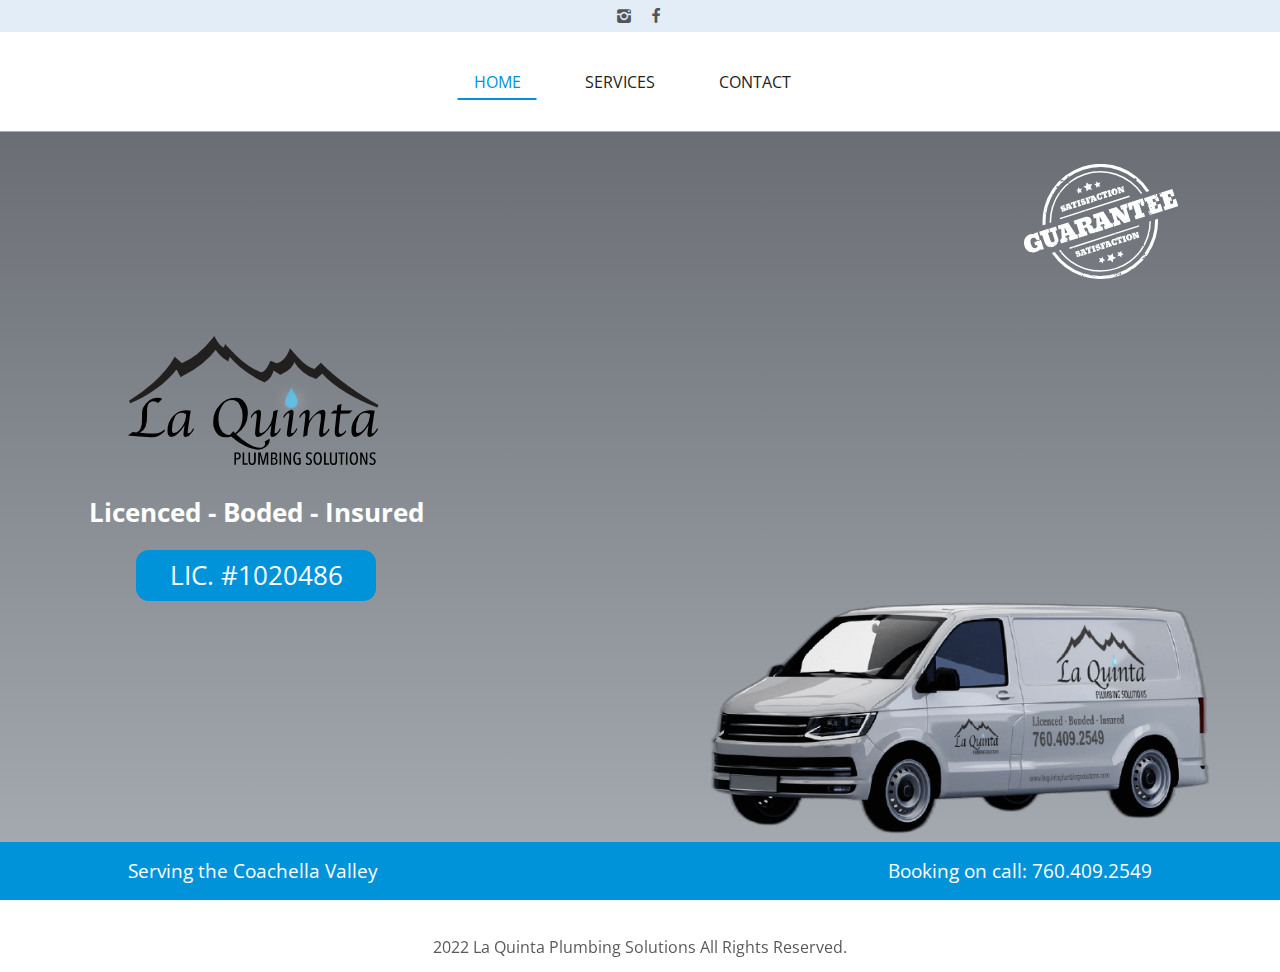
<file: index.html>
<!DOCTYPE html>
<!DOCTYPE html><html lang="es">

<head>
  <meta charset="UTF-8">
  <meta name="viewport" content="width=device-width">
  <link rel="icon" type="image/png" href="/favicon.png">
  <link rel="stylesheet" href="/css/icon-fonts.css">
  <link rel="preconnect" href="https://fonts.googleapis.com">
  <link rel="preconnect" href="https://fonts.gstatic.com" crossorigin>
  <link href="https://fonts.googleapis.com/css2?family=Open+Sans:wght@300;400;600&family=Oswald:wght@600&display=swap" rel="stylesheet">
  <title>La Quinta - Plumbing Solutions</title>
<link rel="stylesheet" href="/assets/163075ac.2e3322f7.css" /></head>

<body class="home">
  <div class="top-bar">
  <ul class="social">
    <li><a href="#" class="icon-instagrem"></a></li>
    <li><a href="#" class="icon-facebook"></a></li>
  </ul>
</div>
<header class="main-header">
  <a class="main-logo" href="/">
    <img src="/assets/logo.89c1ac2b.svg" alt="logo">
  </a>
  <style>astro-island,astro-slot{display:contents}</style><script>(self.Astro=self.Astro||{}).load=a=>{(async()=>await(await a())())()};var a;{const l={0:t=>t,1:t=>JSON.parse(t,n),2:t=>new RegExp(t),3:t=>new Date(t),4:t=>new Map(JSON.parse(t,n)),5:t=>new Set(JSON.parse(t,n)),6:t=>BigInt(t),7:t=>new URL(t)},n=(t,r)=>{if(t===""||!Array.isArray(r))return r;const[e,i]=r;return e in l?l[e](i):void 0};customElements.get("astro-island")||customElements.define("astro-island",(a=class extends HTMLElement{constructor(){super(...arguments);this.hydrate=()=>{if(!this.hydrator||this.parentElement?.closest("astro-island[ssr]"))return;const r=this.querySelectorAll("astro-slot"),e={},i=this.querySelectorAll("template[data-astro-template]");for(const s of i)!s.closest(this.tagName)?.isSameNode(this)||(e[s.getAttribute("data-astro-template")||"default"]=s.innerHTML,s.remove());for(const s of r)!s.closest(this.tagName)?.isSameNode(this)||(e[s.getAttribute("name")||"default"]=s.innerHTML);const o=this.hasAttribute("props")?JSON.parse(this.getAttribute("props"),n):{};this.hydrator(this)(this.Component,o,e,{client:this.getAttribute("client")}),this.removeAttribute("ssr"),window.removeEventListener("astro:hydrate",this.hydrate),window.dispatchEvent(new CustomEvent("astro:hydrate"))}}connectedCallback(){!this.hasAttribute("await-children")||this.firstChild?this.childrenConnectedCallback():new MutationObserver((r,e)=>{e.disconnect(),this.childrenConnectedCallback()}).observe(this,{childList:!0})}async childrenConnectedCallback(){window.addEventListener("astro:hydrate",this.hydrate),await import(this.getAttribute("before-hydration-url"));const r=JSON.parse(this.getAttribute("opts"));Astro[this.getAttribute("client")](async()=>{const e=this.getAttribute("renderer-url"),[i,{default:o}]=await Promise.all([import(this.getAttribute("component-url")),e?import(e):()=>()=>{}]);return this.Component=i[this.getAttribute("component-export")||"default"],this.hydrator=o,this.hydrate},r,this)}attributeChangedCallback(){this.hydrator&&this.hydrate()}},a.observedAttributes=["props"],a))}</script><astro-island uid="1oGjG3" component-url="/Menu.34048ae4.js" component-export="default" renderer-url="/client.a20fae22.js" props="{&quot;page&quot;:[0,&quot;home&quot;]}" ssr="" client="load" before-hydration-url="data:text/javascript;charset=utf-8,//[no before-hydration script]" opts="{&quot;name&quot;:&quot;Menu&quot;,&quot;value&quot;:true}" await-children=""><nav class="main-nav"><button class=" hamburger hamburger--squeeze  toggle-menu"><span class="hamburger-box"><span class="hamburger-inner"></span></span></button><ul class="main-menu "><li class="main-menu__item selected"><a href="/" class="main-menu__link">home</a></li><li class="main-menu__item "><a href="/services" class="main-menu__link">services</a></li><li class="main-menu__item "><a href="/contact" class="main-menu__link">contact</a></li></ul></nav></astro-island>
</header>
  <section class="home-banner">
    <div class="banner-content">
      <img class="logo" src="/assets/logo.89c1ac2b.svg" alt="logo">
      <p class="licenced">Licenced - Boded - Insured</p>
      <p class="like-btn">LIC. #1020486</p>
    </div>
    <img class="guarantee" src="/img/guarantee.svg" alt="">
    <img class="van" src="/img/camioneta1.png" alt="trock">
    <footer class="home-banner__footer">
      <p>Serving the Coachella Valley</p>
      <p>Booking on call: <a href="tel:7604092549">760.409.2549</a></p>
    </footer>
  </section>
  <footer class="main-footer astro-QKBXSE7D">
  <p class="astro-QKBXSE7D">
    2022 La Quinta Plumbing Solutions All Rights Reserved.
  </p>
</footer>


</body></html>
</file>
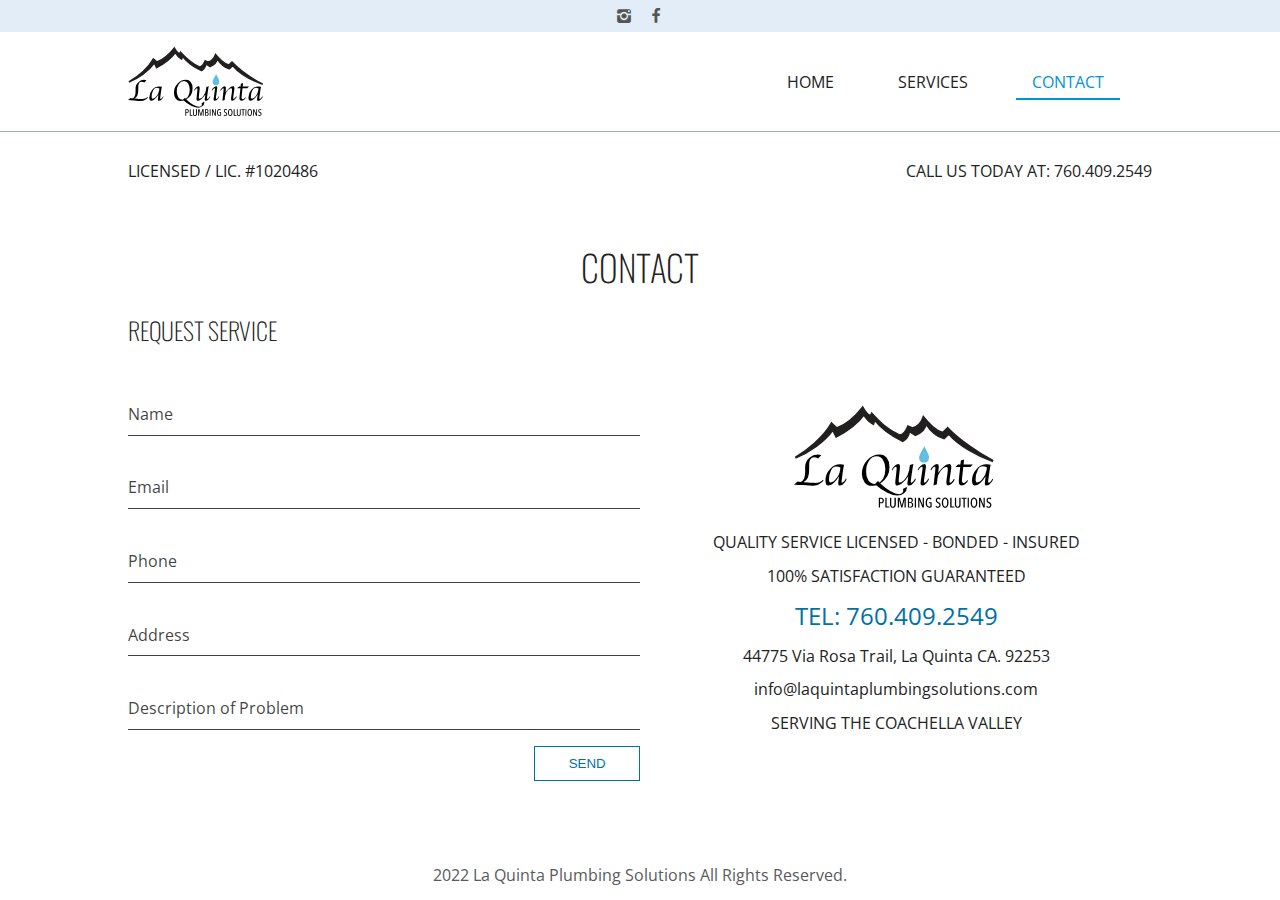
<file: contact/index.html>
<!DOCTYPE html>
<!DOCTYPE html><html lang="es">

<head>
  <meta charset="UTF-8">
  <meta name="viewport" content="width=device-width">
  <link rel="icon" type="image/png" href="/favicon.png">
  <link rel="stylesheet" href="/css/icon-fonts.css">
  <link rel="preconnect" href="https://fonts.googleapis.com">
  <link rel="preconnect" href="https://fonts.gstatic.com" crossorigin>
  <link href="https://fonts.googleapis.com/css2?family=Open+Sans:wght@300;400;600&family=Oswald:wght@600&display=swap" rel="stylesheet">
  <title>Contact</title>
<link rel="stylesheet" href="/assets/163075ac.2e3322f7.css" /></head>

<body class="contact">
  <div class="top-bar">
  <ul class="social">
    <li><a href="#" class="icon-instagrem"></a></li>
    <li><a href="#" class="icon-facebook"></a></li>
  </ul>
</div>
<header class="main-header">
  <a class="main-logo" href="/">
    <img src="/assets/logo.89c1ac2b.svg" alt="logo">
  </a>
  <style>astro-island,astro-slot{display:contents}</style><script>(self.Astro=self.Astro||{}).load=a=>{(async()=>await(await a())())()};var a;{const l={0:t=>t,1:t=>JSON.parse(t,n),2:t=>new RegExp(t),3:t=>new Date(t),4:t=>new Map(JSON.parse(t,n)),5:t=>new Set(JSON.parse(t,n)),6:t=>BigInt(t),7:t=>new URL(t)},n=(t,r)=>{if(t===""||!Array.isArray(r))return r;const[e,i]=r;return e in l?l[e](i):void 0};customElements.get("astro-island")||customElements.define("astro-island",(a=class extends HTMLElement{constructor(){super(...arguments);this.hydrate=()=>{if(!this.hydrator||this.parentElement?.closest("astro-island[ssr]"))return;const r=this.querySelectorAll("astro-slot"),e={},i=this.querySelectorAll("template[data-astro-template]");for(const s of i)!s.closest(this.tagName)?.isSameNode(this)||(e[s.getAttribute("data-astro-template")||"default"]=s.innerHTML,s.remove());for(const s of r)!s.closest(this.tagName)?.isSameNode(this)||(e[s.getAttribute("name")||"default"]=s.innerHTML);const o=this.hasAttribute("props")?JSON.parse(this.getAttribute("props"),n):{};this.hydrator(this)(this.Component,o,e,{client:this.getAttribute("client")}),this.removeAttribute("ssr"),window.removeEventListener("astro:hydrate",this.hydrate),window.dispatchEvent(new CustomEvent("astro:hydrate"))}}connectedCallback(){!this.hasAttribute("await-children")||this.firstChild?this.childrenConnectedCallback():new MutationObserver((r,e)=>{e.disconnect(),this.childrenConnectedCallback()}).observe(this,{childList:!0})}async childrenConnectedCallback(){window.addEventListener("astro:hydrate",this.hydrate),await import(this.getAttribute("before-hydration-url"));const r=JSON.parse(this.getAttribute("opts"));Astro[this.getAttribute("client")](async()=>{const e=this.getAttribute("renderer-url"),[i,{default:o}]=await Promise.all([import(this.getAttribute("component-url")),e?import(e):()=>()=>{}]);return this.Component=i[this.getAttribute("component-export")||"default"],this.hydrator=o,this.hydrate},r,this)}attributeChangedCallback(){this.hydrator&&this.hydrate()}},a.observedAttributes=["props"],a))}</script><astro-island uid="29a4Ax" component-url="/Menu.34048ae4.js" component-export="default" renderer-url="/client.a20fae22.js" props="{&quot;page&quot;:[0,&quot;contact&quot;]}" ssr="" client="load" before-hydration-url="data:text/javascript;charset=utf-8,//[no before-hydration script]" opts="{&quot;name&quot;:&quot;Menu&quot;,&quot;value&quot;:true}" await-children=""><nav class="main-nav"><button class=" hamburger hamburger--squeeze  toggle-menu"><span class="hamburger-box"><span class="hamburger-inner"></span></span></button><ul class="main-menu "><li class="main-menu__item "><a href="/" class="main-menu__link">home</a></li><li class="main-menu__item "><a href="/services" class="main-menu__link">services</a></li><li class="main-menu__item selected"><a href="/contact" class="main-menu__link">contact</a></li></ul></nav></astro-island>
</header>
  <div class="top-page">
  <p>LICENSED / LIC. #1020486</p>
  <p>CALL US TODAY AT: <a href="tel:7604092549">760.409.2549</a></p>
</div><h1 class="section__title">Contact</h1><section class="section section__contact">
    <form action="/php/send/mail.php" method="post" class="contact__form">
      <h2>REQUEST SERVICE</h2>
      <div class="input-group">
        <input type="text" id="name" name="name" placeholder=" ">
        <label for="name">Name</label>
      </div>
      <div class="input-group">
        <input type="email" id="email" name="email" placeholder=" ">
        <label for="email">Email</label>
      </div>
      <div class="input-group">
        <input type="text" id="phone" name="phone" placeholder=" ">
        <label for="phone">Phone</label>
      </div>
      <div class="input-group">
        <input type="text" id="address" name="address" placeholder=" ">
        <label for="address">Address</label>
      </div>
      <div class="input-group text-group">
        <textarea id="msg" placeholder=" "></textarea>
        <label for="msg">Description of Problem</label>
      </div>
      <footer class="contact__form-footer">
        <div id="notes"></div>
        <button class="btn-send" type="submit">Send</button>
      </footer>
    </form>
    <div class="data">
      <img src="/assets/logo.89c1ac2b.svg" alt="Logotipo">
      <p>QUALITY SERVICE LICENSED - BONDED - INSURED</p>
      <p>100% SATISFACTION GUARANTEED</p>
      <p class="phone"><a href="tel:7604092549">TEL: 760.409.2549</a></p>
      <p>44775 Via Rosa Trail, La Quinta CA. 92253</p>
      <p><a href="mailto:info@laquintaplumbingsolutions.com">info@laquintaplumbingsolutions.com</a></p>
      <p>SERVING THE COACHELLA VALLEY</p>
    </div>
  </section>
  <footer class="main-footer astro-QKBXSE7D">
  <p class="astro-QKBXSE7D">
    2022 La Quinta Plumbing Solutions All Rights Reserved.
  </p>
</footer>


</body></html>
</file>
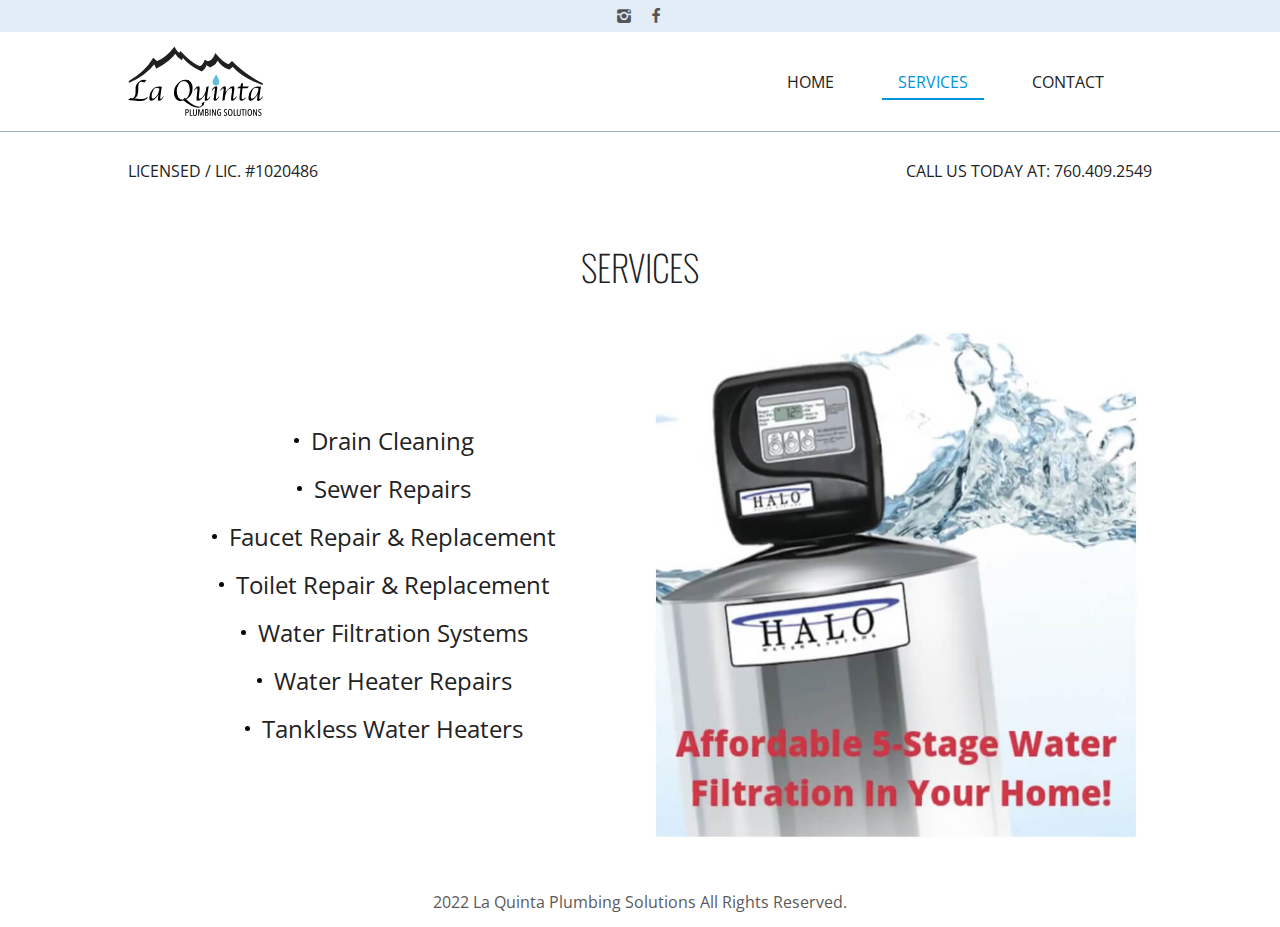
<file: services/index.html>
<!DOCTYPE html>
<!DOCTYPE html><html lang="es">

<head>
  <meta charset="UTF-8">
  <meta name="viewport" content="width=device-width">
  <link rel="icon" type="image/png" href="/favicon.png">
  <link rel="stylesheet" href="/css/icon-fonts.css">
  <link rel="preconnect" href="https://fonts.googleapis.com">
  <link rel="preconnect" href="https://fonts.gstatic.com" crossorigin>
  <link href="https://fonts.googleapis.com/css2?family=Open+Sans:wght@300;400;600&family=Oswald:wght@600&display=swap" rel="stylesheet">
  <title>La Quinta - Plumbing Solutions</title>
<link rel="stylesheet" href="/assets/163075ac.2e3322f7.css" /><script type="module">const t=document.querySelector(".services__slider"),e=Array.from(t.querySelectorAll("img")),l=e.length;setInterval(()=>{let i=t.querySelector(".is-active"),s=e.indexOf(i);e.map(c=>{c.classList.remove("is-active")}),s<l-1?e[s+1].classList.add("is-active"):e[0].classList.add("is-active")},3e3);
</script></head>

<body class="services">
  <div class="top-bar">
  <ul class="social">
    <li><a href="#" class="icon-instagrem"></a></li>
    <li><a href="#" class="icon-facebook"></a></li>
  </ul>
</div>
<header class="main-header">
  <a class="main-logo" href="/">
    <img src="/assets/logo.89c1ac2b.svg" alt="logo">
  </a>
  <style>astro-island,astro-slot{display:contents}</style><script>(self.Astro=self.Astro||{}).load=a=>{(async()=>await(await a())())()};var a;{const l={0:t=>t,1:t=>JSON.parse(t,n),2:t=>new RegExp(t),3:t=>new Date(t),4:t=>new Map(JSON.parse(t,n)),5:t=>new Set(JSON.parse(t,n)),6:t=>BigInt(t),7:t=>new URL(t)},n=(t,r)=>{if(t===""||!Array.isArray(r))return r;const[e,i]=r;return e in l?l[e](i):void 0};customElements.get("astro-island")||customElements.define("astro-island",(a=class extends HTMLElement{constructor(){super(...arguments);this.hydrate=()=>{if(!this.hydrator||this.parentElement?.closest("astro-island[ssr]"))return;const r=this.querySelectorAll("astro-slot"),e={},i=this.querySelectorAll("template[data-astro-template]");for(const s of i)!s.closest(this.tagName)?.isSameNode(this)||(e[s.getAttribute("data-astro-template")||"default"]=s.innerHTML,s.remove());for(const s of r)!s.closest(this.tagName)?.isSameNode(this)||(e[s.getAttribute("name")||"default"]=s.innerHTML);const o=this.hasAttribute("props")?JSON.parse(this.getAttribute("props"),n):{};this.hydrator(this)(this.Component,o,e,{client:this.getAttribute("client")}),this.removeAttribute("ssr"),window.removeEventListener("astro:hydrate",this.hydrate),window.dispatchEvent(new CustomEvent("astro:hydrate"))}}connectedCallback(){!this.hasAttribute("await-children")||this.firstChild?this.childrenConnectedCallback():new MutationObserver((r,e)=>{e.disconnect(),this.childrenConnectedCallback()}).observe(this,{childList:!0})}async childrenConnectedCallback(){window.addEventListener("astro:hydrate",this.hydrate),await import(this.getAttribute("before-hydration-url"));const r=JSON.parse(this.getAttribute("opts"));Astro[this.getAttribute("client")](async()=>{const e=this.getAttribute("renderer-url"),[i,{default:o}]=await Promise.all([import(this.getAttribute("component-url")),e?import(e):()=>()=>{}]);return this.Component=i[this.getAttribute("component-export")||"default"],this.hydrator=o,this.hydrate},r,this)}attributeChangedCallback(){this.hydrator&&this.hydrate()}},a.observedAttributes=["props"],a))}</script><astro-island uid="ZnnBeX" component-url="/Menu.34048ae4.js" component-export="default" renderer-url="/client.a20fae22.js" props="{&quot;page&quot;:[0,&quot;services&quot;]}" ssr="" client="load" before-hydration-url="data:text/javascript;charset=utf-8,//[no before-hydration script]" opts="{&quot;name&quot;:&quot;Menu&quot;,&quot;value&quot;:true}" await-children=""><nav class="main-nav"><button class=" hamburger hamburger--squeeze  toggle-menu"><span class="hamburger-box"><span class="hamburger-inner"></span></span></button><ul class="main-menu "><li class="main-menu__item "><a href="/" class="main-menu__link">home</a></li><li class="main-menu__item selected"><a href="/services" class="main-menu__link">services</a></li><li class="main-menu__item "><a href="/contact" class="main-menu__link">contact</a></li></ul></nav></astro-island>
</header>
  <div class="top-page">
  <p>LICENSED / LIC. #1020486</p>
  <p>CALL US TODAY AT: <a href="tel:7604092549">760.409.2549</a></p>
</div><h1 class="section__title">Services</h1><section class="section services__section">
    <ul class="services__list">
      <li> Drain Cleaning</li>
      <li> Sewer Repairs</li>
      <!-- <li> Hydrojetting</li>
      <li> Leak Detection</li> -->
      <li> Faucet Repair &amp; Replacement</li>
      <li> Toilet Repair &amp; Replacement</li>
      <!-- <li> Slab leak Repair</li> -->
      <li> Water Filtration Systems</li>
      <li> Water Heater Repairs</li>
      <li> Tankless Water Heaters</li>
    </ul>

    <div class="services__slider">
      <img src="/img/img1.jpg" alt="" class="is-active">
      <img src="/img/img2.jpg" alt="">
      <img src="/img/img3.jpg" alt="">
      <img src="/img/img4.jpg" alt="">
    </div>
  </section>
  <footer class="main-footer astro-QKBXSE7D">
  <p class="astro-QKBXSE7D">
    2022 La Quinta Plumbing Solutions All Rights Reserved.
  </p>
</footer>


</body></html>
</file>
<file: css/icon-fonts.css>
@charset "UTF-8";

@font-face {
  font-family: "quinta";
  src:url("fonts/quinta.eot");
  src:url("fonts/quinta.eot?#iefix") format("embedded-opentype"),
    url("fonts/quinta.woff") format("woff"),
    url("fonts/quinta.ttf") format("truetype"),
    url("fonts/quinta.svg#quinta") format("svg");
  font-weight: normal;
  font-style: normal;

}

[data-icon]:before {
  font-family: "quinta" !important;
  content: attr(data-icon);
  font-style: normal !important;
  font-weight: normal !important;
  font-variant: normal !important;
  text-transform: none !important;
  speak: none;
  line-height: 1;
  -webkit-font-smoothing: antialiased;
  -moz-osx-font-smoothing: grayscale;
}

[class^="icon-"]:before,
[class*=" icon-"]:before {
  font-family: "quinta" !important;
  font-style: normal !important;
  font-weight: normal !important;
  font-variant: normal !important;
  text-transform: none !important;
  speak: none;
  line-height: 1;
  -webkit-font-smoothing: antialiased;
  -moz-osx-font-smoothing: grayscale;
}

.icon-facebook:before {
  content: "\61";
}
.icon-twitter:before {
  content: "\62";
}
.icon-instagrem:before {
  content: "\63";
}
</file>
<file: assets/163075ac.2e3322f7.css>
@charset "UTF-8";/*!
 * Hamburgers
 * @description Tasty CSS-animated hamburgers
 * @author Jonathan Suh @jonsuh
 * @site https://jonsuh.com/hamburgers
 * @link https://github.com/jonsuh/hamburgers
 */.hamburger{font:inherit;display:inline-block;overflow:visible;margin:0;padding:15px;cursor:pointer;transition-timing-function:linear;transition-duration:.15s;transition-property:opacity,filter;text-transform:none;color:inherit;border:0;background-color:transparent}.hamburger.is-active:hover,.hamburger:hover{opacity:.7}.hamburger.is-active .hamburger-inner,.hamburger.is-active .hamburger-inner:after,.hamburger.is-active .hamburger-inner:before{background-color:#000}.hamburger-box{position:relative;display:inline-block;width:40px;height:24px}.hamburger-inner{top:50%;display:block;margin-top:-2px}.hamburger-inner,.hamburger-inner:after,.hamburger-inner:before{position:absolute;width:40px;height:4px;transition-timing-function:ease;transition-duration:.15s;transition-property:transform;border-radius:4px;background-color:#000}.hamburger-inner:after,.hamburger-inner:before{display:block;content:""}.hamburger-inner:before{top:-10px}.hamburger-inner:after{bottom:-10px}.hamburger--3dx .hamburger-box{perspective:80px}.hamburger--3dx .hamburger-inner{transition:transform .15s cubic-bezier(.645,.045,.355,1),background-color 0s cubic-bezier(.645,.045,.355,1) .1s}.hamburger--3dx .hamburger-inner:after,.hamburger--3dx .hamburger-inner:before{transition:transform 0s cubic-bezier(.645,.045,.355,1) .1s}.hamburger--3dx.is-active .hamburger-inner{transform:rotateY(180deg);background-color:transparent!important}.hamburger--3dx.is-active .hamburger-inner:before{transform:translate3d(0,10px,0) rotate(45deg)}.hamburger--3dx.is-active .hamburger-inner:after{transform:translate3d(0,-10px,0) rotate(-45deg)}.hamburger--3dx-r .hamburger-box{perspective:80px}.hamburger--3dx-r .hamburger-inner{transition:transform .15s cubic-bezier(.645,.045,.355,1),background-color 0s cubic-bezier(.645,.045,.355,1) .1s}.hamburger--3dx-r .hamburger-inner:after,.hamburger--3dx-r .hamburger-inner:before{transition:transform 0s cubic-bezier(.645,.045,.355,1) .1s}.hamburger--3dx-r.is-active .hamburger-inner{transform:rotateY(-180deg);background-color:transparent!important}.hamburger--3dx-r.is-active .hamburger-inner:before{transform:translate3d(0,10px,0) rotate(45deg)}.hamburger--3dx-r.is-active .hamburger-inner:after{transform:translate3d(0,-10px,0) rotate(-45deg)}.hamburger--3dy .hamburger-box{perspective:80px}.hamburger--3dy .hamburger-inner{transition:transform .15s cubic-bezier(.645,.045,.355,1),background-color 0s cubic-bezier(.645,.045,.355,1) .1s}.hamburger--3dy .hamburger-inner:after,.hamburger--3dy .hamburger-inner:before{transition:transform 0s cubic-bezier(.645,.045,.355,1) .1s}.hamburger--3dy.is-active .hamburger-inner{transform:rotateX(-180deg);background-color:transparent!important}.hamburger--3dy.is-active .hamburger-inner:before{transform:translate3d(0,10px,0) rotate(45deg)}.hamburger--3dy.is-active .hamburger-inner:after{transform:translate3d(0,-10px,0) rotate(-45deg)}.hamburger--3dy-r .hamburger-box{perspective:80px}.hamburger--3dy-r .hamburger-inner{transition:transform .15s cubic-bezier(.645,.045,.355,1),background-color 0s cubic-bezier(.645,.045,.355,1) .1s}.hamburger--3dy-r .hamburger-inner:after,.hamburger--3dy-r .hamburger-inner:before{transition:transform 0s cubic-bezier(.645,.045,.355,1) .1s}.hamburger--3dy-r.is-active .hamburger-inner{transform:rotateX(180deg);background-color:transparent!important}.hamburger--3dy-r.is-active .hamburger-inner:before{transform:translate3d(0,10px,0) rotate(45deg)}.hamburger--3dy-r.is-active .hamburger-inner:after{transform:translate3d(0,-10px,0) rotate(-45deg)}.hamburger--3dxy .hamburger-box{perspective:80px}.hamburger--3dxy .hamburger-inner{transition:transform .15s cubic-bezier(.645,.045,.355,1),background-color 0s cubic-bezier(.645,.045,.355,1) .1s}.hamburger--3dxy .hamburger-inner:after,.hamburger--3dxy .hamburger-inner:before{transition:transform 0s cubic-bezier(.645,.045,.355,1) .1s}.hamburger--3dxy.is-active .hamburger-inner{transform:rotateX(180deg) rotateY(180deg);background-color:transparent!important}.hamburger--3dxy.is-active .hamburger-inner:before{transform:translate3d(0,10px,0) rotate(45deg)}.hamburger--3dxy.is-active .hamburger-inner:after{transform:translate3d(0,-10px,0) rotate(-45deg)}.hamburger--3dxy-r .hamburger-box{perspective:80px}.hamburger--3dxy-r .hamburger-inner{transition:transform .15s cubic-bezier(.645,.045,.355,1),background-color 0s cubic-bezier(.645,.045,.355,1) .1s}.hamburger--3dxy-r .hamburger-inner:after,.hamburger--3dxy-r .hamburger-inner:before{transition:transform 0s cubic-bezier(.645,.045,.355,1) .1s}.hamburger--3dxy-r.is-active .hamburger-inner{transform:rotateX(180deg) rotateY(180deg) rotate(-180deg);background-color:transparent!important}.hamburger--3dxy-r.is-active .hamburger-inner:before{transform:translate3d(0,10px,0) rotate(45deg)}.hamburger--3dxy-r.is-active .hamburger-inner:after{transform:translate3d(0,-10px,0) rotate(-45deg)}.hamburger--arrow.is-active .hamburger-inner:before{transform:translate3d(-8px,0,0) rotate(-45deg) scaleX(.7)}.hamburger--arrow.is-active .hamburger-inner:after{transform:translate3d(-8px,0,0) rotate(45deg) scaleX(.7)}.hamburger--arrow-r.is-active .hamburger-inner:before{transform:translate3d(8px,0,0) rotate(45deg) scaleX(.7)}.hamburger--arrow-r.is-active .hamburger-inner:after{transform:translate3d(8px,0,0) rotate(-45deg) scaleX(.7)}.hamburger--arrowalt .hamburger-inner:before{transition:top .1s ease .1s,transform .1s cubic-bezier(.165,.84,.44,1)}.hamburger--arrowalt .hamburger-inner:after{transition:bottom .1s ease .1s,transform .1s cubic-bezier(.165,.84,.44,1)}.hamburger--arrowalt.is-active .hamburger-inner:before{top:0;transition:top .1s ease,transform .1s cubic-bezier(.895,.03,.685,.22) .1s;transform:translate3d(-8px,-10px,0) rotate(-45deg) scaleX(.7)}.hamburger--arrowalt.is-active .hamburger-inner:after{bottom:0;transition:bottom .1s ease,transform .1s cubic-bezier(.895,.03,.685,.22) .1s;transform:translate3d(-8px,10px,0) rotate(45deg) scaleX(.7)}.hamburger--arrowalt-r .hamburger-inner:before{transition:top .1s ease .1s,transform .1s cubic-bezier(.165,.84,.44,1)}.hamburger--arrowalt-r .hamburger-inner:after{transition:bottom .1s ease .1s,transform .1s cubic-bezier(.165,.84,.44,1)}.hamburger--arrowalt-r.is-active .hamburger-inner:before{top:0;transition:top .1s ease,transform .1s cubic-bezier(.895,.03,.685,.22) .1s;transform:translate3d(8px,-10px,0) rotate(45deg) scaleX(.7)}.hamburger--arrowalt-r.is-active .hamburger-inner:after{bottom:0;transition:bottom .1s ease,transform .1s cubic-bezier(.895,.03,.685,.22) .1s;transform:translate3d(8px,10px,0) rotate(-45deg) scaleX(.7)}.hamburger--arrowturn.is-active .hamburger-inner{transform:rotate(-180deg)}.hamburger--arrowturn.is-active .hamburger-inner:before{transform:translate3d(8px,0,0) rotate(45deg) scaleX(.7)}.hamburger--arrowturn.is-active .hamburger-inner:after{transform:translate3d(8px,0,0) rotate(-45deg) scaleX(.7)}.hamburger--arrowturn-r.is-active .hamburger-inner{transform:rotate(-180deg)}.hamburger--arrowturn-r.is-active .hamburger-inner:before{transform:translate3d(-8px,0,0) rotate(-45deg) scaleX(.7)}.hamburger--arrowturn-r.is-active .hamburger-inner:after{transform:translate3d(-8px,0,0) rotate(45deg) scaleX(.7)}.hamburger--boring .hamburger-inner,.hamburger--boring .hamburger-inner:after,.hamburger--boring .hamburger-inner:before{transition-property:none}.hamburger--boring.is-active .hamburger-inner{transform:rotate(45deg)}.hamburger--boring.is-active .hamburger-inner:before{top:0;opacity:0}.hamburger--boring.is-active .hamburger-inner:after{bottom:0;transform:rotate(-90deg)}.hamburger--collapse .hamburger-inner{top:auto;bottom:0;transition-delay:.13s;transition-timing-function:cubic-bezier(.55,.055,.675,.19);transition-duration:.13s}.hamburger--collapse .hamburger-inner:after{top:-20px;transition:top .2s cubic-bezier(.33333,.66667,.66667,1) .2s,opacity .1s linear}.hamburger--collapse .hamburger-inner:before{transition:top .12s cubic-bezier(.33333,.66667,.66667,1) .2s,transform .13s cubic-bezier(.55,.055,.675,.19)}.hamburger--collapse.is-active .hamburger-inner{transition-delay:.22s;transition-timing-function:cubic-bezier(.215,.61,.355,1);transform:translate3d(0,-10px,0) rotate(-45deg)}.hamburger--collapse.is-active .hamburger-inner:after{top:0;transition:top .2s cubic-bezier(.33333,0,.66667,.33333),opacity .1s linear .22s;opacity:0}.hamburger--collapse.is-active .hamburger-inner:before{top:0;transition:top .1s cubic-bezier(.33333,0,.66667,.33333) .16s,transform .13s cubic-bezier(.215,.61,.355,1) .25s;transform:rotate(-90deg)}.hamburger--collapse-r .hamburger-inner{top:auto;bottom:0;transition-delay:.13s;transition-timing-function:cubic-bezier(.55,.055,.675,.19);transition-duration:.13s}.hamburger--collapse-r .hamburger-inner:after{top:-20px;transition:top .2s cubic-bezier(.33333,.66667,.66667,1) .2s,opacity .1s linear}.hamburger--collapse-r .hamburger-inner:before{transition:top .12s cubic-bezier(.33333,.66667,.66667,1) .2s,transform .13s cubic-bezier(.55,.055,.675,.19)}.hamburger--collapse-r.is-active .hamburger-inner{transition-delay:.22s;transition-timing-function:cubic-bezier(.215,.61,.355,1);transform:translate3d(0,-10px,0) rotate(45deg)}.hamburger--collapse-r.is-active .hamburger-inner:after{top:0;transition:top .2s cubic-bezier(.33333,0,.66667,.33333),opacity .1s linear .22s;opacity:0}.hamburger--collapse-r.is-active .hamburger-inner:before{top:0;transition:top .1s cubic-bezier(.33333,0,.66667,.33333) .16s,transform .13s cubic-bezier(.215,.61,.355,1) .25s;transform:rotate(90deg)}.hamburger--elastic .hamburger-inner{top:2px;transition-timing-function:cubic-bezier(.68,-.55,.265,1.55);transition-duration:.275s}.hamburger--elastic .hamburger-inner:before{top:10px;transition:opacity .125s ease .275s}.hamburger--elastic .hamburger-inner:after{top:20px;transition:transform .275s cubic-bezier(.68,-.55,.265,1.55)}.hamburger--elastic.is-active .hamburger-inner{transition-delay:75ms;transform:translate3d(0,10px,0) rotate(135deg)}.hamburger--elastic.is-active .hamburger-inner:before{transition-delay:0s;opacity:0}.hamburger--elastic.is-active .hamburger-inner:after{transition-delay:75ms;transform:translate3d(0,-20px,0) rotate(-270deg)}.hamburger--elastic-r .hamburger-inner{top:2px;transition-timing-function:cubic-bezier(.68,-.55,.265,1.55);transition-duration:.275s}.hamburger--elastic-r .hamburger-inner:before{top:10px;transition:opacity .125s ease .275s}.hamburger--elastic-r .hamburger-inner:after{top:20px;transition:transform .275s cubic-bezier(.68,-.55,.265,1.55)}.hamburger--elastic-r.is-active .hamburger-inner{transition-delay:75ms;transform:translate3d(0,10px,0) rotate(-135deg)}.hamburger--elastic-r.is-active .hamburger-inner:before{transition-delay:0s;opacity:0}.hamburger--elastic-r.is-active .hamburger-inner:after{transition-delay:75ms;transform:translate3d(0,-20px,0) rotate(270deg)}.hamburger--emphatic{overflow:hidden}.hamburger--emphatic .hamburger-inner{transition:background-color .125s ease-in .175s}.hamburger--emphatic .hamburger-inner:before{left:0;transition:transform .125s cubic-bezier(.6,.04,.98,.335),top .05s linear .125s,left .125s ease-in .175s}.hamburger--emphatic .hamburger-inner:after{top:10px;right:0;transition:transform .125s cubic-bezier(.6,.04,.98,.335),top .05s linear .125s,right .125s ease-in .175s}.hamburger--emphatic.is-active .hamburger-inner{transition-delay:0s;transition-timing-function:ease-out;background-color:transparent!important}.hamburger--emphatic.is-active .hamburger-inner:before{top:-80px;left:-80px;transition:left .125s ease-out,top .05s linear .125s,transform .125s cubic-bezier(.075,.82,.165,1) .175s;transform:translate3d(80px,80px,0) rotate(45deg)}.hamburger--emphatic.is-active .hamburger-inner:after{top:-80px;right:-80px;transition:right .125s ease-out,top .05s linear .125s,transform .125s cubic-bezier(.075,.82,.165,1) .175s;transform:translate3d(-80px,80px,0) rotate(-45deg)}.hamburger--emphatic-r{overflow:hidden}.hamburger--emphatic-r .hamburger-inner{transition:background-color .125s ease-in .175s}.hamburger--emphatic-r .hamburger-inner:before{left:0;transition:transform .125s cubic-bezier(.6,.04,.98,.335),top .05s linear .125s,left .125s ease-in .175s}.hamburger--emphatic-r .hamburger-inner:after{top:10px;right:0;transition:transform .125s cubic-bezier(.6,.04,.98,.335),top .05s linear .125s,right .125s ease-in .175s}.hamburger--emphatic-r.is-active .hamburger-inner{transition-delay:0s;transition-timing-function:ease-out;background-color:transparent!important}.hamburger--emphatic-r.is-active .hamburger-inner:before{top:80px;left:-80px;transition:left .125s ease-out,top .05s linear .125s,transform .125s cubic-bezier(.075,.82,.165,1) .175s;transform:translate3d(80px,-80px,0) rotate(-45deg)}.hamburger--emphatic-r.is-active .hamburger-inner:after{top:80px;right:-80px;transition:right .125s ease-out,top .05s linear .125s,transform .125s cubic-bezier(.075,.82,.165,1) .175s;transform:translate3d(-80px,-80px,0) rotate(45deg)}.hamburger--minus .hamburger-inner:after,.hamburger--minus .hamburger-inner:before{transition:bottom .08s ease-out 0s,top .08s ease-out 0s,opacity 0s linear}.hamburger--minus.is-active .hamburger-inner:after,.hamburger--minus.is-active .hamburger-inner:before{transition:bottom .08s ease-out,top .08s ease-out,opacity 0s linear .08s;opacity:0}.hamburger--minus.is-active .hamburger-inner:before{top:0}.hamburger--minus.is-active .hamburger-inner:after{bottom:0}.hamburger--slider .hamburger-inner{top:2px}.hamburger--slider .hamburger-inner:before{top:10px;transition-timing-function:ease;transition-duration:.15s;transition-property:transform,opacity}.hamburger--slider .hamburger-inner:after{top:20px}.hamburger--slider.is-active .hamburger-inner{transform:translate3d(0,10px,0) rotate(45deg)}.hamburger--slider.is-active .hamburger-inner:before{transform:rotate(-45deg) translate3d(-5.71429px,-6px,0);opacity:0}.hamburger--slider.is-active .hamburger-inner:after{transform:translate3d(0,-20px,0) rotate(-90deg)}.hamburger--slider-r .hamburger-inner{top:2px}.hamburger--slider-r .hamburger-inner:before{top:10px;transition-timing-function:ease;transition-duration:.15s;transition-property:transform,opacity}.hamburger--slider-r .hamburger-inner:after{top:20px}.hamburger--slider-r.is-active .hamburger-inner{transform:translate3d(0,10px,0) rotate(-45deg)}.hamburger--slider-r.is-active .hamburger-inner:before{transform:rotate(45deg) translate3d(5.71429px,-6px,0);opacity:0}.hamburger--slider-r.is-active .hamburger-inner:after{transform:translate3d(0,-20px,0) rotate(90deg)}.hamburger--spin .hamburger-inner{transition-timing-function:cubic-bezier(.55,.055,.675,.19);transition-duration:.22s}.hamburger--spin .hamburger-inner:before{transition:top .1s ease-in .25s,opacity .1s ease-in}.hamburger--spin .hamburger-inner:after{transition:bottom .1s ease-in .25s,transform .22s cubic-bezier(.55,.055,.675,.19)}.hamburger--spin.is-active .hamburger-inner{transition-delay:.12s;transition-timing-function:cubic-bezier(.215,.61,.355,1);transform:rotate(225deg)}.hamburger--spin.is-active .hamburger-inner:before{top:0;transition:top .1s ease-out,opacity .1s ease-out .12s;opacity:0}.hamburger--spin.is-active .hamburger-inner:after{bottom:0;transition:bottom .1s ease-out,transform .22s cubic-bezier(.215,.61,.355,1) .12s;transform:rotate(-90deg)}.hamburger--spin-r .hamburger-inner{transition-timing-function:cubic-bezier(.55,.055,.675,.19);transition-duration:.22s}.hamburger--spin-r .hamburger-inner:before{transition:top .1s ease-in .25s,opacity .1s ease-in}.hamburger--spin-r .hamburger-inner:after{transition:bottom .1s ease-in .25s,transform .22s cubic-bezier(.55,.055,.675,.19)}.hamburger--spin-r.is-active .hamburger-inner{transition-delay:.12s;transition-timing-function:cubic-bezier(.215,.61,.355,1);transform:rotate(-225deg)}.hamburger--spin-r.is-active .hamburger-inner:before{top:0;transition:top .1s ease-out,opacity .1s ease-out .12s;opacity:0}.hamburger--spin-r.is-active .hamburger-inner:after{bottom:0;transition:bottom .1s ease-out,transform .22s cubic-bezier(.215,.61,.355,1) .12s;transform:rotate(90deg)}.hamburger--spring .hamburger-inner{top:2px;transition:background-color 0s linear .13s}.hamburger--spring .hamburger-inner:before{top:10px;transition:top .1s cubic-bezier(.33333,.66667,.66667,1) .2s,transform .13s cubic-bezier(.55,.055,.675,.19)}.hamburger--spring .hamburger-inner:after{top:20px;transition:top .2s cubic-bezier(.33333,.66667,.66667,1) .2s,transform .13s cubic-bezier(.55,.055,.675,.19)}.hamburger--spring.is-active .hamburger-inner{transition-delay:.22s;background-color:transparent!important}.hamburger--spring.is-active .hamburger-inner:before{top:0;transition:top .1s cubic-bezier(.33333,0,.66667,.33333) .15s,transform .13s cubic-bezier(.215,.61,.355,1) .22s;transform:translate3d(0,10px,0) rotate(45deg)}.hamburger--spring.is-active .hamburger-inner:after{top:0;transition:top .2s cubic-bezier(.33333,0,.66667,.33333),transform .13s cubic-bezier(.215,.61,.355,1) .22s;transform:translate3d(0,10px,0) rotate(-45deg)}.hamburger--spring-r .hamburger-inner{top:auto;bottom:0;transition-delay:0s;transition-timing-function:cubic-bezier(.55,.055,.675,.19);transition-duration:.13s}.hamburger--spring-r .hamburger-inner:after{top:-20px;transition:top .2s cubic-bezier(.33333,.66667,.66667,1) .2s,opacity 0s linear}.hamburger--spring-r .hamburger-inner:before{transition:top .1s cubic-bezier(.33333,.66667,.66667,1) .2s,transform .13s cubic-bezier(.55,.055,.675,.19)}.hamburger--spring-r.is-active .hamburger-inner{transition-delay:.22s;transition-timing-function:cubic-bezier(.215,.61,.355,1);transform:translate3d(0,-10px,0) rotate(-45deg)}.hamburger--spring-r.is-active .hamburger-inner:after{top:0;transition:top .2s cubic-bezier(.33333,0,.66667,.33333),opacity 0s linear .22s;opacity:0}.hamburger--spring-r.is-active .hamburger-inner:before{top:0;transition:top .1s cubic-bezier(.33333,0,.66667,.33333) .15s,transform .13s cubic-bezier(.215,.61,.355,1) .22s;transform:rotate(90deg)}.hamburger--stand .hamburger-inner{transition:transform 75ms cubic-bezier(.55,.055,.675,.19) .15s,background-color 0s linear 75ms}.hamburger--stand .hamburger-inner:before{transition:top 75ms ease-in 75ms,transform 75ms cubic-bezier(.55,.055,.675,.19) 0s}.hamburger--stand .hamburger-inner:after{transition:bottom 75ms ease-in 75ms,transform 75ms cubic-bezier(.55,.055,.675,.19) 0s}.hamburger--stand.is-active .hamburger-inner{transition:transform 75ms cubic-bezier(.215,.61,.355,1) 0s,background-color 0s linear .15s;transform:rotate(90deg);background-color:transparent!important}.hamburger--stand.is-active .hamburger-inner:before{top:0;transition:top 75ms ease-out .1s,transform 75ms cubic-bezier(.215,.61,.355,1) .15s;transform:rotate(-45deg)}.hamburger--stand.is-active .hamburger-inner:after{bottom:0;transition:bottom 75ms ease-out .1s,transform 75ms cubic-bezier(.215,.61,.355,1) .15s;transform:rotate(45deg)}.hamburger--stand-r .hamburger-inner{transition:transform 75ms cubic-bezier(.55,.055,.675,.19) .15s,background-color 0s linear 75ms}.hamburger--stand-r .hamburger-inner:before{transition:top 75ms ease-in 75ms,transform 75ms cubic-bezier(.55,.055,.675,.19) 0s}.hamburger--stand-r .hamburger-inner:after{transition:bottom 75ms ease-in 75ms,transform 75ms cubic-bezier(.55,.055,.675,.19) 0s}.hamburger--stand-r.is-active .hamburger-inner{transition:transform 75ms cubic-bezier(.215,.61,.355,1) 0s,background-color 0s linear .15s;transform:rotate(-90deg);background-color:transparent!important}.hamburger--stand-r.is-active .hamburger-inner:before{top:0;transition:top 75ms ease-out .1s,transform 75ms cubic-bezier(.215,.61,.355,1) .15s;transform:rotate(-45deg)}.hamburger--stand-r.is-active .hamburger-inner:after{bottom:0;transition:bottom 75ms ease-out .1s,transform 75ms cubic-bezier(.215,.61,.355,1) .15s;transform:rotate(45deg)}.hamburger--squeeze .hamburger-inner{transition-timing-function:cubic-bezier(.55,.055,.675,.19);transition-duration:75ms}.hamburger--squeeze .hamburger-inner:before{transition:top 75ms ease .12s,opacity 75ms ease}.hamburger--squeeze .hamburger-inner:after{transition:bottom 75ms ease .12s,transform 75ms cubic-bezier(.55,.055,.675,.19)}.hamburger--squeeze.is-active .hamburger-inner{transition-delay:.12s;transition-timing-function:cubic-bezier(.215,.61,.355,1);transform:rotate(45deg)}.hamburger--squeeze.is-active .hamburger-inner:before{top:0;transition:top 75ms ease,opacity 75ms ease .12s;opacity:0}.hamburger--squeeze.is-active .hamburger-inner:after{bottom:0;transition:bottom 75ms ease,transform 75ms cubic-bezier(.215,.61,.355,1) .12s;transform:rotate(-90deg)}.hamburger--vortex .hamburger-inner{transition-timing-function:cubic-bezier(.19,1,.22,1);transition-duration:.2s}.hamburger--vortex .hamburger-inner:after,.hamburger--vortex .hamburger-inner:before{transition-delay:.1s;transition-timing-function:linear;transition-duration:0s}.hamburger--vortex .hamburger-inner:before{transition-property:top,opacity}.hamburger--vortex .hamburger-inner:after{transition-property:bottom,transform}.hamburger--vortex.is-active .hamburger-inner{transition-timing-function:cubic-bezier(.19,1,.22,1);transform:rotate(765deg)}.hamburger--vortex.is-active .hamburger-inner:after,.hamburger--vortex.is-active .hamburger-inner:before{transition-delay:0s}.hamburger--vortex.is-active .hamburger-inner:before{top:0;opacity:0}.hamburger--vortex.is-active .hamburger-inner:after{bottom:0;transform:rotate(90deg)}.hamburger--vortex-r .hamburger-inner{transition-timing-function:cubic-bezier(.19,1,.22,1);transition-duration:.2s}.hamburger--vortex-r .hamburger-inner:after,.hamburger--vortex-r .hamburger-inner:before{transition-delay:.1s;transition-timing-function:linear;transition-duration:0s}.hamburger--vortex-r .hamburger-inner:before{transition-property:top,opacity}.hamburger--vortex-r .hamburger-inner:after{transition-property:bottom,transform}.hamburger--vortex-r.is-active .hamburger-inner{transition-timing-function:cubic-bezier(.19,1,.22,1);transform:rotate(-765deg)}.hamburger--vortex-r.is-active .hamburger-inner:after,.hamburger--vortex-r.is-active .hamburger-inner:before{transition-delay:0s}.hamburger--vortex-r.is-active .hamburger-inner:before{top:0;opacity:0}.hamburger--vortex-r.is-active .hamburger-inner:after{bottom:0;transform:rotate(-90deg)}[data-aos][data-aos][data-aos-duration="50"],body[data-aos-duration="50"] [data-aos]{transition-duration:50ms}[data-aos][data-aos][data-aos-delay="50"],body[data-aos-delay="50"] [data-aos]{transition-delay:0}[data-aos][data-aos][data-aos-delay="50"].aos-animate,body[data-aos-delay="50"] [data-aos].aos-animate{transition-delay:50ms}[data-aos][data-aos][data-aos-duration="100"],body[data-aos-duration="100"] [data-aos]{transition-duration:.1s}[data-aos][data-aos][data-aos-delay="100"],body[data-aos-delay="100"] [data-aos]{transition-delay:0}[data-aos][data-aos][data-aos-delay="100"].aos-animate,body[data-aos-delay="100"] [data-aos].aos-animate{transition-delay:.1s}[data-aos][data-aos][data-aos-duration="150"],body[data-aos-duration="150"] [data-aos]{transition-duration:.15s}[data-aos][data-aos][data-aos-delay="150"],body[data-aos-delay="150"] [data-aos]{transition-delay:0}[data-aos][data-aos][data-aos-delay="150"].aos-animate,body[data-aos-delay="150"] [data-aos].aos-animate{transition-delay:.15s}[data-aos][data-aos][data-aos-duration="200"],body[data-aos-duration="200"] [data-aos]{transition-duration:.2s}[data-aos][data-aos][data-aos-delay="200"],body[data-aos-delay="200"] [data-aos]{transition-delay:0}[data-aos][data-aos][data-aos-delay="200"].aos-animate,body[data-aos-delay="200"] [data-aos].aos-animate{transition-delay:.2s}[data-aos][data-aos][data-aos-duration="250"],body[data-aos-duration="250"] [data-aos]{transition-duration:.25s}[data-aos][data-aos][data-aos-delay="250"],body[data-aos-delay="250"] [data-aos]{transition-delay:0}[data-aos][data-aos][data-aos-delay="250"].aos-animate,body[data-aos-delay="250"] [data-aos].aos-animate{transition-delay:.25s}[data-aos][data-aos][data-aos-duration="300"],body[data-aos-duration="300"] [data-aos]{transition-duration:.3s}[data-aos][data-aos][data-aos-delay="300"],body[data-aos-delay="300"] [data-aos]{transition-delay:0}[data-aos][data-aos][data-aos-delay="300"].aos-animate,body[data-aos-delay="300"] [data-aos].aos-animate{transition-delay:.3s}[data-aos][data-aos][data-aos-duration="350"],body[data-aos-duration="350"] [data-aos]{transition-duration:.35s}[data-aos][data-aos][data-aos-delay="350"],body[data-aos-delay="350"] [data-aos]{transition-delay:0}[data-aos][data-aos][data-aos-delay="350"].aos-animate,body[data-aos-delay="350"] [data-aos].aos-animate{transition-delay:.35s}[data-aos][data-aos][data-aos-duration="400"],body[data-aos-duration="400"] [data-aos]{transition-duration:.4s}[data-aos][data-aos][data-aos-delay="400"],body[data-aos-delay="400"] [data-aos]{transition-delay:0}[data-aos][data-aos][data-aos-delay="400"].aos-animate,body[data-aos-delay="400"] [data-aos].aos-animate{transition-delay:.4s}[data-aos][data-aos][data-aos-duration="450"],body[data-aos-duration="450"] [data-aos]{transition-duration:.45s}[data-aos][data-aos][data-aos-delay="450"],body[data-aos-delay="450"] [data-aos]{transition-delay:0}[data-aos][data-aos][data-aos-delay="450"].aos-animate,body[data-aos-delay="450"] [data-aos].aos-animate{transition-delay:.45s}[data-aos][data-aos][data-aos-duration="500"],body[data-aos-duration="500"] [data-aos]{transition-duration:.5s}[data-aos][data-aos][data-aos-delay="500"],body[data-aos-delay="500"] [data-aos]{transition-delay:0}[data-aos][data-aos][data-aos-delay="500"].aos-animate,body[data-aos-delay="500"] [data-aos].aos-animate{transition-delay:.5s}[data-aos][data-aos][data-aos-duration="550"],body[data-aos-duration="550"] [data-aos]{transition-duration:.55s}[data-aos][data-aos][data-aos-delay="550"],body[data-aos-delay="550"] [data-aos]{transition-delay:0}[data-aos][data-aos][data-aos-delay="550"].aos-animate,body[data-aos-delay="550"] [data-aos].aos-animate{transition-delay:.55s}[data-aos][data-aos][data-aos-duration="600"],body[data-aos-duration="600"] [data-aos]{transition-duration:.6s}[data-aos][data-aos][data-aos-delay="600"],body[data-aos-delay="600"] [data-aos]{transition-delay:0}[data-aos][data-aos][data-aos-delay="600"].aos-animate,body[data-aos-delay="600"] [data-aos].aos-animate{transition-delay:.6s}[data-aos][data-aos][data-aos-duration="650"],body[data-aos-duration="650"] [data-aos]{transition-duration:.65s}[data-aos][data-aos][data-aos-delay="650"],body[data-aos-delay="650"] [data-aos]{transition-delay:0}[data-aos][data-aos][data-aos-delay="650"].aos-animate,body[data-aos-delay="650"] [data-aos].aos-animate{transition-delay:.65s}[data-aos][data-aos][data-aos-duration="700"],body[data-aos-duration="700"] [data-aos]{transition-duration:.7s}[data-aos][data-aos][data-aos-delay="700"],body[data-aos-delay="700"] [data-aos]{transition-delay:0}[data-aos][data-aos][data-aos-delay="700"].aos-animate,body[data-aos-delay="700"] [data-aos].aos-animate{transition-delay:.7s}[data-aos][data-aos][data-aos-duration="750"],body[data-aos-duration="750"] [data-aos]{transition-duration:.75s}[data-aos][data-aos][data-aos-delay="750"],body[data-aos-delay="750"] [data-aos]{transition-delay:0}[data-aos][data-aos][data-aos-delay="750"].aos-animate,body[data-aos-delay="750"] [data-aos].aos-animate{transition-delay:.75s}[data-aos][data-aos][data-aos-duration="800"],body[data-aos-duration="800"] [data-aos]{transition-duration:.8s}[data-aos][data-aos][data-aos-delay="800"],body[data-aos-delay="800"] [data-aos]{transition-delay:0}[data-aos][data-aos][data-aos-delay="800"].aos-animate,body[data-aos-delay="800"] [data-aos].aos-animate{transition-delay:.8s}[data-aos][data-aos][data-aos-duration="850"],body[data-aos-duration="850"] [data-aos]{transition-duration:.85s}[data-aos][data-aos][data-aos-delay="850"],body[data-aos-delay="850"] [data-aos]{transition-delay:0}[data-aos][data-aos][data-aos-delay="850"].aos-animate,body[data-aos-delay="850"] [data-aos].aos-animate{transition-delay:.85s}[data-aos][data-aos][data-aos-duration="900"],body[data-aos-duration="900"] [data-aos]{transition-duration:.9s}[data-aos][data-aos][data-aos-delay="900"],body[data-aos-delay="900"] [data-aos]{transition-delay:0}[data-aos][data-aos][data-aos-delay="900"].aos-animate,body[data-aos-delay="900"] [data-aos].aos-animate{transition-delay:.9s}[data-aos][data-aos][data-aos-duration="950"],body[data-aos-duration="950"] [data-aos]{transition-duration:.95s}[data-aos][data-aos][data-aos-delay="950"],body[data-aos-delay="950"] [data-aos]{transition-delay:0}[data-aos][data-aos][data-aos-delay="950"].aos-animate,body[data-aos-delay="950"] [data-aos].aos-animate{transition-delay:.95s}[data-aos][data-aos][data-aos-duration="1000"],body[data-aos-duration="1000"] [data-aos]{transition-duration:1s}[data-aos][data-aos][data-aos-delay="1000"],body[data-aos-delay="1000"] [data-aos]{transition-delay:0}[data-aos][data-aos][data-aos-delay="1000"].aos-animate,body[data-aos-delay="1000"] [data-aos].aos-animate{transition-delay:1s}[data-aos][data-aos][data-aos-duration="1050"],body[data-aos-duration="1050"] [data-aos]{transition-duration:1.05s}[data-aos][data-aos][data-aos-delay="1050"],body[data-aos-delay="1050"] [data-aos]{transition-delay:0}[data-aos][data-aos][data-aos-delay="1050"].aos-animate,body[data-aos-delay="1050"] [data-aos].aos-animate{transition-delay:1.05s}[data-aos][data-aos][data-aos-duration="1100"],body[data-aos-duration="1100"] [data-aos]{transition-duration:1.1s}[data-aos][data-aos][data-aos-delay="1100"],body[data-aos-delay="1100"] [data-aos]{transition-delay:0}[data-aos][data-aos][data-aos-delay="1100"].aos-animate,body[data-aos-delay="1100"] [data-aos].aos-animate{transition-delay:1.1s}[data-aos][data-aos][data-aos-duration="1150"],body[data-aos-duration="1150"] [data-aos]{transition-duration:1.15s}[data-aos][data-aos][data-aos-delay="1150"],body[data-aos-delay="1150"] [data-aos]{transition-delay:0}[data-aos][data-aos][data-aos-delay="1150"].aos-animate,body[data-aos-delay="1150"] [data-aos].aos-animate{transition-delay:1.15s}[data-aos][data-aos][data-aos-duration="1200"],body[data-aos-duration="1200"] [data-aos]{transition-duration:1.2s}[data-aos][data-aos][data-aos-delay="1200"],body[data-aos-delay="1200"] [data-aos]{transition-delay:0}[data-aos][data-aos][data-aos-delay="1200"].aos-animate,body[data-aos-delay="1200"] [data-aos].aos-animate{transition-delay:1.2s}[data-aos][data-aos][data-aos-duration="1250"],body[data-aos-duration="1250"] [data-aos]{transition-duration:1.25s}[data-aos][data-aos][data-aos-delay="1250"],body[data-aos-delay="1250"] [data-aos]{transition-delay:0}[data-aos][data-aos][data-aos-delay="1250"].aos-animate,body[data-aos-delay="1250"] [data-aos].aos-animate{transition-delay:1.25s}[data-aos][data-aos][data-aos-duration="1300"],body[data-aos-duration="1300"] [data-aos]{transition-duration:1.3s}[data-aos][data-aos][data-aos-delay="1300"],body[data-aos-delay="1300"] [data-aos]{transition-delay:0}[data-aos][data-aos][data-aos-delay="1300"].aos-animate,body[data-aos-delay="1300"] [data-aos].aos-animate{transition-delay:1.3s}[data-aos][data-aos][data-aos-duration="1350"],body[data-aos-duration="1350"] [data-aos]{transition-duration:1.35s}[data-aos][data-aos][data-aos-delay="1350"],body[data-aos-delay="1350"] [data-aos]{transition-delay:0}[data-aos][data-aos][data-aos-delay="1350"].aos-animate,body[data-aos-delay="1350"] [data-aos].aos-animate{transition-delay:1.35s}[data-aos][data-aos][data-aos-duration="1400"],body[data-aos-duration="1400"] [data-aos]{transition-duration:1.4s}[data-aos][data-aos][data-aos-delay="1400"],body[data-aos-delay="1400"] [data-aos]{transition-delay:0}[data-aos][data-aos][data-aos-delay="1400"].aos-animate,body[data-aos-delay="1400"] [data-aos].aos-animate{transition-delay:1.4s}[data-aos][data-aos][data-aos-duration="1450"],body[data-aos-duration="1450"] [data-aos]{transition-duration:1.45s}[data-aos][data-aos][data-aos-delay="1450"],body[data-aos-delay="1450"] [data-aos]{transition-delay:0}[data-aos][data-aos][data-aos-delay="1450"].aos-animate,body[data-aos-delay="1450"] [data-aos].aos-animate{transition-delay:1.45s}[data-aos][data-aos][data-aos-duration="1500"],body[data-aos-duration="1500"] [data-aos]{transition-duration:1.5s}[data-aos][data-aos][data-aos-delay="1500"],body[data-aos-delay="1500"] [data-aos]{transition-delay:0}[data-aos][data-aos][data-aos-delay="1500"].aos-animate,body[data-aos-delay="1500"] [data-aos].aos-animate{transition-delay:1.5s}[data-aos][data-aos][data-aos-duration="1550"],body[data-aos-duration="1550"] [data-aos]{transition-duration:1.55s}[data-aos][data-aos][data-aos-delay="1550"],body[data-aos-delay="1550"] [data-aos]{transition-delay:0}[data-aos][data-aos][data-aos-delay="1550"].aos-animate,body[data-aos-delay="1550"] [data-aos].aos-animate{transition-delay:1.55s}[data-aos][data-aos][data-aos-duration="1600"],body[data-aos-duration="1600"] [data-aos]{transition-duration:1.6s}[data-aos][data-aos][data-aos-delay="1600"],body[data-aos-delay="1600"] [data-aos]{transition-delay:0}[data-aos][data-aos][data-aos-delay="1600"].aos-animate,body[data-aos-delay="1600"] [data-aos].aos-animate{transition-delay:1.6s}[data-aos][data-aos][data-aos-duration="1650"],body[data-aos-duration="1650"] [data-aos]{transition-duration:1.65s}[data-aos][data-aos][data-aos-delay="1650"],body[data-aos-delay="1650"] [data-aos]{transition-delay:0}[data-aos][data-aos][data-aos-delay="1650"].aos-animate,body[data-aos-delay="1650"] [data-aos].aos-animate{transition-delay:1.65s}[data-aos][data-aos][data-aos-duration="1700"],body[data-aos-duration="1700"] [data-aos]{transition-duration:1.7s}[data-aos][data-aos][data-aos-delay="1700"],body[data-aos-delay="1700"] [data-aos]{transition-delay:0}[data-aos][data-aos][data-aos-delay="1700"].aos-animate,body[data-aos-delay="1700"] [data-aos].aos-animate{transition-delay:1.7s}[data-aos][data-aos][data-aos-duration="1750"],body[data-aos-duration="1750"] [data-aos]{transition-duration:1.75s}[data-aos][data-aos][data-aos-delay="1750"],body[data-aos-delay="1750"] [data-aos]{transition-delay:0}[data-aos][data-aos][data-aos-delay="1750"].aos-animate,body[data-aos-delay="1750"] [data-aos].aos-animate{transition-delay:1.75s}[data-aos][data-aos][data-aos-duration="1800"],body[data-aos-duration="1800"] [data-aos]{transition-duration:1.8s}[data-aos][data-aos][data-aos-delay="1800"],body[data-aos-delay="1800"] [data-aos]{transition-delay:0}[data-aos][data-aos][data-aos-delay="1800"].aos-animate,body[data-aos-delay="1800"] [data-aos].aos-animate{transition-delay:1.8s}[data-aos][data-aos][data-aos-duration="1850"],body[data-aos-duration="1850"] [data-aos]{transition-duration:1.85s}[data-aos][data-aos][data-aos-delay="1850"],body[data-aos-delay="1850"] [data-aos]{transition-delay:0}[data-aos][data-aos][data-aos-delay="1850"].aos-animate,body[data-aos-delay="1850"] [data-aos].aos-animate{transition-delay:1.85s}[data-aos][data-aos][data-aos-duration="1900"],body[data-aos-duration="1900"] [data-aos]{transition-duration:1.9s}[data-aos][data-aos][data-aos-delay="1900"],body[data-aos-delay="1900"] [data-aos]{transition-delay:0}[data-aos][data-aos][data-aos-delay="1900"].aos-animate,body[data-aos-delay="1900"] [data-aos].aos-animate{transition-delay:1.9s}[data-aos][data-aos][data-aos-duration="1950"],body[data-aos-duration="1950"] [data-aos]{transition-duration:1.95s}[data-aos][data-aos][data-aos-delay="1950"],body[data-aos-delay="1950"] [data-aos]{transition-delay:0}[data-aos][data-aos][data-aos-delay="1950"].aos-animate,body[data-aos-delay="1950"] [data-aos].aos-animate{transition-delay:1.95s}[data-aos][data-aos][data-aos-duration="2000"],body[data-aos-duration="2000"] [data-aos]{transition-duration:2s}[data-aos][data-aos][data-aos-delay="2000"],body[data-aos-delay="2000"] [data-aos]{transition-delay:0}[data-aos][data-aos][data-aos-delay="2000"].aos-animate,body[data-aos-delay="2000"] [data-aos].aos-animate{transition-delay:2s}[data-aos][data-aos][data-aos-duration="2050"],body[data-aos-duration="2050"] [data-aos]{transition-duration:2.05s}[data-aos][data-aos][data-aos-delay="2050"],body[data-aos-delay="2050"] [data-aos]{transition-delay:0}[data-aos][data-aos][data-aos-delay="2050"].aos-animate,body[data-aos-delay="2050"] [data-aos].aos-animate{transition-delay:2.05s}[data-aos][data-aos][data-aos-duration="2100"],body[data-aos-duration="2100"] [data-aos]{transition-duration:2.1s}[data-aos][data-aos][data-aos-delay="2100"],body[data-aos-delay="2100"] [data-aos]{transition-delay:0}[data-aos][data-aos][data-aos-delay="2100"].aos-animate,body[data-aos-delay="2100"] [data-aos].aos-animate{transition-delay:2.1s}[data-aos][data-aos][data-aos-duration="2150"],body[data-aos-duration="2150"] [data-aos]{transition-duration:2.15s}[data-aos][data-aos][data-aos-delay="2150"],body[data-aos-delay="2150"] [data-aos]{transition-delay:0}[data-aos][data-aos][data-aos-delay="2150"].aos-animate,body[data-aos-delay="2150"] [data-aos].aos-animate{transition-delay:2.15s}[data-aos][data-aos][data-aos-duration="2200"],body[data-aos-duration="2200"] [data-aos]{transition-duration:2.2s}[data-aos][data-aos][data-aos-delay="2200"],body[data-aos-delay="2200"] [data-aos]{transition-delay:0}[data-aos][data-aos][data-aos-delay="2200"].aos-animate,body[data-aos-delay="2200"] [data-aos].aos-animate{transition-delay:2.2s}[data-aos][data-aos][data-aos-duration="2250"],body[data-aos-duration="2250"] [data-aos]{transition-duration:2.25s}[data-aos][data-aos][data-aos-delay="2250"],body[data-aos-delay="2250"] [data-aos]{transition-delay:0}[data-aos][data-aos][data-aos-delay="2250"].aos-animate,body[data-aos-delay="2250"] [data-aos].aos-animate{transition-delay:2.25s}[data-aos][data-aos][data-aos-duration="2300"],body[data-aos-duration="2300"] [data-aos]{transition-duration:2.3s}[data-aos][data-aos][data-aos-delay="2300"],body[data-aos-delay="2300"] [data-aos]{transition-delay:0}[data-aos][data-aos][data-aos-delay="2300"].aos-animate,body[data-aos-delay="2300"] [data-aos].aos-animate{transition-delay:2.3s}[data-aos][data-aos][data-aos-duration="2350"],body[data-aos-duration="2350"] [data-aos]{transition-duration:2.35s}[data-aos][data-aos][data-aos-delay="2350"],body[data-aos-delay="2350"] [data-aos]{transition-delay:0}[data-aos][data-aos][data-aos-delay="2350"].aos-animate,body[data-aos-delay="2350"] [data-aos].aos-animate{transition-delay:2.35s}[data-aos][data-aos][data-aos-duration="2400"],body[data-aos-duration="2400"] [data-aos]{transition-duration:2.4s}[data-aos][data-aos][data-aos-delay="2400"],body[data-aos-delay="2400"] [data-aos]{transition-delay:0}[data-aos][data-aos][data-aos-delay="2400"].aos-animate,body[data-aos-delay="2400"] [data-aos].aos-animate{transition-delay:2.4s}[data-aos][data-aos][data-aos-duration="2450"],body[data-aos-duration="2450"] [data-aos]{transition-duration:2.45s}[data-aos][data-aos][data-aos-delay="2450"],body[data-aos-delay="2450"] [data-aos]{transition-delay:0}[data-aos][data-aos][data-aos-delay="2450"].aos-animate,body[data-aos-delay="2450"] [data-aos].aos-animate{transition-delay:2.45s}[data-aos][data-aos][data-aos-duration="2500"],body[data-aos-duration="2500"] [data-aos]{transition-duration:2.5s}[data-aos][data-aos][data-aos-delay="2500"],body[data-aos-delay="2500"] [data-aos]{transition-delay:0}[data-aos][data-aos][data-aos-delay="2500"].aos-animate,body[data-aos-delay="2500"] [data-aos].aos-animate{transition-delay:2.5s}[data-aos][data-aos][data-aos-duration="2550"],body[data-aos-duration="2550"] [data-aos]{transition-duration:2.55s}[data-aos][data-aos][data-aos-delay="2550"],body[data-aos-delay="2550"] [data-aos]{transition-delay:0}[data-aos][data-aos][data-aos-delay="2550"].aos-animate,body[data-aos-delay="2550"] [data-aos].aos-animate{transition-delay:2.55s}[data-aos][data-aos][data-aos-duration="2600"],body[data-aos-duration="2600"] [data-aos]{transition-duration:2.6s}[data-aos][data-aos][data-aos-delay="2600"],body[data-aos-delay="2600"] [data-aos]{transition-delay:0}[data-aos][data-aos][data-aos-delay="2600"].aos-animate,body[data-aos-delay="2600"] [data-aos].aos-animate{transition-delay:2.6s}[data-aos][data-aos][data-aos-duration="2650"],body[data-aos-duration="2650"] [data-aos]{transition-duration:2.65s}[data-aos][data-aos][data-aos-delay="2650"],body[data-aos-delay="2650"] [data-aos]{transition-delay:0}[data-aos][data-aos][data-aos-delay="2650"].aos-animate,body[data-aos-delay="2650"] [data-aos].aos-animate{transition-delay:2.65s}[data-aos][data-aos][data-aos-duration="2700"],body[data-aos-duration="2700"] [data-aos]{transition-duration:2.7s}[data-aos][data-aos][data-aos-delay="2700"],body[data-aos-delay="2700"] [data-aos]{transition-delay:0}[data-aos][data-aos][data-aos-delay="2700"].aos-animate,body[data-aos-delay="2700"] [data-aos].aos-animate{transition-delay:2.7s}[data-aos][data-aos][data-aos-duration="2750"],body[data-aos-duration="2750"] [data-aos]{transition-duration:2.75s}[data-aos][data-aos][data-aos-delay="2750"],body[data-aos-delay="2750"] [data-aos]{transition-delay:0}[data-aos][data-aos][data-aos-delay="2750"].aos-animate,body[data-aos-delay="2750"] [data-aos].aos-animate{transition-delay:2.75s}[data-aos][data-aos][data-aos-duration="2800"],body[data-aos-duration="2800"] [data-aos]{transition-duration:2.8s}[data-aos][data-aos][data-aos-delay="2800"],body[data-aos-delay="2800"] [data-aos]{transition-delay:0}[data-aos][data-aos][data-aos-delay="2800"].aos-animate,body[data-aos-delay="2800"] [data-aos].aos-animate{transition-delay:2.8s}[data-aos][data-aos][data-aos-duration="2850"],body[data-aos-duration="2850"] [data-aos]{transition-duration:2.85s}[data-aos][data-aos][data-aos-delay="2850"],body[data-aos-delay="2850"] [data-aos]{transition-delay:0}[data-aos][data-aos][data-aos-delay="2850"].aos-animate,body[data-aos-delay="2850"] [data-aos].aos-animate{transition-delay:2.85s}[data-aos][data-aos][data-aos-duration="2900"],body[data-aos-duration="2900"] [data-aos]{transition-duration:2.9s}[data-aos][data-aos][data-aos-delay="2900"],body[data-aos-delay="2900"] [data-aos]{transition-delay:0}[data-aos][data-aos][data-aos-delay="2900"].aos-animate,body[data-aos-delay="2900"] [data-aos].aos-animate{transition-delay:2.9s}[data-aos][data-aos][data-aos-duration="2950"],body[data-aos-duration="2950"] [data-aos]{transition-duration:2.95s}[data-aos][data-aos][data-aos-delay="2950"],body[data-aos-delay="2950"] [data-aos]{transition-delay:0}[data-aos][data-aos][data-aos-delay="2950"].aos-animate,body[data-aos-delay="2950"] [data-aos].aos-animate{transition-delay:2.95s}[data-aos][data-aos][data-aos-duration="3000"],body[data-aos-duration="3000"] [data-aos]{transition-duration:3s}[data-aos][data-aos][data-aos-delay="3000"],body[data-aos-delay="3000"] [data-aos]{transition-delay:0}[data-aos][data-aos][data-aos-delay="3000"].aos-animate,body[data-aos-delay="3000"] [data-aos].aos-animate{transition-delay:3s}[data-aos][data-aos][data-aos-easing=linear],body[data-aos-easing=linear] [data-aos]{transition-timing-function:cubic-bezier(.25,.25,.75,.75)}[data-aos][data-aos][data-aos-easing=ease],body[data-aos-easing=ease] [data-aos]{transition-timing-function:ease}[data-aos][data-aos][data-aos-easing=ease-in],body[data-aos-easing=ease-in] [data-aos]{transition-timing-function:ease-in}[data-aos][data-aos][data-aos-easing=ease-out],body[data-aos-easing=ease-out] [data-aos]{transition-timing-function:ease-out}[data-aos][data-aos][data-aos-easing=ease-in-out],body[data-aos-easing=ease-in-out] [data-aos]{transition-timing-function:ease-in-out}[data-aos][data-aos][data-aos-easing=ease-in-back],body[data-aos-easing=ease-in-back] [data-aos]{transition-timing-function:cubic-bezier(.6,-.28,.735,.045)}[data-aos][data-aos][data-aos-easing=ease-out-back],body[data-aos-easing=ease-out-back] [data-aos]{transition-timing-function:cubic-bezier(.175,.885,.32,1.275)}[data-aos][data-aos][data-aos-easing=ease-in-out-back],body[data-aos-easing=ease-in-out-back] [data-aos]{transition-timing-function:cubic-bezier(.68,-.55,.265,1.55)}[data-aos][data-aos][data-aos-easing=ease-in-sine],body[data-aos-easing=ease-in-sine] [data-aos]{transition-timing-function:cubic-bezier(.47,0,.745,.715)}[data-aos][data-aos][data-aos-easing=ease-out-sine],body[data-aos-easing=ease-out-sine] [data-aos]{transition-timing-function:cubic-bezier(.39,.575,.565,1)}[data-aos][data-aos][data-aos-easing=ease-in-out-sine],body[data-aos-easing=ease-in-out-sine] [data-aos]{transition-timing-function:cubic-bezier(.445,.05,.55,.95)}[data-aos][data-aos][data-aos-easing=ease-in-quad],body[data-aos-easing=ease-in-quad] [data-aos]{transition-timing-function:cubic-bezier(.55,.085,.68,.53)}[data-aos][data-aos][data-aos-easing=ease-out-quad],body[data-aos-easing=ease-out-quad] [data-aos]{transition-timing-function:cubic-bezier(.25,.46,.45,.94)}[data-aos][data-aos][data-aos-easing=ease-in-out-quad],body[data-aos-easing=ease-in-out-quad] [data-aos]{transition-timing-function:cubic-bezier(.455,.03,.515,.955)}[data-aos][data-aos][data-aos-easing=ease-in-cubic],body[data-aos-easing=ease-in-cubic] [data-aos]{transition-timing-function:cubic-bezier(.55,.085,.68,.53)}[data-aos][data-aos][data-aos-easing=ease-out-cubic],body[data-aos-easing=ease-out-cubic] [data-aos]{transition-timing-function:cubic-bezier(.25,.46,.45,.94)}[data-aos][data-aos][data-aos-easing=ease-in-out-cubic],body[data-aos-easing=ease-in-out-cubic] [data-aos]{transition-timing-function:cubic-bezier(.455,.03,.515,.955)}[data-aos][data-aos][data-aos-easing=ease-in-quart],body[data-aos-easing=ease-in-quart] [data-aos]{transition-timing-function:cubic-bezier(.55,.085,.68,.53)}[data-aos][data-aos][data-aos-easing=ease-out-quart],body[data-aos-easing=ease-out-quart] [data-aos]{transition-timing-function:cubic-bezier(.25,.46,.45,.94)}[data-aos][data-aos][data-aos-easing=ease-in-out-quart],body[data-aos-easing=ease-in-out-quart] [data-aos]{transition-timing-function:cubic-bezier(.455,.03,.515,.955)}[data-aos^=fade][data-aos^=fade]{opacity:0;transition-property:opacity,transform}[data-aos^=fade][data-aos^=fade].aos-animate{opacity:1;transform:translateZ(0)}[data-aos=fade-up]{transform:translate3d(0,100px,0)}[data-aos=fade-down]{transform:translate3d(0,-100px,0)}[data-aos=fade-right]{transform:translate3d(-100px,0,0)}[data-aos=fade-left]{transform:translate3d(100px,0,0)}[data-aos=fade-up-right]{transform:translate3d(-100px,100px,0)}[data-aos=fade-up-left]{transform:translate3d(100px,100px,0)}[data-aos=fade-down-right]{transform:translate3d(-100px,-100px,0)}[data-aos=fade-down-left]{transform:translate3d(100px,-100px,0)}[data-aos^=zoom][data-aos^=zoom]{opacity:0;transition-property:opacity,transform}[data-aos^=zoom][data-aos^=zoom].aos-animate{opacity:1;transform:translateZ(0) scale(1)}[data-aos=zoom-in]{transform:scale(.6)}[data-aos=zoom-in-up]{transform:translate3d(0,100px,0) scale(.6)}[data-aos=zoom-in-down]{transform:translate3d(0,-100px,0) scale(.6)}[data-aos=zoom-in-right]{transform:translate3d(-100px,0,0) scale(.6)}[data-aos=zoom-in-left]{transform:translate3d(100px,0,0) scale(.6)}[data-aos=zoom-out]{transform:scale(1.2)}[data-aos=zoom-out-up]{transform:translate3d(0,100px,0) scale(1.2)}[data-aos=zoom-out-down]{transform:translate3d(0,-100px,0) scale(1.2)}[data-aos=zoom-out-right]{transform:translate3d(-100px,0,0) scale(1.2)}[data-aos=zoom-out-left]{transform:translate3d(100px,0,0) scale(1.2)}[data-aos^=slide][data-aos^=slide]{transition-property:transform}[data-aos^=slide][data-aos^=slide].aos-animate{transform:translateZ(0)}[data-aos=slide-up]{transform:translate3d(0,100%,0)}[data-aos=slide-down]{transform:translate3d(0,-100%,0)}[data-aos=slide-right]{transform:translate3d(-100%,0,0)}[data-aos=slide-left]{transform:translate3d(100%,0,0)}[data-aos^=flip][data-aos^=flip]{-webkit-backface-visibility:hidden;backface-visibility:hidden;transition-property:transform}[data-aos=flip-left]{transform:perspective(2500px) rotateY(-100deg)}[data-aos=flip-left].aos-animate{transform:perspective(2500px) rotateY(0)}[data-aos=flip-right]{transform:perspective(2500px) rotateY(100deg)}[data-aos=flip-right].aos-animate{transform:perspective(2500px) rotateY(0)}[data-aos=flip-up]{transform:perspective(2500px) rotateX(-100deg)}[data-aos=flip-up].aos-animate{transform:perspective(2500px) rotateX(0)}[data-aos=flip-down]{transform:perspective(2500px) rotateX(100deg)}[data-aos=flip-down].aos-animate{transform:perspective(2500px) rotateX(0)}*,*:before,*:after{box-sizing:border-box}body{margin:0;font-family:sans-serif}img{max-width:100%;height:auto}a{text-decoration:none}a:hover{text-decoration:underline}body.dev-hover .ed-item:hover:before,body.dev-hover .ed-grid>*:hover:before,body.desarrollo-hover .ed-item:hover:before,body.desarrollo-hover .ed-grid>*:hover:before,body.dev-hover .ed-container:hover:before,body.dev-hover .ed-grid:hover:before,body.desarrollo-hover .ed-container:hover:before,body.desarrollo-hover .ed-grid:hover:before,body.dev .ed-item:before,body.dev .ed-grid>*:before,body.desarrollo .ed-item:before,body.desarrollo .ed-grid>*:before,body.dev .ed-container:before,body.dev .ed-grid:before,body.desarrollo .ed-container:before,body.desarrollo .ed-grid:before,body.dev:before,body.desarrollo:before{content:attr(class);font-style:italic;font-size:.75rem;font-weight:400;z-index:1;right:0;position:absolute;display:table;width:100%;padding:0 .3125em;height:1.25rem;line-height:1.25rem}body.dev,body.desarrollo{margin:0!important;position:relative;top:66px}body.dev:before,body.desarrollo:before{position:fixed;background:steelblue;color:#fff;font-size:.875rem;text-align:center;line-height:36px;height:36px;top:0}body.dev:before,body.desarrollo:before{content:"ed-grid: size s, from 0 (ed-containers: red, ed-items: blue, yellow)"}@media screen and (min-width: 640px){body.dev:before,body.desarrollo:before{content:"ed-grid: size m, from 640px (ed-containers: red, ed-items: blue, yellow)"}}@media screen and (min-width: 1024px){body.dev:before,body.desarrollo:before{content:"ed-grid: size l, from 1024px (ed-containers: red, ed-items: blue, yellow)"}}@media screen and (min-width: 1024px){body.dev:before,body.desarrollo:before{content:"ed-grid: size lg, from 1024px (ed-containers: red, ed-items: blue, yellow)"}}@media screen and (min-width: 1440px){body.dev:before,body.desarrollo:before{content:"ed-grid: size xl, from 1440px (ed-containers: red, ed-items: blue, yellow)"}}body.dev .ed-container,body.dev .ed-grid,body.desarrollo .ed-container,body.desarrollo .ed-grid{padding-top:1.25rem;margin-bottom:10px;outline:1px solid tomato;position:relative}body.dev .ed-container .ed-container,body.dev .ed-container .ed-grid,body.dev .ed-grid .ed-container,body.dev .ed-grid .ed-grid,body.desarrollo .ed-container .ed-container,body.desarrollo .ed-container .ed-grid,body.desarrollo .ed-grid .ed-container,body.desarrollo .ed-grid .ed-grid{margin-bottom:0}body.dev .ed-container:before,body.dev .ed-grid:before,body.desarrollo .ed-container:before,body.desarrollo .ed-grid:before{top:0;background:rgba(255,99,71,.3);color:tomato}body.dev .ed-item,body.dev .ed-grid>*,body.desarrollo .ed-item,body.desarrollo .ed-grid>*{position:relative;padding-bottom:1.25rem;background-color:#4682b41a;outline:1px solid steelblue;background-clip:content-box}body.dev .ed-item:before,body.dev .ed-grid>*:before,body.desarrollo .ed-item:before,body.desarrollo .ed-grid>*:before{background:rgba(70,130,180,.8);color:#fff;bottom:0}body.dev-hover .ed-container:hover,body.dev-hover .ed-grid:hover,body.desarrollo-hover .ed-container:hover,body.desarrollo-hover .ed-grid:hover{padding-top:1.25rem;margin-bottom:10px;outline:1px solid tomato;position:relative}body.dev-hover .ed-container:hover .ed-container,body.dev-hover .ed-container:hover .ed-grid,body.dev-hover .ed-grid:hover .ed-container,body.dev-hover .ed-grid:hover .ed-grid,body.desarrollo-hover .ed-container:hover .ed-container,body.desarrollo-hover .ed-container:hover .ed-grid,body.desarrollo-hover .ed-grid:hover .ed-container,body.desarrollo-hover .ed-grid:hover .ed-grid{margin-bottom:0}body.dev-hover .ed-container:hover:before,body.dev-hover .ed-grid:hover:before,body.desarrollo-hover .ed-container:hover:before,body.desarrollo-hover .ed-grid:hover:before{top:0;background:rgba(255,99,71,.3);color:tomato}body.dev-hover .ed-item:hover,body.dev-hover .ed-grid>*:hover,body.desarrollo-hover .ed-item:hover,body.desarrollo-hover .ed-grid>*:hover{position:relative;padding-bottom:1.25rem;background-color:#4682b41a;outline:1px solid steelblue;background-clip:content-box}body.dev-hover .ed-item:hover:before,body.dev-hover .ed-grid>*:hover:before,body.desarrollo-hover .ed-item:hover:before,body.desarrollo-hover .ed-grid>*:hover:before{background:rgba(70,130,180,.8);color:#fff;bottom:0}.ed-container{display:flex;flex-wrap:wrap;max-width:var(--max-width);margin-left:auto;margin-right:auto;width:100%}.ed-item{margin:0;padding-left:1rem;padding-right:1rem}.ed-container.full{max-width:100%}.ed-item{width:100%}.ed-item.ed-container{padding-left:0;padding-right:0}.s-5,.ed-item.s-5{width:5%}.s-10,.ed-item.s-10{width:10%}.s-15,.ed-item.s-15{width:15%}.s-20,.ed-item.s-20{width:20%}.s-25,.ed-item.s-25{width:25%}.s-30,.ed-item.s-30{width:30%}.s-35,.ed-item.s-35{width:35%}.s-40,.ed-item.s-40{width:40%}.s-45,.ed-item.s-45{width:45%}.s-50,.ed-item.s-50{width:50%}.s-55,.ed-item.s-55{width:55%}.s-60,.ed-item.s-60{width:60%}.s-65,.ed-item.s-65{width:65%}.s-70,.ed-item.s-70{width:70%}.s-75,.ed-item.s-75{width:75%}.s-80,.ed-item.s-80{width:80%}.s-85,.ed-item.s-85{width:85%}.s-90,.ed-item.s-90{width:90%}.s-95,.ed-item.s-95{width:95%}.s-100,.ed-item.s-100{width:100%}.s-1-3,.ed-item.s-1-3{width:33.3333333333%}.s-2-3,.ed-item.s-2-3{width:66.6666666667%}.s-3-3,.ed-item.s-3-3{width:100%}.s-1-6,.ed-item.s-1-6{width:16.6666666667%}.s-2-6,.ed-item.s-2-6{width:33.3333333333%}.s-3-6,.ed-item.s-3-6{width:50%}.s-4-6,.ed-item.s-4-6{width:66.6666666667%}.s-5-6,.ed-item.s-5-6{width:83.3333333333%}.s-6-6,.ed-item.s-6-6{width:100%}@media screen and (min-width: 640px){.m-5,.ed-item.m-5{width:5%}.m-10,.ed-item.m-10{width:10%}.m-15,.ed-item.m-15{width:15%}.m-20,.ed-item.m-20{width:20%}.m-25,.ed-item.m-25{width:25%}.m-30,.ed-item.m-30{width:30%}.m-35,.ed-item.m-35{width:35%}.m-40,.ed-item.m-40{width:40%}.m-45,.ed-item.m-45{width:45%}.m-50,.ed-item.m-50{width:50%}.m-55,.ed-item.m-55{width:55%}.m-60,.ed-item.m-60{width:60%}.m-65,.ed-item.m-65{width:65%}.m-70,.ed-item.m-70{width:70%}.m-75,.ed-item.m-75{width:75%}.m-80,.ed-item.m-80{width:80%}.m-85,.ed-item.m-85{width:85%}.m-90,.ed-item.m-90{width:90%}.m-95,.ed-item.m-95{width:95%}.m-100,.ed-item.m-100{width:100%}.m-1-3,.ed-item.m-1-3{width:33.3333333333%}.m-2-3,.ed-item.m-2-3{width:66.6666666667%}.m-3-3,.ed-item.m-3-3{width:100%}.m-1-6,.ed-item.m-1-6{width:16.6666666667%}.m-2-6,.ed-item.m-2-6{width:33.3333333333%}.m-3-6,.ed-item.m-3-6{width:50%}.m-4-6,.ed-item.m-4-6{width:66.6666666667%}.m-5-6,.ed-item.m-5-6{width:83.3333333333%}.m-6-6,.ed-item.m-6-6{width:100%}}@media screen and (min-width: 1024px){.l-5,.ed-item.l-5{width:5%}.l-10,.ed-item.l-10{width:10%}.l-15,.ed-item.l-15{width:15%}.l-20,.ed-item.l-20{width:20%}.l-25,.ed-item.l-25{width:25%}.l-30,.ed-item.l-30{width:30%}.l-35,.ed-item.l-35{width:35%}.l-40,.ed-item.l-40{width:40%}.l-45,.ed-item.l-45{width:45%}.l-50,.ed-item.l-50{width:50%}.l-55,.ed-item.l-55{width:55%}.l-60,.ed-item.l-60{width:60%}.l-65,.ed-item.l-65{width:65%}.l-70,.ed-item.l-70{width:70%}.l-75,.ed-item.l-75{width:75%}.l-80,.ed-item.l-80{width:80%}.l-85,.ed-item.l-85{width:85%}.l-90,.ed-item.l-90{width:90%}.l-95,.ed-item.l-95{width:95%}.l-100,.ed-item.l-100{width:100%}.l-1-3,.ed-item.l-1-3{width:33.3333333333%}.l-2-3,.ed-item.l-2-3{width:66.6666666667%}.l-3-3,.ed-item.l-3-3{width:100%}.l-1-6,.ed-item.l-1-6{width:16.6666666667%}.l-2-6,.ed-item.l-2-6{width:33.3333333333%}.l-3-6,.ed-item.l-3-6{width:50%}.l-4-6,.ed-item.l-4-6{width:66.6666666667%}.l-5-6,.ed-item.l-5-6{width:83.3333333333%}.l-6-6,.ed-item.l-6-6{width:100%}}@media screen and (min-width: 1024px){.lg-5,.ed-item.lg-5{width:5%}.lg-10,.ed-item.lg-10{width:10%}.lg-15,.ed-item.lg-15{width:15%}.lg-20,.ed-item.lg-20{width:20%}.lg-25,.ed-item.lg-25{width:25%}.lg-30,.ed-item.lg-30{width:30%}.lg-35,.ed-item.lg-35{width:35%}.lg-40,.ed-item.lg-40{width:40%}.lg-45,.ed-item.lg-45{width:45%}.lg-50,.ed-item.lg-50{width:50%}.lg-55,.ed-item.lg-55{width:55%}.lg-60,.ed-item.lg-60{width:60%}.lg-65,.ed-item.lg-65{width:65%}.lg-70,.ed-item.lg-70{width:70%}.lg-75,.ed-item.lg-75{width:75%}.lg-80,.ed-item.lg-80{width:80%}.lg-85,.ed-item.lg-85{width:85%}.lg-90,.ed-item.lg-90{width:90%}.lg-95,.ed-item.lg-95{width:95%}.lg-100,.ed-item.lg-100{width:100%}.lg-1-3,.ed-item.lg-1-3{width:33.3333333333%}.lg-2-3,.ed-item.lg-2-3{width:66.6666666667%}.lg-3-3,.ed-item.lg-3-3{width:100%}.lg-1-6,.ed-item.lg-1-6{width:16.6666666667%}.lg-2-6,.ed-item.lg-2-6{width:33.3333333333%}.lg-3-6,.ed-item.lg-3-6{width:50%}.lg-4-6,.ed-item.lg-4-6{width:66.6666666667%}.lg-5-6,.ed-item.lg-5-6{width:83.3333333333%}.lg-6-6,.ed-item.lg-6-6{width:100%}}@media screen and (min-width: 1440px){.xl-5,.ed-item.xl-5{width:5%}.xl-10,.ed-item.xl-10{width:10%}.xl-15,.ed-item.xl-15{width:15%}.xl-20,.ed-item.xl-20{width:20%}.xl-25,.ed-item.xl-25{width:25%}.xl-30,.ed-item.xl-30{width:30%}.xl-35,.ed-item.xl-35{width:35%}.xl-40,.ed-item.xl-40{width:40%}.xl-45,.ed-item.xl-45{width:45%}.xl-50,.ed-item.xl-50{width:50%}.xl-55,.ed-item.xl-55{width:55%}.xl-60,.ed-item.xl-60{width:60%}.xl-65,.ed-item.xl-65{width:65%}.xl-70,.ed-item.xl-70{width:70%}.xl-75,.ed-item.xl-75{width:75%}.xl-80,.ed-item.xl-80{width:80%}.xl-85,.ed-item.xl-85{width:85%}.xl-90,.ed-item.xl-90{width:90%}.xl-95,.ed-item.xl-95{width:95%}.xl-100,.ed-item.xl-100{width:100%}.xl-1-3,.ed-item.xl-1-3{width:33.3333333333%}.xl-2-3,.ed-item.xl-2-3{width:66.6666666667%}.xl-3-3,.ed-item.xl-3-3{width:100%}.xl-1-6,.ed-item.xl-1-6{width:16.6666666667%}.xl-2-6,.ed-item.xl-2-6{width:33.3333333333%}.xl-3-6,.ed-item.xl-3-6{width:50%}.xl-4-6,.ed-item.xl-4-6{width:66.6666666667%}.xl-5-6,.ed-item.xl-5-6{width:83.3333333333%}.xl-6-6,.ed-item.xl-6-6{width:100%}}.ed-grid.s-gap-0{--gap: 0rem}@media screen and (min-width: 640px){.ed-grid.m-gap-0{--gap: 0rem}}@media screen and (min-width: 1024px){.ed-grid.lg-gap-0{--gap: 0rem}}@media screen and (min-width: 1440px){.ed-grid.xl-gap-0{--gap: 0rem}}.ed-grid.s-gap-1{--gap: .5rem}@media screen and (min-width: 640px){.ed-grid.m-gap-1{--gap: .5rem}}@media screen and (min-width: 1024px){.ed-grid.lg-gap-1{--gap: .5rem}}@media screen and (min-width: 1440px){.ed-grid.xl-gap-1{--gap: .5rem}}.ed-grid.s-gap-2{--gap: 1rem}@media screen and (min-width: 640px){.ed-grid.m-gap-2{--gap: 1rem}}@media screen and (min-width: 1024px){.ed-grid.lg-gap-2{--gap: 1rem}}@media screen and (min-width: 1440px){.ed-grid.xl-gap-2{--gap: 1rem}}.ed-grid.s-gap-3{--gap: 1.5rem}@media screen and (min-width: 640px){.ed-grid.m-gap-3{--gap: 1.5rem}}@media screen and (min-width: 1024px){.ed-grid.lg-gap-3{--gap: 1.5rem}}@media screen and (min-width: 1440px){.ed-grid.xl-gap-3{--gap: 1.5rem}}.ed-grid.s-gap-4{--gap: 2rem}@media screen and (min-width: 640px){.ed-grid.m-gap-4{--gap: 2rem}}@media screen and (min-width: 1024px){.ed-grid.lg-gap-4{--gap: 2rem}}@media screen and (min-width: 1440px){.ed-grid.xl-gap-4{--gap: 2rem}}.ed-grid{display:grid;grid-template-columns:100%;-moz-column-gap:var(--gap);column-gap:var(--gap);width:calc(100% - 2rem);margin-left:1rem;margin-right:1rem;max-width:var(--max-width)}.ed-grid.gap-0{--gap: 0rem}.ed-grid.gap-1{--gap: .5rem}.ed-grid.gap-2{--gap: 1rem}.ed-grid.gap-3{--gap: 1.5rem}.ed-grid.gap-4{--gap: 2rem}@media screen and (min-width: 1200px){.ed-grid{width:100%;margin-left:auto;margin-right:auto}}.ed-grid.row-gap,.ed-grid.rows-gap{row-gap:var(--gap)}.ed-grid .ed-grid,.ed-grid.full{width:100%;max-width:100%;margin-right:0;margin-left:0}.ed-grid .ed-grid.s-5,.ed-grid .ed-grid .ed-grid.s-5{width:5%}.ed-grid .ed-grid.s-10,.ed-grid .ed-grid .ed-grid.s-10{width:10%}.ed-grid .ed-grid.s-15,.ed-grid .ed-grid .ed-grid.s-15{width:15%}.ed-grid .ed-grid.s-20,.ed-grid .ed-grid .ed-grid.s-20{width:20%}.ed-grid .ed-grid.s-25,.ed-grid .ed-grid .ed-grid.s-25{width:25%}.ed-grid .ed-grid.s-30,.ed-grid .ed-grid .ed-grid.s-30{width:30%}.ed-grid .ed-grid.s-35,.ed-grid .ed-grid .ed-grid.s-35{width:35%}.ed-grid .ed-grid.s-40,.ed-grid .ed-grid .ed-grid.s-40{width:40%}.ed-grid .ed-grid.s-45,.ed-grid .ed-grid .ed-grid.s-45{width:45%}.ed-grid .ed-grid.s-50,.ed-grid .ed-grid .ed-grid.s-50{width:50%}.ed-grid .ed-grid.s-55,.ed-grid .ed-grid .ed-grid.s-55{width:55%}.ed-grid .ed-grid.s-60,.ed-grid .ed-grid .ed-grid.s-60{width:60%}.ed-grid .ed-grid.s-65,.ed-grid .ed-grid .ed-grid.s-65{width:65%}.ed-grid .ed-grid.s-70,.ed-grid .ed-grid .ed-grid.s-70{width:70%}.ed-grid .ed-grid.s-75,.ed-grid .ed-grid .ed-grid.s-75{width:75%}.ed-grid .ed-grid.s-80,.ed-grid .ed-grid .ed-grid.s-80{width:80%}.ed-grid .ed-grid.s-85,.ed-grid .ed-grid .ed-grid.s-85{width:85%}.ed-grid .ed-grid.s-90,.ed-grid .ed-grid .ed-grid.s-90{width:90%}.ed-grid .ed-grid.s-95,.ed-grid .ed-grid .ed-grid.s-95{width:95%}.ed-grid .ed-grid.s-100,.ed-grid .ed-grid .ed-grid.s-100{width:100%}.ed-grid .ed-grid.s-to-center,.ed-grid .ed-grid .ed-grid.s-to-center{margin-left:auto;margin-right:auto}.ed-grid .ed-grid.s-to-right,.ed-grid .ed-grid .ed-grid.s-to-right{margin-left:auto;margin-right:0}.ed-grid .ed-grid.s-to-left,.ed-grid .ed-grid .ed-grid.s-to-left{margin-left:0;margin-right:auto}@media screen and (min-width: 640px){.ed-grid .ed-grid.m-5,.ed-grid .ed-grid .ed-grid.m-5{width:5%}.ed-grid .ed-grid.m-10,.ed-grid .ed-grid .ed-grid.m-10{width:10%}.ed-grid .ed-grid.m-15,.ed-grid .ed-grid .ed-grid.m-15{width:15%}.ed-grid .ed-grid.m-20,.ed-grid .ed-grid .ed-grid.m-20{width:20%}.ed-grid .ed-grid.m-25,.ed-grid .ed-grid .ed-grid.m-25{width:25%}.ed-grid .ed-grid.m-30,.ed-grid .ed-grid .ed-grid.m-30{width:30%}.ed-grid .ed-grid.m-35,.ed-grid .ed-grid .ed-grid.m-35{width:35%}.ed-grid .ed-grid.m-40,.ed-grid .ed-grid .ed-grid.m-40{width:40%}.ed-grid .ed-grid.m-45,.ed-grid .ed-grid .ed-grid.m-45{width:45%}.ed-grid .ed-grid.m-50,.ed-grid .ed-grid .ed-grid.m-50{width:50%}.ed-grid .ed-grid.m-55,.ed-grid .ed-grid .ed-grid.m-55{width:55%}.ed-grid .ed-grid.m-60,.ed-grid .ed-grid .ed-grid.m-60{width:60%}.ed-grid .ed-grid.m-65,.ed-grid .ed-grid .ed-grid.m-65{width:65%}.ed-grid .ed-grid.m-70,.ed-grid .ed-grid .ed-grid.m-70{width:70%}.ed-grid .ed-grid.m-75,.ed-grid .ed-grid .ed-grid.m-75{width:75%}.ed-grid .ed-grid.m-80,.ed-grid .ed-grid .ed-grid.m-80{width:80%}.ed-grid .ed-grid.m-85,.ed-grid .ed-grid .ed-grid.m-85{width:85%}.ed-grid .ed-grid.m-90,.ed-grid .ed-grid .ed-grid.m-90{width:90%}.ed-grid .ed-grid.m-95,.ed-grid .ed-grid .ed-grid.m-95{width:95%}.ed-grid .ed-grid.m-100,.ed-grid .ed-grid .ed-grid.m-100{width:100%}.ed-grid .ed-grid.m-to-center,.ed-grid .ed-grid .ed-grid.m-to-center{margin-left:auto;margin-right:auto}.ed-grid .ed-grid.m-to-right,.ed-grid .ed-grid .ed-grid.m-to-right{margin-left:auto;margin-right:0}.ed-grid .ed-grid.m-to-left,.ed-grid .ed-grid .ed-grid.m-to-left{margin-left:0;margin-right:auto}}@media screen and (min-width: 1024px){.ed-grid .ed-grid.l-5,.ed-grid .ed-grid .ed-grid.l-5{width:5%}.ed-grid .ed-grid.l-10,.ed-grid .ed-grid .ed-grid.l-10{width:10%}.ed-grid .ed-grid.l-15,.ed-grid .ed-grid .ed-grid.l-15{width:15%}.ed-grid .ed-grid.l-20,.ed-grid .ed-grid .ed-grid.l-20{width:20%}.ed-grid .ed-grid.l-25,.ed-grid .ed-grid .ed-grid.l-25{width:25%}.ed-grid .ed-grid.l-30,.ed-grid .ed-grid .ed-grid.l-30{width:30%}.ed-grid .ed-grid.l-35,.ed-grid .ed-grid .ed-grid.l-35{width:35%}.ed-grid .ed-grid.l-40,.ed-grid .ed-grid .ed-grid.l-40{width:40%}.ed-grid .ed-grid.l-45,.ed-grid .ed-grid .ed-grid.l-45{width:45%}.ed-grid .ed-grid.l-50,.ed-grid .ed-grid .ed-grid.l-50{width:50%}.ed-grid .ed-grid.l-55,.ed-grid .ed-grid .ed-grid.l-55{width:55%}.ed-grid .ed-grid.l-60,.ed-grid .ed-grid .ed-grid.l-60{width:60%}.ed-grid .ed-grid.l-65,.ed-grid .ed-grid .ed-grid.l-65{width:65%}.ed-grid .ed-grid.l-70,.ed-grid .ed-grid .ed-grid.l-70{width:70%}.ed-grid .ed-grid.l-75,.ed-grid .ed-grid .ed-grid.l-75{width:75%}.ed-grid .ed-grid.l-80,.ed-grid .ed-grid .ed-grid.l-80{width:80%}.ed-grid .ed-grid.l-85,.ed-grid .ed-grid .ed-grid.l-85{width:85%}.ed-grid .ed-grid.l-90,.ed-grid .ed-grid .ed-grid.l-90{width:90%}.ed-grid .ed-grid.l-95,.ed-grid .ed-grid .ed-grid.l-95{width:95%}.ed-grid .ed-grid.l-100,.ed-grid .ed-grid .ed-grid.l-100{width:100%}.ed-grid .ed-grid.l-to-center,.ed-grid .ed-grid .ed-grid.l-to-center{margin-left:auto;margin-right:auto}.ed-grid .ed-grid.l-to-right,.ed-grid .ed-grid .ed-grid.l-to-right{margin-left:auto;margin-right:0}.ed-grid .ed-grid.l-to-left,.ed-grid .ed-grid .ed-grid.l-to-left{margin-left:0;margin-right:auto}}@media screen and (min-width: 1024px){.ed-grid .ed-grid.lg-5,.ed-grid .ed-grid .ed-grid.lg-5{width:5%}.ed-grid .ed-grid.lg-10,.ed-grid .ed-grid .ed-grid.lg-10{width:10%}.ed-grid .ed-grid.lg-15,.ed-grid .ed-grid .ed-grid.lg-15{width:15%}.ed-grid .ed-grid.lg-20,.ed-grid .ed-grid .ed-grid.lg-20{width:20%}.ed-grid .ed-grid.lg-25,.ed-grid .ed-grid .ed-grid.lg-25{width:25%}.ed-grid .ed-grid.lg-30,.ed-grid .ed-grid .ed-grid.lg-30{width:30%}.ed-grid .ed-grid.lg-35,.ed-grid .ed-grid .ed-grid.lg-35{width:35%}.ed-grid .ed-grid.lg-40,.ed-grid .ed-grid .ed-grid.lg-40{width:40%}.ed-grid .ed-grid.lg-45,.ed-grid .ed-grid .ed-grid.lg-45{width:45%}.ed-grid .ed-grid.lg-50,.ed-grid .ed-grid .ed-grid.lg-50{width:50%}.ed-grid .ed-grid.lg-55,.ed-grid .ed-grid .ed-grid.lg-55{width:55%}.ed-grid .ed-grid.lg-60,.ed-grid .ed-grid .ed-grid.lg-60{width:60%}.ed-grid .ed-grid.lg-65,.ed-grid .ed-grid .ed-grid.lg-65{width:65%}.ed-grid .ed-grid.lg-70,.ed-grid .ed-grid .ed-grid.lg-70{width:70%}.ed-grid .ed-grid.lg-75,.ed-grid .ed-grid .ed-grid.lg-75{width:75%}.ed-grid .ed-grid.lg-80,.ed-grid .ed-grid .ed-grid.lg-80{width:80%}.ed-grid .ed-grid.lg-85,.ed-grid .ed-grid .ed-grid.lg-85{width:85%}.ed-grid .ed-grid.lg-90,.ed-grid .ed-grid .ed-grid.lg-90{width:90%}.ed-grid .ed-grid.lg-95,.ed-grid .ed-grid .ed-grid.lg-95{width:95%}.ed-grid .ed-grid.lg-100,.ed-grid .ed-grid .ed-grid.lg-100{width:100%}.ed-grid .ed-grid.lg-to-center,.ed-grid .ed-grid .ed-grid.lg-to-center{margin-left:auto;margin-right:auto}.ed-grid .ed-grid.lg-to-right,.ed-grid .ed-grid .ed-grid.lg-to-right{margin-left:auto;margin-right:0}.ed-grid .ed-grid.lg-to-left,.ed-grid .ed-grid .ed-grid.lg-to-left{margin-left:0;margin-right:auto}}@media screen and (min-width: 1440px){.ed-grid .ed-grid.xl-5,.ed-grid .ed-grid .ed-grid.xl-5{width:5%}.ed-grid .ed-grid.xl-10,.ed-grid .ed-grid .ed-grid.xl-10{width:10%}.ed-grid .ed-grid.xl-15,.ed-grid .ed-grid .ed-grid.xl-15{width:15%}.ed-grid .ed-grid.xl-20,.ed-grid .ed-grid .ed-grid.xl-20{width:20%}.ed-grid .ed-grid.xl-25,.ed-grid .ed-grid .ed-grid.xl-25{width:25%}.ed-grid .ed-grid.xl-30,.ed-grid .ed-grid .ed-grid.xl-30{width:30%}.ed-grid .ed-grid.xl-35,.ed-grid .ed-grid .ed-grid.xl-35{width:35%}.ed-grid .ed-grid.xl-40,.ed-grid .ed-grid .ed-grid.xl-40{width:40%}.ed-grid .ed-grid.xl-45,.ed-grid .ed-grid .ed-grid.xl-45{width:45%}.ed-grid .ed-grid.xl-50,.ed-grid .ed-grid .ed-grid.xl-50{width:50%}.ed-grid .ed-grid.xl-55,.ed-grid .ed-grid .ed-grid.xl-55{width:55%}.ed-grid .ed-grid.xl-60,.ed-grid .ed-grid .ed-grid.xl-60{width:60%}.ed-grid .ed-grid.xl-65,.ed-grid .ed-grid .ed-grid.xl-65{width:65%}.ed-grid .ed-grid.xl-70,.ed-grid .ed-grid .ed-grid.xl-70{width:70%}.ed-grid .ed-grid.xl-75,.ed-grid .ed-grid .ed-grid.xl-75{width:75%}.ed-grid .ed-grid.xl-80,.ed-grid .ed-grid .ed-grid.xl-80{width:80%}.ed-grid .ed-grid.xl-85,.ed-grid .ed-grid .ed-grid.xl-85{width:85%}.ed-grid .ed-grid.xl-90,.ed-grid .ed-grid .ed-grid.xl-90{width:90%}.ed-grid .ed-grid.xl-95,.ed-grid .ed-grid .ed-grid.xl-95{width:95%}.ed-grid .ed-grid.xl-100,.ed-grid .ed-grid .ed-grid.xl-100{width:100%}.ed-grid .ed-grid.xl-to-center,.ed-grid .ed-grid .ed-grid.xl-to-center{margin-left:auto;margin-right:auto}.ed-grid .ed-grid.xl-to-right,.ed-grid .ed-grid .ed-grid.xl-to-right{margin-left:auto;margin-right:0}.ed-grid .ed-grid.xl-to-left,.ed-grid .ed-grid .ed-grid.xl-to-left{margin-left:0;margin-right:auto}}.ed-grid.cols-s-1,.ed-grid.s-grid-1{grid-template-columns:100%}.ed-grid>.span-s-1,.ed-grid>.s-cols-1{grid-column-end:span 1}.ed-grid>.s-rows-1{grid-row-end:span 1}.ed-grid>.s-x-1{grid-column-start:1}.ed-grid>.s-y-1{grid-row-start:1}.ed-grid.cols-s-2,.ed-grid.s-grid-2{grid-template-columns:repeat(2,calc((100% - var(--gap) * 1) / 2))}.ed-grid>.span-s-2,.ed-grid>.s-cols-2{grid-column-end:span 2}.ed-grid>.s-rows-2{grid-row-end:span 2}.ed-grid>.s-x-2{grid-column-start:2}.ed-grid>.s-y-2{grid-row-start:2}.ed-grid.cols-s-3,.ed-grid.s-grid-3{grid-template-columns:repeat(3,calc((100% - var(--gap) * 2) / 3))}.ed-grid>.span-s-3,.ed-grid>.s-cols-3{grid-column-end:span 3}.ed-grid>.s-rows-3{grid-row-end:span 3}.ed-grid>.s-x-3{grid-column-start:3}.ed-grid>.s-y-3{grid-row-start:3}.ed-grid.cols-s-4,.ed-grid.s-grid-4{grid-template-columns:repeat(4,calc((100% - var(--gap) * 3) / 4))}.ed-grid>.span-s-4,.ed-grid>.s-cols-4{grid-column-end:span 4}.ed-grid>.s-rows-4{grid-row-end:span 4}.ed-grid>.s-x-4{grid-column-start:4}.ed-grid>.s-y-4{grid-row-start:4}.ed-grid.cols-s-5,.ed-grid.s-grid-5{grid-template-columns:repeat(5,calc((100% - var(--gap) * 4) / 5))}.ed-grid>.span-s-5,.ed-grid>.s-cols-5{grid-column-end:span 5}.ed-grid>.s-rows-5{grid-row-end:span 5}.ed-grid>.s-x-5{grid-column-start:5}.ed-grid>.s-y-5{grid-row-start:5}.ed-grid.cols-s-6,.ed-grid.s-grid-6{grid-template-columns:repeat(6,calc((100% - var(--gap) * 5) / 6))}.ed-grid>.span-s-6,.ed-grid>.s-cols-6{grid-column-end:span 6}.ed-grid>.s-rows-6{grid-row-end:span 6}.ed-grid>.s-x-6{grid-column-start:6}.ed-grid>.s-y-6{grid-row-start:6}.ed-grid.cols-s-7,.ed-grid.s-grid-7{grid-template-columns:repeat(7,calc((100% - var(--gap) * 6) / 7))}.ed-grid>.span-s-7,.ed-grid>.s-cols-7{grid-column-end:span 7}.ed-grid>.s-rows-7{grid-row-end:span 7}.ed-grid>.s-x-7{grid-column-start:7}.ed-grid>.s-y-7{grid-row-start:7}.ed-grid.cols-s-8,.ed-grid.s-grid-8{grid-template-columns:repeat(8,calc((100% - var(--gap) * 7) / 8))}.ed-grid>.span-s-8,.ed-grid>.s-cols-8{grid-column-end:span 8}.ed-grid>.s-rows-8{grid-row-end:span 8}.ed-grid>.s-x-8{grid-column-start:8}.ed-grid>.s-y-8{grid-row-start:8}.ed-grid.cols-s-9,.ed-grid.s-grid-9{grid-template-columns:repeat(9,calc((100% - var(--gap) * 8) / 9))}.ed-grid>.span-s-9,.ed-grid>.s-cols-9{grid-column-end:span 9}.ed-grid>.s-rows-9{grid-row-end:span 9}.ed-grid>.s-x-9{grid-column-start:9}.ed-grid>.s-y-9{grid-row-start:9}.ed-grid.cols-s-10,.ed-grid.s-grid-10{grid-template-columns:repeat(10,calc((100% - var(--gap) * 9) / 10))}.ed-grid>.span-s-10,.ed-grid>.s-cols-10{grid-column-end:span 10}.ed-grid>.s-rows-10{grid-row-end:span 10}.ed-grid>.s-x-10{grid-column-start:10}.ed-grid>.s-y-10{grid-row-start:10}.ed-grid.cols-s-11,.ed-grid.s-grid-11{grid-template-columns:repeat(11,calc((100% - var(--gap) * 10) / 11))}.ed-grid>.span-s-11,.ed-grid>.s-cols-11{grid-column-end:span 11}.ed-grid>.s-rows-11{grid-row-end:span 11}.ed-grid>.s-x-11{grid-column-start:11}.ed-grid>.s-y-11{grid-row-start:11}.ed-grid.cols-s-12,.ed-grid.s-grid-12{grid-template-columns:repeat(12,calc((100% - var(--gap) * 11) / 12))}.ed-grid>.span-s-12,.ed-grid>.s-cols-12{grid-column-end:span 12}.ed-grid>.s-rows-12{grid-row-end:span 12}.ed-grid>.s-x-12{grid-column-start:12}.ed-grid>.s-y-12{grid-row-start:12}@media screen and (min-width: 640px){.ed-grid.cols-m-1,.ed-grid.m-grid-1{grid-template-columns:100%}.ed-grid>.span-m-1,.ed-grid>.m-cols-1{grid-column-end:span 1}.ed-grid>.m-rows-1{grid-row-end:span 1}.ed-grid>.m-x-1{grid-column-start:1}.ed-grid>.m-y-1{grid-row-start:1}.ed-grid.cols-m-2,.ed-grid.m-grid-2{grid-template-columns:repeat(2,calc((100% - var(--gap) * 1) / 2))}.ed-grid>.span-m-2,.ed-grid>.m-cols-2{grid-column-end:span 2}.ed-grid>.m-rows-2{grid-row-end:span 2}.ed-grid>.m-x-2{grid-column-start:2}.ed-grid>.m-y-2{grid-row-start:2}.ed-grid.cols-m-3,.ed-grid.m-grid-3{grid-template-columns:repeat(3,calc((100% - var(--gap) * 2) / 3))}.ed-grid>.span-m-3,.ed-grid>.m-cols-3{grid-column-end:span 3}.ed-grid>.m-rows-3{grid-row-end:span 3}.ed-grid>.m-x-3{grid-column-start:3}.ed-grid>.m-y-3{grid-row-start:3}.ed-grid.cols-m-4,.ed-grid.m-grid-4{grid-template-columns:repeat(4,calc((100% - var(--gap) * 3) / 4))}.ed-grid>.span-m-4,.ed-grid>.m-cols-4{grid-column-end:span 4}.ed-grid>.m-rows-4{grid-row-end:span 4}.ed-grid>.m-x-4{grid-column-start:4}.ed-grid>.m-y-4{grid-row-start:4}.ed-grid.cols-m-5,.ed-grid.m-grid-5{grid-template-columns:repeat(5,calc((100% - var(--gap) * 4) / 5))}.ed-grid>.span-m-5,.ed-grid>.m-cols-5{grid-column-end:span 5}.ed-grid>.m-rows-5{grid-row-end:span 5}.ed-grid>.m-x-5{grid-column-start:5}.ed-grid>.m-y-5{grid-row-start:5}.ed-grid.cols-m-6,.ed-grid.m-grid-6{grid-template-columns:repeat(6,calc((100% - var(--gap) * 5) / 6))}.ed-grid>.span-m-6,.ed-grid>.m-cols-6{grid-column-end:span 6}.ed-grid>.m-rows-6{grid-row-end:span 6}.ed-grid>.m-x-6{grid-column-start:6}.ed-grid>.m-y-6{grid-row-start:6}.ed-grid.cols-m-7,.ed-grid.m-grid-7{grid-template-columns:repeat(7,calc((100% - var(--gap) * 6) / 7))}.ed-grid>.span-m-7,.ed-grid>.m-cols-7{grid-column-end:span 7}.ed-grid>.m-rows-7{grid-row-end:span 7}.ed-grid>.m-x-7{grid-column-start:7}.ed-grid>.m-y-7{grid-row-start:7}.ed-grid.cols-m-8,.ed-grid.m-grid-8{grid-template-columns:repeat(8,calc((100% - var(--gap) * 7) / 8))}.ed-grid>.span-m-8,.ed-grid>.m-cols-8{grid-column-end:span 8}.ed-grid>.m-rows-8{grid-row-end:span 8}.ed-grid>.m-x-8{grid-column-start:8}.ed-grid>.m-y-8{grid-row-start:8}.ed-grid.cols-m-9,.ed-grid.m-grid-9{grid-template-columns:repeat(9,calc((100% - var(--gap) * 8) / 9))}.ed-grid>.span-m-9,.ed-grid>.m-cols-9{grid-column-end:span 9}.ed-grid>.m-rows-9{grid-row-end:span 9}.ed-grid>.m-x-9{grid-column-start:9}.ed-grid>.m-y-9{grid-row-start:9}.ed-grid.cols-m-10,.ed-grid.m-grid-10{grid-template-columns:repeat(10,calc((100% - var(--gap) * 9) / 10))}.ed-grid>.span-m-10,.ed-grid>.m-cols-10{grid-column-end:span 10}.ed-grid>.m-rows-10{grid-row-end:span 10}.ed-grid>.m-x-10{grid-column-start:10}.ed-grid>.m-y-10{grid-row-start:10}.ed-grid.cols-m-11,.ed-grid.m-grid-11{grid-template-columns:repeat(11,calc((100% - var(--gap) * 10) / 11))}.ed-grid>.span-m-11,.ed-grid>.m-cols-11{grid-column-end:span 11}.ed-grid>.m-rows-11{grid-row-end:span 11}.ed-grid>.m-x-11{grid-column-start:11}.ed-grid>.m-y-11{grid-row-start:11}.ed-grid.cols-m-12,.ed-grid.m-grid-12{grid-template-columns:repeat(12,calc((100% - var(--gap) * 11) / 12))}.ed-grid>.span-m-12,.ed-grid>.m-cols-12{grid-column-end:span 12}.ed-grid>.m-rows-12{grid-row-end:span 12}.ed-grid>.m-x-12{grid-column-start:12}.ed-grid>.m-y-12{grid-row-start:12}}@media screen and (min-width: 1024px){.ed-grid.cols-l-1,.ed-grid.l-grid-1{grid-template-columns:100%}.ed-grid>.span-l-1,.ed-grid>.l-cols-1{grid-column-end:span 1}.ed-grid>.l-rows-1{grid-row-end:span 1}.ed-grid>.l-x-1{grid-column-start:1}.ed-grid>.l-y-1{grid-row-start:1}.ed-grid.cols-l-2,.ed-grid.l-grid-2{grid-template-columns:repeat(2,calc((100% - var(--gap) * 1) / 2))}.ed-grid>.span-l-2,.ed-grid>.l-cols-2{grid-column-end:span 2}.ed-grid>.l-rows-2{grid-row-end:span 2}.ed-grid>.l-x-2{grid-column-start:2}.ed-grid>.l-y-2{grid-row-start:2}.ed-grid.cols-l-3,.ed-grid.l-grid-3{grid-template-columns:repeat(3,calc((100% - var(--gap) * 2) / 3))}.ed-grid>.span-l-3,.ed-grid>.l-cols-3{grid-column-end:span 3}.ed-grid>.l-rows-3{grid-row-end:span 3}.ed-grid>.l-x-3{grid-column-start:3}.ed-grid>.l-y-3{grid-row-start:3}.ed-grid.cols-l-4,.ed-grid.l-grid-4{grid-template-columns:repeat(4,calc((100% - var(--gap) * 3) / 4))}.ed-grid>.span-l-4,.ed-grid>.l-cols-4{grid-column-end:span 4}.ed-grid>.l-rows-4{grid-row-end:span 4}.ed-grid>.l-x-4{grid-column-start:4}.ed-grid>.l-y-4{grid-row-start:4}.ed-grid.cols-l-5,.ed-grid.l-grid-5{grid-template-columns:repeat(5,calc((100% - var(--gap) * 4) / 5))}.ed-grid>.span-l-5,.ed-grid>.l-cols-5{grid-column-end:span 5}.ed-grid>.l-rows-5{grid-row-end:span 5}.ed-grid>.l-x-5{grid-column-start:5}.ed-grid>.l-y-5{grid-row-start:5}.ed-grid.cols-l-6,.ed-grid.l-grid-6{grid-template-columns:repeat(6,calc((100% - var(--gap) * 5) / 6))}.ed-grid>.span-l-6,.ed-grid>.l-cols-6{grid-column-end:span 6}.ed-grid>.l-rows-6{grid-row-end:span 6}.ed-grid>.l-x-6{grid-column-start:6}.ed-grid>.l-y-6{grid-row-start:6}.ed-grid.cols-l-7,.ed-grid.l-grid-7{grid-template-columns:repeat(7,calc((100% - var(--gap) * 6) / 7))}.ed-grid>.span-l-7,.ed-grid>.l-cols-7{grid-column-end:span 7}.ed-grid>.l-rows-7{grid-row-end:span 7}.ed-grid>.l-x-7{grid-column-start:7}.ed-grid>.l-y-7{grid-row-start:7}.ed-grid.cols-l-8,.ed-grid.l-grid-8{grid-template-columns:repeat(8,calc((100% - var(--gap) * 7) / 8))}.ed-grid>.span-l-8,.ed-grid>.l-cols-8{grid-column-end:span 8}.ed-grid>.l-rows-8{grid-row-end:span 8}.ed-grid>.l-x-8{grid-column-start:8}.ed-grid>.l-y-8{grid-row-start:8}.ed-grid.cols-l-9,.ed-grid.l-grid-9{grid-template-columns:repeat(9,calc((100% - var(--gap) * 8) / 9))}.ed-grid>.span-l-9,.ed-grid>.l-cols-9{grid-column-end:span 9}.ed-grid>.l-rows-9{grid-row-end:span 9}.ed-grid>.l-x-9{grid-column-start:9}.ed-grid>.l-y-9{grid-row-start:9}.ed-grid.cols-l-10,.ed-grid.l-grid-10{grid-template-columns:repeat(10,calc((100% - var(--gap) * 9) / 10))}.ed-grid>.span-l-10,.ed-grid>.l-cols-10{grid-column-end:span 10}.ed-grid>.l-rows-10{grid-row-end:span 10}.ed-grid>.l-x-10{grid-column-start:10}.ed-grid>.l-y-10{grid-row-start:10}.ed-grid.cols-l-11,.ed-grid.l-grid-11{grid-template-columns:repeat(11,calc((100% - var(--gap) * 10) / 11))}.ed-grid>.span-l-11,.ed-grid>.l-cols-11{grid-column-end:span 11}.ed-grid>.l-rows-11{grid-row-end:span 11}.ed-grid>.l-x-11{grid-column-start:11}.ed-grid>.l-y-11{grid-row-start:11}.ed-grid.cols-l-12,.ed-grid.l-grid-12{grid-template-columns:repeat(12,calc((100% - var(--gap) * 11) / 12))}.ed-grid>.span-l-12,.ed-grid>.l-cols-12{grid-column-end:span 12}.ed-grid>.l-rows-12{grid-row-end:span 12}.ed-grid>.l-x-12{grid-column-start:12}.ed-grid>.l-y-12{grid-row-start:12}}@media screen and (min-width: 1024px){.ed-grid.cols-lg-1,.ed-grid.lg-grid-1{grid-template-columns:100%}.ed-grid>.span-lg-1,.ed-grid>.lg-cols-1{grid-column-end:span 1}.ed-grid>.lg-rows-1{grid-row-end:span 1}.ed-grid>.lg-x-1{grid-column-start:1}.ed-grid>.lg-y-1{grid-row-start:1}.ed-grid.cols-lg-2,.ed-grid.lg-grid-2{grid-template-columns:repeat(2,calc((100% - var(--gap) * 1) / 2))}.ed-grid>.span-lg-2,.ed-grid>.lg-cols-2{grid-column-end:span 2}.ed-grid>.lg-rows-2{grid-row-end:span 2}.ed-grid>.lg-x-2{grid-column-start:2}.ed-grid>.lg-y-2{grid-row-start:2}.ed-grid.cols-lg-3,.ed-grid.lg-grid-3{grid-template-columns:repeat(3,calc((100% - var(--gap) * 2) / 3))}.ed-grid>.span-lg-3,.ed-grid>.lg-cols-3{grid-column-end:span 3}.ed-grid>.lg-rows-3{grid-row-end:span 3}.ed-grid>.lg-x-3{grid-column-start:3}.ed-grid>.lg-y-3{grid-row-start:3}.ed-grid.cols-lg-4,.ed-grid.lg-grid-4{grid-template-columns:repeat(4,calc((100% - var(--gap) * 3) / 4))}.ed-grid>.span-lg-4,.ed-grid>.lg-cols-4{grid-column-end:span 4}.ed-grid>.lg-rows-4{grid-row-end:span 4}.ed-grid>.lg-x-4{grid-column-start:4}.ed-grid>.lg-y-4{grid-row-start:4}.ed-grid.cols-lg-5,.ed-grid.lg-grid-5{grid-template-columns:repeat(5,calc((100% - var(--gap) * 4) / 5))}.ed-grid>.span-lg-5,.ed-grid>.lg-cols-5{grid-column-end:span 5}.ed-grid>.lg-rows-5{grid-row-end:span 5}.ed-grid>.lg-x-5{grid-column-start:5}.ed-grid>.lg-y-5{grid-row-start:5}.ed-grid.cols-lg-6,.ed-grid.lg-grid-6{grid-template-columns:repeat(6,calc((100% - var(--gap) * 5) / 6))}.ed-grid>.span-lg-6,.ed-grid>.lg-cols-6{grid-column-end:span 6}.ed-grid>.lg-rows-6{grid-row-end:span 6}.ed-grid>.lg-x-6{grid-column-start:6}.ed-grid>.lg-y-6{grid-row-start:6}.ed-grid.cols-lg-7,.ed-grid.lg-grid-7{grid-template-columns:repeat(7,calc((100% - var(--gap) * 6) / 7))}.ed-grid>.span-lg-7,.ed-grid>.lg-cols-7{grid-column-end:span 7}.ed-grid>.lg-rows-7{grid-row-end:span 7}.ed-grid>.lg-x-7{grid-column-start:7}.ed-grid>.lg-y-7{grid-row-start:7}.ed-grid.cols-lg-8,.ed-grid.lg-grid-8{grid-template-columns:repeat(8,calc((100% - var(--gap) * 7) / 8))}.ed-grid>.span-lg-8,.ed-grid>.lg-cols-8{grid-column-end:span 8}.ed-grid>.lg-rows-8{grid-row-end:span 8}.ed-grid>.lg-x-8{grid-column-start:8}.ed-grid>.lg-y-8{grid-row-start:8}.ed-grid.cols-lg-9,.ed-grid.lg-grid-9{grid-template-columns:repeat(9,calc((100% - var(--gap) * 8) / 9))}.ed-grid>.span-lg-9,.ed-grid>.lg-cols-9{grid-column-end:span 9}.ed-grid>.lg-rows-9{grid-row-end:span 9}.ed-grid>.lg-x-9{grid-column-start:9}.ed-grid>.lg-y-9{grid-row-start:9}.ed-grid.cols-lg-10,.ed-grid.lg-grid-10{grid-template-columns:repeat(10,calc((100% - var(--gap) * 9) / 10))}.ed-grid>.span-lg-10,.ed-grid>.lg-cols-10{grid-column-end:span 10}.ed-grid>.lg-rows-10{grid-row-end:span 10}.ed-grid>.lg-x-10{grid-column-start:10}.ed-grid>.lg-y-10{grid-row-start:10}.ed-grid.cols-lg-11,.ed-grid.lg-grid-11{grid-template-columns:repeat(11,calc((100% - var(--gap) * 10) / 11))}.ed-grid>.span-lg-11,.ed-grid>.lg-cols-11{grid-column-end:span 11}.ed-grid>.lg-rows-11{grid-row-end:span 11}.ed-grid>.lg-x-11{grid-column-start:11}.ed-grid>.lg-y-11{grid-row-start:11}.ed-grid.cols-lg-12,.ed-grid.lg-grid-12{grid-template-columns:repeat(12,calc((100% - var(--gap) * 11) / 12))}.ed-grid>.span-lg-12,.ed-grid>.lg-cols-12{grid-column-end:span 12}.ed-grid>.lg-rows-12{grid-row-end:span 12}.ed-grid>.lg-x-12{grid-column-start:12}.ed-grid>.lg-y-12{grid-row-start:12}}@media screen and (min-width: 1440px){.ed-grid.cols-xl-1,.ed-grid.xl-grid-1{grid-template-columns:100%}.ed-grid>.span-xl-1,.ed-grid>.xl-cols-1{grid-column-end:span 1}.ed-grid>.xl-rows-1{grid-row-end:span 1}.ed-grid>.xl-x-1{grid-column-start:1}.ed-grid>.xl-y-1{grid-row-start:1}.ed-grid.cols-xl-2,.ed-grid.xl-grid-2{grid-template-columns:repeat(2,calc((100% - var(--gap) * 1) / 2))}.ed-grid>.span-xl-2,.ed-grid>.xl-cols-2{grid-column-end:span 2}.ed-grid>.xl-rows-2{grid-row-end:span 2}.ed-grid>.xl-x-2{grid-column-start:2}.ed-grid>.xl-y-2{grid-row-start:2}.ed-grid.cols-xl-3,.ed-grid.xl-grid-3{grid-template-columns:repeat(3,calc((100% - var(--gap) * 2) / 3))}.ed-grid>.span-xl-3,.ed-grid>.xl-cols-3{grid-column-end:span 3}.ed-grid>.xl-rows-3{grid-row-end:span 3}.ed-grid>.xl-x-3{grid-column-start:3}.ed-grid>.xl-y-3{grid-row-start:3}.ed-grid.cols-xl-4,.ed-grid.xl-grid-4{grid-template-columns:repeat(4,calc((100% - var(--gap) * 3) / 4))}.ed-grid>.span-xl-4,.ed-grid>.xl-cols-4{grid-column-end:span 4}.ed-grid>.xl-rows-4{grid-row-end:span 4}.ed-grid>.xl-x-4{grid-column-start:4}.ed-grid>.xl-y-4{grid-row-start:4}.ed-grid.cols-xl-5,.ed-grid.xl-grid-5{grid-template-columns:repeat(5,calc((100% - var(--gap) * 4) / 5))}.ed-grid>.span-xl-5,.ed-grid>.xl-cols-5{grid-column-end:span 5}.ed-grid>.xl-rows-5{grid-row-end:span 5}.ed-grid>.xl-x-5{grid-column-start:5}.ed-grid>.xl-y-5{grid-row-start:5}.ed-grid.cols-xl-6,.ed-grid.xl-grid-6{grid-template-columns:repeat(6,calc((100% - var(--gap) * 5) / 6))}.ed-grid>.span-xl-6,.ed-grid>.xl-cols-6{grid-column-end:span 6}.ed-grid>.xl-rows-6{grid-row-end:span 6}.ed-grid>.xl-x-6{grid-column-start:6}.ed-grid>.xl-y-6{grid-row-start:6}.ed-grid.cols-xl-7,.ed-grid.xl-grid-7{grid-template-columns:repeat(7,calc((100% - var(--gap) * 6) / 7))}.ed-grid>.span-xl-7,.ed-grid>.xl-cols-7{grid-column-end:span 7}.ed-grid>.xl-rows-7{grid-row-end:span 7}.ed-grid>.xl-x-7{grid-column-start:7}.ed-grid>.xl-y-7{grid-row-start:7}.ed-grid.cols-xl-8,.ed-grid.xl-grid-8{grid-template-columns:repeat(8,calc((100% - var(--gap) * 7) / 8))}.ed-grid>.span-xl-8,.ed-grid>.xl-cols-8{grid-column-end:span 8}.ed-grid>.xl-rows-8{grid-row-end:span 8}.ed-grid>.xl-x-8{grid-column-start:8}.ed-grid>.xl-y-8{grid-row-start:8}.ed-grid.cols-xl-9,.ed-grid.xl-grid-9{grid-template-columns:repeat(9,calc((100% - var(--gap) * 8) / 9))}.ed-grid>.span-xl-9,.ed-grid>.xl-cols-9{grid-column-end:span 9}.ed-grid>.xl-rows-9{grid-row-end:span 9}.ed-grid>.xl-x-9{grid-column-start:9}.ed-grid>.xl-y-9{grid-row-start:9}.ed-grid.cols-xl-10,.ed-grid.xl-grid-10{grid-template-columns:repeat(10,calc((100% - var(--gap) * 9) / 10))}.ed-grid>.span-xl-10,.ed-grid>.xl-cols-10{grid-column-end:span 10}.ed-grid>.xl-rows-10{grid-row-end:span 10}.ed-grid>.xl-x-10{grid-column-start:10}.ed-grid>.xl-y-10{grid-row-start:10}.ed-grid.cols-xl-11,.ed-grid.xl-grid-11{grid-template-columns:repeat(11,calc((100% - var(--gap) * 10) / 11))}.ed-grid>.span-xl-11,.ed-grid>.xl-cols-11{grid-column-end:span 11}.ed-grid>.xl-rows-11{grid-row-end:span 11}.ed-grid>.xl-x-11{grid-column-start:11}.ed-grid>.xl-y-11{grid-row-start:11}.ed-grid.cols-xl-12,.ed-grid.xl-grid-12{grid-template-columns:repeat(12,calc((100% - var(--gap) * 11) / 12))}.ed-grid>.span-xl-12,.ed-grid>.xl-cols-12{grid-column-end:span 12}.ed-grid>.xl-rows-12{grid-row-end:span 12}.ed-grid>.xl-x-12{grid-column-start:12}.ed-grid>.xl-y-12{grid-row-start:12}}.ed-grid[class*=-main-],.ed-grid[class*=-cross-]{display:grid}.l-block,.cancel-l-block,.l-section,.cancel-l-section,.l-big-section,.cancel-l-big-section{margin-top:0}.l-block{margin-bottom:var(--vertical-block-space)}.cancel-l-block{margin-top:calc(var(--vertical-block-space) * -1)}.l-section{margin-bottom:calc(var(--vertical-block-space) * 2)}.cancel-l-section{margin-top:calc(var(--vertical-block-space) * -2)}.l-big-section{margin-bottom:calc(var(--vertical-block-space) * 4)}.cancel-l-big-section{margin-top:calc(var(--vertical-block-space) * -4)}body{display:flex;flex-direction:column;min-height:100vh}.main-footer{margin-top:auto}h1,h2,h3,h4,h5,h6{margin-top:0;margin-bottom:var(--vertical-content-space)}h1{margin-bottom:calc(var(--vertical-content-space) * 1.5)}p,video,blockquote,article,section,form,figure,iframe,ul,ol,pre,hr,dl,address,table{margin-top:0;margin-bottom:calc(var(--vertical-content-space) * 1.5)}p+h2,video+h2,blockquote+h2,article+h2,section+h2,form+h2,figure+h2,iframe+h2,ul+h2,ol+h2,pre+h2,hr+h2,dl+h2,address+h2,table+h2{padding-top:calc(var(--vertical-content-space) * 1.5)}p+h3,video+h3,blockquote+h3,article+h3,section+h3,form+h3,figure+h3,iframe+h3,ul+h3,ol+h3,pre+h3,hr+h3,dl+h3,address+h3,table+h3{padding-top:var(--vertical-content-space)}ul ul,ol ol,ul ol,ol ul{margin-bottom:0}.s-pt-0{padding-top:0}.s-pl-0{padding-left:0}.s-pb-0{padding-bottom:0}.s-pr-0{padding-right:0}.s-py-0{padding-top:0;padding-bottom:0}.s-px-0{padding-left:0;padding-right:0}.s-pxy-0{padding:0}.s-mr-0{margin-right:0}.s-mb-0{margin-bottom:0}.s-mt-0{margin-top:0}.s-ml-0{margin-left:0}.s-sticky-0{position:-webkit-sticky;position:sticky;top:calc(var(--header-height) + 0)}.s-pt-1{padding-top:.5rem}.s-pl-1{padding-left:.5rem}.s-pb-1{padding-bottom:.5rem}.s-pr-1{padding-right:.5rem}.s-py-1{padding-top:.5rem;padding-bottom:.5rem}.s-px-1{padding-left:.5rem;padding-right:.5rem}.s-pxy-1{padding:.5rem}.s-mr-1{margin-right:.5rem}.s-mb-1{margin-bottom:.5rem}.s-mt-1{margin-top:-.5rem}.s-ml-1{margin-left:-.5rem}.s-sticky-1{position:-webkit-sticky;position:sticky;top:calc(var(--header-height) + .5rem)}.s-pt-2{padding-top:1rem}.s-pl-2{padding-left:1rem}.s-pb-2{padding-bottom:1rem}.s-pr-2{padding-right:1rem}.s-py-2{padding-top:1rem;padding-bottom:1rem}.s-px-2{padding-left:1rem;padding-right:1rem}.s-pxy-2{padding:1rem}.s-mr-2{margin-right:1rem}.s-mb-2{margin-bottom:1rem}.s-mt-2{margin-top:-1rem}.s-ml-2{margin-left:-1rem}.s-sticky-2{position:-webkit-sticky;position:sticky;top:calc(var(--header-height) + 1rem)}.s-pt-3{padding-top:1.5rem}.s-pl-3{padding-left:1.5rem}.s-pb-3{padding-bottom:1.5rem}.s-pr-3{padding-right:1.5rem}.s-py-3{padding-top:1.5rem;padding-bottom:1.5rem}.s-px-3{padding-left:1.5rem;padding-right:1.5rem}.s-pxy-3{padding:1.5rem}.s-mr-3{margin-right:1.5rem}.s-mb-3{margin-bottom:1.5rem}.s-mt-3{margin-top:-1.5rem}.s-ml-3{margin-left:-1.5rem}.s-sticky-3{position:-webkit-sticky;position:sticky;top:calc(var(--header-height) + 1.5rem)}.s-pt-4{padding-top:2rem}.s-pl-4{padding-left:2rem}.s-pb-4{padding-bottom:2rem}.s-pr-4{padding-right:2rem}.s-py-4{padding-top:2rem;padding-bottom:2rem}.s-px-4{padding-left:2rem;padding-right:2rem}.s-pxy-4{padding:2rem}.s-mr-4{margin-right:2rem}.s-mb-4{margin-bottom:2rem}.s-mt-4{margin-top:-2rem}.s-ml-4{margin-left:-2rem}.s-sticky-4{position:-webkit-sticky;position:sticky;top:calc(var(--header-height) + 2rem)}.s-pt-05{padding-top:.25rem}.s-pl-05{padding-left:.25rem}.s-pb-05{padding-bottom:.25rem}.s-pr-05{padding-right:.25rem}.s-py-05{padding-top:.25rem;padding-bottom:.25rem}.s-px-05{padding-left:.25rem;padding-right:.25rem}.s-pxy-05{padding:.25rem}.s-mr-05{margin-right:.25rem}.s-mb-05{margin-bottom:.25rem}.s-mt-05{margin-top:-.25rem}.s-ml-05{margin-left:-.25rem}.s-sticky-05{position:-webkit-sticky;position:sticky;top:calc(var(--header-height) + .25rem)}.s-sticky-none{position:static}@media screen and (min-width: 640px){.m-pt-0{padding-top:0}.m-pl-0{padding-left:0}.m-pb-0{padding-bottom:0}.m-pr-0{padding-right:0}.m-py-0{padding-top:0;padding-bottom:0}.m-px-0{padding-left:0;padding-right:0}.m-pxy-0{padding:0}.m-mr-0{margin-right:0}.m-mb-0{margin-bottom:0}.m-mt-0{margin-top:0}.m-ml-0{margin-left:0}.m-sticky-0{position:-webkit-sticky;position:sticky;top:calc(var(--header-height) + 0)}.m-pt-1{padding-top:.5rem}.m-pl-1{padding-left:.5rem}.m-pb-1{padding-bottom:.5rem}.m-pr-1{padding-right:.5rem}.m-py-1{padding-top:.5rem;padding-bottom:.5rem}.m-px-1{padding-left:.5rem;padding-right:.5rem}.m-pxy-1{padding:.5rem}.m-mr-1{margin-right:.5rem}.m-mb-1{margin-bottom:.5rem}.m-mt-1{margin-top:-.5rem}.m-ml-1{margin-left:-.5rem}.m-sticky-1{position:-webkit-sticky;position:sticky;top:calc(var(--header-height) + .5rem)}.m-pt-2{padding-top:1rem}.m-pl-2{padding-left:1rem}.m-pb-2{padding-bottom:1rem}.m-pr-2{padding-right:1rem}.m-py-2{padding-top:1rem;padding-bottom:1rem}.m-px-2{padding-left:1rem;padding-right:1rem}.m-pxy-2{padding:1rem}.m-mr-2{margin-right:1rem}.m-mb-2{margin-bottom:1rem}.m-mt-2{margin-top:-1rem}.m-ml-2{margin-left:-1rem}.m-sticky-2{position:-webkit-sticky;position:sticky;top:calc(var(--header-height) + 1rem)}.m-pt-3{padding-top:1.5rem}.m-pl-3{padding-left:1.5rem}.m-pb-3{padding-bottom:1.5rem}.m-pr-3{padding-right:1.5rem}.m-py-3{padding-top:1.5rem;padding-bottom:1.5rem}.m-px-3{padding-left:1.5rem;padding-right:1.5rem}.m-pxy-3{padding:1.5rem}.m-mr-3{margin-right:1.5rem}.m-mb-3{margin-bottom:1.5rem}.m-mt-3{margin-top:-1.5rem}.m-ml-3{margin-left:-1.5rem}.m-sticky-3{position:-webkit-sticky;position:sticky;top:calc(var(--header-height) + 1.5rem)}.m-pt-4{padding-top:2rem}.m-pl-4{padding-left:2rem}.m-pb-4{padding-bottom:2rem}.m-pr-4{padding-right:2rem}.m-py-4{padding-top:2rem;padding-bottom:2rem}.m-px-4{padding-left:2rem;padding-right:2rem}.m-pxy-4{padding:2rem}.m-mr-4{margin-right:2rem}.m-mb-4{margin-bottom:2rem}.m-mt-4{margin-top:-2rem}.m-ml-4{margin-left:-2rem}.m-sticky-4{position:-webkit-sticky;position:sticky;top:calc(var(--header-height) + 2rem)}.m-pt-05{padding-top:.25rem}.m-pl-05{padding-left:.25rem}.m-pb-05{padding-bottom:.25rem}.m-pr-05{padding-right:.25rem}.m-py-05{padding-top:.25rem;padding-bottom:.25rem}.m-px-05{padding-left:.25rem;padding-right:.25rem}.m-pxy-05{padding:.25rem}.m-mr-05{margin-right:.25rem}.m-mb-05{margin-bottom:.25rem}.m-mt-05{margin-top:-.25rem}.m-ml-05{margin-left:-.25rem}.m-sticky-05{position:-webkit-sticky;position:sticky;top:calc(var(--header-height) + .25rem)}.m-sticky-none{position:static}}@media screen and (min-width: 1024px){.l-pt-0{padding-top:0}.l-pl-0{padding-left:0}.l-pb-0{padding-bottom:0}.l-pr-0{padding-right:0}.l-py-0{padding-top:0;padding-bottom:0}.l-px-0{padding-left:0;padding-right:0}.l-pxy-0{padding:0}.l-mr-0{margin-right:0}.l-mb-0{margin-bottom:0}.l-mt-0{margin-top:0}.l-ml-0{margin-left:0}.l-sticky-0{position:-webkit-sticky;position:sticky;top:calc(var(--header-height) + 0)}.l-pt-1{padding-top:.5rem}.l-pl-1{padding-left:.5rem}.l-pb-1{padding-bottom:.5rem}.l-pr-1{padding-right:.5rem}.l-py-1{padding-top:.5rem;padding-bottom:.5rem}.l-px-1{padding-left:.5rem;padding-right:.5rem}.l-pxy-1{padding:.5rem}.l-mr-1{margin-right:.5rem}.l-mb-1{margin-bottom:.5rem}.l-mt-1{margin-top:-.5rem}.l-ml-1{margin-left:-.5rem}.l-sticky-1{position:-webkit-sticky;position:sticky;top:calc(var(--header-height) + .5rem)}.l-pt-2{padding-top:1rem}.l-pl-2{padding-left:1rem}.l-pb-2{padding-bottom:1rem}.l-pr-2{padding-right:1rem}.l-py-2{padding-top:1rem;padding-bottom:1rem}.l-px-2{padding-left:1rem;padding-right:1rem}.l-pxy-2{padding:1rem}.l-mr-2{margin-right:1rem}.l-mb-2{margin-bottom:1rem}.l-mt-2{margin-top:-1rem}.l-ml-2{margin-left:-1rem}.l-sticky-2{position:-webkit-sticky;position:sticky;top:calc(var(--header-height) + 1rem)}.l-pt-3{padding-top:1.5rem}.l-pl-3{padding-left:1.5rem}.l-pb-3{padding-bottom:1.5rem}.l-pr-3{padding-right:1.5rem}.l-py-3{padding-top:1.5rem;padding-bottom:1.5rem}.l-px-3{padding-left:1.5rem;padding-right:1.5rem}.l-pxy-3{padding:1.5rem}.l-mr-3{margin-right:1.5rem}.l-mb-3{margin-bottom:1.5rem}.l-mt-3{margin-top:-1.5rem}.l-ml-3{margin-left:-1.5rem}.l-sticky-3{position:-webkit-sticky;position:sticky;top:calc(var(--header-height) + 1.5rem)}.l-pt-4{padding-top:2rem}.l-pl-4{padding-left:2rem}.l-pb-4{padding-bottom:2rem}.l-pr-4{padding-right:2rem}.l-py-4{padding-top:2rem;padding-bottom:2rem}.l-px-4{padding-left:2rem;padding-right:2rem}.l-pxy-4{padding:2rem}.l-mr-4{margin-right:2rem}.l-mb-4{margin-bottom:2rem}.l-mt-4{margin-top:-2rem}.l-ml-4{margin-left:-2rem}.l-sticky-4{position:-webkit-sticky;position:sticky;top:calc(var(--header-height) + 2rem)}.l-pt-05{padding-top:.25rem}.l-pl-05{padding-left:.25rem}.l-pb-05{padding-bottom:.25rem}.l-pr-05{padding-right:.25rem}.l-py-05{padding-top:.25rem;padding-bottom:.25rem}.l-px-05{padding-left:.25rem;padding-right:.25rem}.l-pxy-05{padding:.25rem}.l-mr-05{margin-right:.25rem}.l-mb-05{margin-bottom:.25rem}.l-mt-05{margin-top:-.25rem}.l-ml-05{margin-left:-.25rem}.l-sticky-05{position:-webkit-sticky;position:sticky;top:calc(var(--header-height) + .25rem)}.l-sticky-none{position:static}}@media screen and (min-width: 1024px){.lg-pt-0{padding-top:0}.lg-pl-0{padding-left:0}.lg-pb-0{padding-bottom:0}.lg-pr-0{padding-right:0}.lg-py-0{padding-top:0;padding-bottom:0}.lg-px-0{padding-left:0;padding-right:0}.lg-pxy-0{padding:0}.lg-mr-0{margin-right:0}.lg-mb-0{margin-bottom:0}.lg-mt-0{margin-top:0}.lg-ml-0{margin-left:0}.lg-sticky-0{position:-webkit-sticky;position:sticky;top:calc(var(--header-height) + 0)}.lg-pt-1{padding-top:.5rem}.lg-pl-1{padding-left:.5rem}.lg-pb-1{padding-bottom:.5rem}.lg-pr-1{padding-right:.5rem}.lg-py-1{padding-top:.5rem;padding-bottom:.5rem}.lg-px-1{padding-left:.5rem;padding-right:.5rem}.lg-pxy-1{padding:.5rem}.lg-mr-1{margin-right:.5rem}.lg-mb-1{margin-bottom:.5rem}.lg-mt-1{margin-top:-.5rem}.lg-ml-1{margin-left:-.5rem}.lg-sticky-1{position:-webkit-sticky;position:sticky;top:calc(var(--header-height) + .5rem)}.lg-pt-2{padding-top:1rem}.lg-pl-2{padding-left:1rem}.lg-pb-2{padding-bottom:1rem}.lg-pr-2{padding-right:1rem}.lg-py-2{padding-top:1rem;padding-bottom:1rem}.lg-px-2{padding-left:1rem;padding-right:1rem}.lg-pxy-2{padding:1rem}.lg-mr-2{margin-right:1rem}.lg-mb-2{margin-bottom:1rem}.lg-mt-2{margin-top:-1rem}.lg-ml-2{margin-left:-1rem}.lg-sticky-2{position:-webkit-sticky;position:sticky;top:calc(var(--header-height) + 1rem)}.lg-pt-3{padding-top:1.5rem}.lg-pl-3{padding-left:1.5rem}.lg-pb-3{padding-bottom:1.5rem}.lg-pr-3{padding-right:1.5rem}.lg-py-3{padding-top:1.5rem;padding-bottom:1.5rem}.lg-px-3{padding-left:1.5rem;padding-right:1.5rem}.lg-pxy-3{padding:1.5rem}.lg-mr-3{margin-right:1.5rem}.lg-mb-3{margin-bottom:1.5rem}.lg-mt-3{margin-top:-1.5rem}.lg-ml-3{margin-left:-1.5rem}.lg-sticky-3{position:-webkit-sticky;position:sticky;top:calc(var(--header-height) + 1.5rem)}.lg-pt-4{padding-top:2rem}.lg-pl-4{padding-left:2rem}.lg-pb-4{padding-bottom:2rem}.lg-pr-4{padding-right:2rem}.lg-py-4{padding-top:2rem;padding-bottom:2rem}.lg-px-4{padding-left:2rem;padding-right:2rem}.lg-pxy-4{padding:2rem}.lg-mr-4{margin-right:2rem}.lg-mb-4{margin-bottom:2rem}.lg-mt-4{margin-top:-2rem}.lg-ml-4{margin-left:-2rem}.lg-sticky-4{position:-webkit-sticky;position:sticky;top:calc(var(--header-height) + 2rem)}.lg-pt-05{padding-top:.25rem}.lg-pl-05{padding-left:.25rem}.lg-pb-05{padding-bottom:.25rem}.lg-pr-05{padding-right:.25rem}.lg-py-05{padding-top:.25rem;padding-bottom:.25rem}.lg-px-05{padding-left:.25rem;padding-right:.25rem}.lg-pxy-05{padding:.25rem}.lg-mr-05{margin-right:.25rem}.lg-mb-05{margin-bottom:.25rem}.lg-mt-05{margin-top:-.25rem}.lg-ml-05{margin-left:-.25rem}.lg-sticky-05{position:-webkit-sticky;position:sticky;top:calc(var(--header-height) + .25rem)}.lg-sticky-none{position:static}}@media screen and (min-width: 1440px){.xl-pt-0{padding-top:0}.xl-pl-0{padding-left:0}.xl-pb-0{padding-bottom:0}.xl-pr-0{padding-right:0}.xl-py-0{padding-top:0;padding-bottom:0}.xl-px-0{padding-left:0;padding-right:0}.xl-pxy-0{padding:0}.xl-mr-0{margin-right:0}.xl-mb-0{margin-bottom:0}.xl-mt-0{margin-top:0}.xl-ml-0{margin-left:0}.xl-sticky-0{position:-webkit-sticky;position:sticky;top:calc(var(--header-height) + 0)}.xl-pt-1{padding-top:.5rem}.xl-pl-1{padding-left:.5rem}.xl-pb-1{padding-bottom:.5rem}.xl-pr-1{padding-right:.5rem}.xl-py-1{padding-top:.5rem;padding-bottom:.5rem}.xl-px-1{padding-left:.5rem;padding-right:.5rem}.xl-pxy-1{padding:.5rem}.xl-mr-1{margin-right:.5rem}.xl-mb-1{margin-bottom:.5rem}.xl-mt-1{margin-top:-.5rem}.xl-ml-1{margin-left:-.5rem}.xl-sticky-1{position:-webkit-sticky;position:sticky;top:calc(var(--header-height) + .5rem)}.xl-pt-2{padding-top:1rem}.xl-pl-2{padding-left:1rem}.xl-pb-2{padding-bottom:1rem}.xl-pr-2{padding-right:1rem}.xl-py-2{padding-top:1rem;padding-bottom:1rem}.xl-px-2{padding-left:1rem;padding-right:1rem}.xl-pxy-2{padding:1rem}.xl-mr-2{margin-right:1rem}.xl-mb-2{margin-bottom:1rem}.xl-mt-2{margin-top:-1rem}.xl-ml-2{margin-left:-1rem}.xl-sticky-2{position:-webkit-sticky;position:sticky;top:calc(var(--header-height) + 1rem)}.xl-pt-3{padding-top:1.5rem}.xl-pl-3{padding-left:1.5rem}.xl-pb-3{padding-bottom:1.5rem}.xl-pr-3{padding-right:1.5rem}.xl-py-3{padding-top:1.5rem;padding-bottom:1.5rem}.xl-px-3{padding-left:1.5rem;padding-right:1.5rem}.xl-pxy-3{padding:1.5rem}.xl-mr-3{margin-right:1.5rem}.xl-mb-3{margin-bottom:1.5rem}.xl-mt-3{margin-top:-1.5rem}.xl-ml-3{margin-left:-1.5rem}.xl-sticky-3{position:-webkit-sticky;position:sticky;top:calc(var(--header-height) + 1.5rem)}.xl-pt-4{padding-top:2rem}.xl-pl-4{padding-left:2rem}.xl-pb-4{padding-bottom:2rem}.xl-pr-4{padding-right:2rem}.xl-py-4{padding-top:2rem;padding-bottom:2rem}.xl-px-4{padding-left:2rem;padding-right:2rem}.xl-pxy-4{padding:2rem}.xl-mr-4{margin-right:2rem}.xl-mb-4{margin-bottom:2rem}.xl-mt-4{margin-top:-2rem}.xl-ml-4{margin-left:-2rem}.xl-sticky-4{position:-webkit-sticky;position:sticky;top:calc(var(--header-height) + 2rem)}.xl-pt-05{padding-top:.25rem}.xl-pl-05{padding-left:.25rem}.xl-pb-05{padding-bottom:.25rem}.xl-pr-05{padding-right:.25rem}.xl-py-05{padding-top:.25rem;padding-bottom:.25rem}.xl-px-05{padding-left:.25rem;padding-right:.25rem}.xl-pxy-05{padding:.25rem}.xl-mr-05{margin-right:.25rem}.xl-mb-05{margin-bottom:.25rem}.xl-mt-05{margin-top:-.25rem}.xl-ml-05{margin-left:-.25rem}.xl-sticky-05{position:-webkit-sticky;position:sticky;top:calc(var(--header-height) + .25rem)}.xl-sticky-none{position:static}}.s-left{text-align:left}.s-center{text-align:center}.s-right{text-align:right}.s-to-left{margin-left:0;margin-right:auto}.s-to-left[class*=button]{display:table}.s-to-center{margin-left:auto;margin-right:auto}.s-to-center[class*=button]{display:table}.s-to-right{margin-right:0;margin-left:auto}.s-to-right[class*=button]{display:table}.s-block-left{display:block;margin-left:0;margin-right:auto}.s-block-center{display:block;margin-left:auto;margin-right:auto}.s-block-right{display:block;margin-right:0;margin-left:auto}@media screen and (min-width: 640px){.m-left{text-align:left}.m-center{text-align:center}.m-right{text-align:right}.m-to-left{margin-left:0;margin-right:auto}.m-to-left[class*=button]{display:table}.m-to-center{margin-left:auto;margin-right:auto}.m-to-center[class*=button]{display:table}.m-to-right{margin-right:0;margin-left:auto}.m-to-right[class*=button]{display:table}.m-block-left{display:block;margin-left:0;margin-right:auto}.m-block-center{display:block;margin-left:auto;margin-right:auto}.m-block-right{display:block;margin-right:0;margin-left:auto}}@media screen and (min-width: 1024px){.l-left{text-align:left}.l-center{text-align:center}.l-right{text-align:right}.l-to-left{margin-left:0;margin-right:auto}.l-to-left[class*=button]{display:table}.l-to-center{margin-left:auto;margin-right:auto}.l-to-center[class*=button]{display:table}.l-to-right{margin-right:0;margin-left:auto}.l-to-right[class*=button]{display:table}.l-block-left{display:block;margin-left:0;margin-right:auto}.l-block-center{display:block;margin-left:auto;margin-right:auto}.l-block-right{display:block;margin-right:0;margin-left:auto}}@media screen and (min-width: 1024px){.lg-left{text-align:left}.lg-center{text-align:center}.lg-right{text-align:right}.lg-to-left{margin-left:0;margin-right:auto}.lg-to-left[class*=button]{display:table}.lg-to-center{margin-left:auto;margin-right:auto}.lg-to-center[class*=button]{display:table}.lg-to-right{margin-right:0;margin-left:auto}.lg-to-right[class*=button]{display:table}.lg-block-left{display:block;margin-left:0;margin-right:auto}.lg-block-center{display:block;margin-left:auto;margin-right:auto}.lg-block-right{display:block;margin-right:0;margin-left:auto}}@media screen and (min-width: 1440px){.xl-left{text-align:left}.xl-center{text-align:center}.xl-right{text-align:right}.xl-to-left{margin-left:0;margin-right:auto}.xl-to-left[class*=button]{display:table}.xl-to-center{margin-left:auto;margin-right:auto}.xl-to-center[class*=button]{display:table}.xl-to-right{margin-right:0;margin-left:auto}.xl-to-right[class*=button]{display:table}.xl-block-left{display:block;margin-left:0;margin-right:auto}.xl-block-center{display:block;margin-left:auto;margin-right:auto}.xl-block-right{display:block;margin-right:0;margin-left:auto}}.s-order-1{order:1}.s-order-2{order:2}.s-order-3{order:3}.s-order-4{order:4}.s-order-5{order:5}.s-order-6{order:6}.s-order-7{order:7}.s-order-8{order:8}.s-order-9{order:9}.s-order-10{order:10}.s-order-11{order:11}.s-order-12{order:12}@media screen and (min-width: 640px){.m-order-1{order:1}.m-order-2{order:2}.m-order-3{order:3}.m-order-4{order:4}.m-order-5{order:5}.m-order-6{order:6}.m-order-7{order:7}.m-order-8{order:8}.m-order-9{order:9}.m-order-10{order:10}.m-order-11{order:11}.m-order-12{order:12}}@media screen and (min-width: 1024px){.l-order-1{order:1}.l-order-2{order:2}.l-order-3{order:3}.l-order-4{order:4}.l-order-5{order:5}.l-order-6{order:6}.l-order-7{order:7}.l-order-8{order:8}.l-order-9{order:9}.l-order-10{order:10}.l-order-11{order:11}.l-order-12{order:12}}@media screen and (min-width: 1024px){.lg-order-1{order:1}.lg-order-2{order:2}.lg-order-3{order:3}.lg-order-4{order:4}.lg-order-5{order:5}.lg-order-6{order:6}.lg-order-7{order:7}.lg-order-8{order:8}.lg-order-9{order:9}.lg-order-10{order:10}.lg-order-11{order:11}.lg-order-12{order:12}}@media screen and (min-width: 1440px){.xl-order-1{order:1}.xl-order-2{order:2}.xl-order-3{order:3}.xl-order-4{order:4}.xl-order-5{order:5}.xl-order-6{order:6}.xl-order-7{order:7}.xl-order-8{order:8}.xl-order-9{order:9}.xl-order-10{order:10}.xl-order-11{order:11}.xl-order-12{order:12}}.flex,.s-row,.s-row-reverse,.s-column,.s-column-reverse,.s-main-start,.s-main-center,.s-main-end,.s-main-justify,.s-main-distribute,.s-cross-baseline,.s-cross-start,.s-cross-center,.s-cross-end{display:flex;flex-wrap:wrap}@media screen and (min-width: 640px){.flex,.m-row,.m-row-reverse,.m-column,.m-column-reverse,.m-main-start,.m-main-center,.m-main-end,.m-main-justify,.m-main-distribute,.m-cross-baseline,.m-cross-start,.m-cross-center,.m-cross-end{display:flex;flex-wrap:wrap}}@media screen and (min-width: 1024px){.flex,.l-row,.l-row-reverse,.l-column,.l-column-reverse,.l-main-start,.l-main-center,.l-main-end,.l-main-justify,.l-main-distribute,.l-cross-baseline,.l-cross-start,.l-cross-center,.l-cross-end{display:flex;flex-wrap:wrap}}@media screen and (min-width: 1024px){.flex,.lg-row,.lg-row-reverse,.lg-column,.lg-column-reverse,.lg-main-start,.lg-main-center,.lg-main-end,.lg-main-justify,.lg-main-distribute,.lg-cross-baseline,.lg-cross-start,.lg-cross-center,.lg-cross-end{display:flex;flex-wrap:wrap}}@media screen and (min-width: 1440px){.flex,.xl-row,.xl-row-reverse,.xl-column,.xl-column-reverse,.xl-main-start,.xl-main-center,.xl-main-end,.xl-main-justify,.xl-main-distribute,.xl-cross-baseline,.xl-cross-start,.xl-cross-center,.xl-cross-end{display:flex;flex-wrap:wrap}}.s-row{flex-direction:row}.s-row-reverse{flex-direction:row-reverse}.s-column{flex-direction:column}.s-column-reverse{flex-direction:column-reverse}.s-main-start{justify-content:flex-start}.s-main-center{justify-content:center}.s-main-end{justify-content:flex-end}.s-main-justify{justify-content:space-between}.s-main-distribute{justify-content:space-evenly}.s-cross-baseline{align-items:baseline;align-content:baseline}.s-cross-start{align-items:flex-start;align-content:flex-start}.s-cross-center{align-items:center;align-content:center}.s-cross-end{align-items:flex-end;align-content:flex-end}@media screen and (min-width: 640px){.m-row{flex-direction:row}.m-row-reverse{flex-direction:row-reverse}.m-column{flex-direction:column}.m-column-reverse{flex-direction:column-reverse}.m-main-start{justify-content:flex-start}.m-main-center{justify-content:center}.m-main-end{justify-content:flex-end}.m-main-justify{justify-content:space-between}.m-main-distribute{justify-content:space-evenly}.m-cross-baseline{align-items:baseline;align-content:baseline}.m-cross-start{align-items:flex-start;align-content:flex-start}.m-cross-center{align-items:center;align-content:center}.m-cross-end{align-items:flex-end;align-content:flex-end}}@media screen and (min-width: 1024px){.l-row{flex-direction:row}.l-row-reverse{flex-direction:row-reverse}.l-column{flex-direction:column}.l-column-reverse{flex-direction:column-reverse}.l-main-start{justify-content:flex-start}.l-main-center{justify-content:center}.l-main-end{justify-content:flex-end}.l-main-justify{justify-content:space-between}.l-main-distribute{justify-content:space-evenly}.l-cross-baseline{align-items:baseline;align-content:baseline}.l-cross-start{align-items:flex-start;align-content:flex-start}.l-cross-center{align-items:center;align-content:center}.l-cross-end{align-items:flex-end;align-content:flex-end}}@media screen and (min-width: 1024px){.lg-row{flex-direction:row}.lg-row-reverse{flex-direction:row-reverse}.lg-column{flex-direction:column}.lg-column-reverse{flex-direction:column-reverse}.lg-main-start{justify-content:flex-start}.lg-main-center{justify-content:center}.lg-main-end{justify-content:flex-end}.lg-main-justify{justify-content:space-between}.lg-main-distribute{justify-content:space-evenly}.lg-cross-baseline{align-items:baseline;align-content:baseline}.lg-cross-start{align-items:flex-start;align-content:flex-start}.lg-cross-center{align-items:center;align-content:center}.lg-cross-end{align-items:flex-end;align-content:flex-end}}@media screen and (min-width: 1440px){.xl-row{flex-direction:row}.xl-row-reverse{flex-direction:row-reverse}.xl-column{flex-direction:column}.xl-column-reverse{flex-direction:column-reverse}.xl-main-start{justify-content:flex-start}.xl-main-center{justify-content:center}.xl-main-end{justify-content:flex-end}.xl-main-justify{justify-content:space-between}.xl-main-distribute{justify-content:space-evenly}.xl-cross-baseline{align-items:baseline;align-content:baseline}.xl-cross-start{align-items:flex-start;align-content:flex-start}.xl-cross-center{align-items:center;align-content:center}.xl-cross-end{align-items:flex-end;align-content:flex-end}}.from-s,.to-s{display:none}@media screen and (max-width: 639px){.from-m{display:none}}@media screen and (min-width: 640px){.to-m{display:none}}@media screen and (max-width: 1023px){.from-l{display:none}}@media screen and (min-width: 1024px){.to-l{display:none}}@media screen and (max-width: 1023px){.from-lg{display:none}}@media screen and (min-width: 1024px){.to-lg{display:none}}@media screen and (max-width: 1439px){.from-xl{display:none}}@media screen and (min-width: 1440px){.to-xl{display:none}}.button{display:inline-block;padding:.5em 1em;color:#fff;background:var(--color);cursor:pointer;text-decoration:none;line-height:inherit;border-radius:.25rem;transition:transform .05s;border:none}.button:hover{background:var(--color-alt)}.z-back{z-index:var(--z-back)}.z-normal{z-index:var(--z-normal)}.z-tooltip{z-index:var(--z-tooltip)}.z-fixed{z-index:var(--z-fixed)}.z-modal{z-index:var(--z-modal)}.s-border{border:1px solid var(--border-color)}.s-border-none{border:none}.s-radius{border-radius:var(--border-radius)}.s-border-top{border-top:1px solid var(--border-color)}.s-border-none{border-top:none}.s-border-right{border-right:1px solid var(--border-color)}.s-border-none{border-right:none}.s-border-bottom{border-bottom:1px solid var(--border-color)}.s-border-none{border-bottom:none}.s-border-left{border-left:1px solid var(--border-color)}.s-border-none{border-left:none}.s-radius-tl{border-top-left-radius:var(--border-radius)}.s-radius-tr{border-top-right-radius:var(--border-radius)}.s-radius-bl{border-bottom-left-radius:var(--border-radius)}.s-radius-br{border-bottom-right-radius:var(--border-radius)}.s-radius-0{border-radius:0}.s-radius-1{border-radius:.5rem}.s-radius-2{border-radius:1rem}.s-radius-3{border-radius:1.5rem}.s-radius-4{border-radius:2rem}.s-radius-05{border-radius:.25rem}.s-radius-tl-0{border-top-left-radius:0}.s-radius-tl-1{border-top-left-radius:.5rem}.s-radius-tl-2{border-top-left-radius:1rem}.s-radius-tl-3{border-top-left-radius:1.5rem}.s-radius-tl-4{border-top-left-radius:2rem}.s-radius-tl-05{border-top-left-radius:.25rem}.s-radius-tr-0{border-top-right-radius:0}.s-radius-tr-1{border-top-right-radius:.5rem}.s-radius-tr-2{border-top-right-radius:1rem}.s-radius-tr-3{border-top-right-radius:1.5rem}.s-radius-tr-4{border-top-right-radius:2rem}.s-radius-tr-05{border-top-right-radius:.25rem}.s-radius-bl-0{border-bottom-left-radius:0}.s-radius-bl-1{border-bottom-left-radius:.5rem}.s-radius-bl-2{border-bottom-left-radius:1rem}.s-radius-bl-3{border-bottom-left-radius:1.5rem}.s-radius-bl-4{border-bottom-left-radius:2rem}.s-radius-bl-05{border-bottom-left-radius:.25rem}.s-radius-br-0{border-bottom-right-radius:0}.s-radius-br-1{border-bottom-right-radius:.5rem}.s-radius-br-2{border-bottom-right-radius:1rem}.s-radius-br-3{border-bottom-right-radius:1.5rem}.s-radius-br-4{border-bottom-right-radius:2rem}.s-radius-br-05{border-bottom-right-radius:.25rem}.s-radius-tl-none{border-top-left-radius:0}.s-radius-tr-none{border-top-right-radius:0}.s-radius-bl-none{border-bottom-left-radius:0}.s-radius-br-none{border-bottom-right-radius:0}.s-radius-none{border-radius:none}.s-bg-blue{background-color:var(--color)}.s-bg-white{background-color:#fff}.s-bg-grey{background-color:var(--light-bg)}.s-bg-none{background-color:transparent}.s-ratio-1-1{width:100%;height:0;overflow:hidden;padding-bottom:100%;position:relative}.s-ratio-1-2{width:100%;height:0;overflow:hidden;padding-bottom:200%;position:relative}.s-ratio-1-3{width:100%;height:0;overflow:hidden;padding-bottom:300%;position:relative}.s-ratio-1-4{width:100%;height:0;overflow:hidden;padding-bottom:400%;position:relative}.s-ratio-2-1{width:100%;height:0;overflow:hidden;padding-bottom:50%;position:relative}.s-ratio-2-2{width:100%;height:0;overflow:hidden;padding-bottom:100%;position:relative}.s-ratio-2-3{width:100%;height:0;overflow:hidden;padding-bottom:150%;position:relative}.s-ratio-2-4{width:100%;height:0;overflow:hidden;padding-bottom:200%;position:relative}.s-ratio-3-1{width:100%;height:0;overflow:hidden;padding-bottom:33.3333333333%;position:relative}.s-ratio-3-2{width:100%;height:0;overflow:hidden;padding-bottom:66.6666666667%;position:relative}.s-ratio-3-3{width:100%;height:0;overflow:hidden;padding-bottom:100%;position:relative}.s-ratio-3-4{width:100%;height:0;overflow:hidden;padding-bottom:133.3333333333%;position:relative}.s-ratio-4-1{width:100%;height:0;overflow:hidden;padding-bottom:25%;position:relative}.s-ratio-4-2{width:100%;height:0;overflow:hidden;padding-bottom:50%;position:relative}.s-ratio-4-3{width:100%;height:0;overflow:hidden;padding-bottom:75%;position:relative}.s-ratio-4-4{width:100%;height:0;overflow:hidden;padding-bottom:100%;position:relative}.s-ratio-16-9{width:100%;height:0;overflow:hidden;padding-bottom:56.25%;position:relative}.s-ratio-9-16{width:100%;height:0;overflow:hidden;padding-bottom:177.7777777778%;position:relative}.s-ratio-21-9{width:100%;height:0;overflow:hidden;padding-bottom:42.8571428571%;position:relative}.s-shadow{box-shadow:0 0 1rem #ccc}.s-shadow-bottom{box-shadow:0 .5rem 1rem -.5rem #ccc}.s-shadow-top{box-shadow:0 -.5rem 1rem -.5rem #ccc}.s-shadow-right{box-shadow:.5rem 0 1rem -.5rem #ccc}.s-shadow-left{box-shadow:-.5rem 0 1rem -.5rem #ccc}.s-shadow-none{box-shadow:none}.s-fxn{flex:none}.s-fxw{flex-wrap:nowrap}.s-fxg{flex-grow:1}.s-opacity-1{opacity:.1}.s-opacity-2{opacity:.2}.s-opacity-3{opacity:.3}.s-opacity-4{opacity:.4}.s-opacity-5{opacity:.5}.s-opacity-6{opacity:.6}.s-opacity-7{opacity:.7}.s-opacity-8{opacity:.8}.s-opacity-9{opacity:.9}.s-opacity-10{opacity:1}@media screen and (min-width: 640px){.m-border{border:1px solid var(--border-color)}.m-border-none{border:none}.m-radius{border-radius:var(--border-radius)}.m-border-top{border-top:1px solid var(--border-color)}.m-border-none{border-top:none}.m-border-right{border-right:1px solid var(--border-color)}.m-border-none{border-right:none}.m-border-bottom{border-bottom:1px solid var(--border-color)}.m-border-none{border-bottom:none}.m-border-left{border-left:1px solid var(--border-color)}.m-border-none{border-left:none}.m-radius-tl{border-top-left-radius:var(--border-radius)}.m-radius-tr{border-top-right-radius:var(--border-radius)}.m-radius-bl{border-bottom-left-radius:var(--border-radius)}.m-radius-br{border-bottom-right-radius:var(--border-radius)}.m-radius-0{border-radius:0}.m-radius-1{border-radius:.5rem}.m-radius-2{border-radius:1rem}.m-radius-3{border-radius:1.5rem}.m-radius-4{border-radius:2rem}.m-radius-05{border-radius:.25rem}.m-radius-tl-0{border-top-left-radius:0}.m-radius-tl-1{border-top-left-radius:.5rem}.m-radius-tl-2{border-top-left-radius:1rem}.m-radius-tl-3{border-top-left-radius:1.5rem}.m-radius-tl-4{border-top-left-radius:2rem}.m-radius-tl-05{border-top-left-radius:.25rem}.m-radius-tr-0{border-top-right-radius:0}.m-radius-tr-1{border-top-right-radius:.5rem}.m-radius-tr-2{border-top-right-radius:1rem}.m-radius-tr-3{border-top-right-radius:1.5rem}.m-radius-tr-4{border-top-right-radius:2rem}.m-radius-tr-05{border-top-right-radius:.25rem}.m-radius-bl-0{border-bottom-left-radius:0}.m-radius-bl-1{border-bottom-left-radius:.5rem}.m-radius-bl-2{border-bottom-left-radius:1rem}.m-radius-bl-3{border-bottom-left-radius:1.5rem}.m-radius-bl-4{border-bottom-left-radius:2rem}.m-radius-bl-05{border-bottom-left-radius:.25rem}.m-radius-br-0{border-bottom-right-radius:0}.m-radius-br-1{border-bottom-right-radius:.5rem}.m-radius-br-2{border-bottom-right-radius:1rem}.m-radius-br-3{border-bottom-right-radius:1.5rem}.m-radius-br-4{border-bottom-right-radius:2rem}.m-radius-br-05{border-bottom-right-radius:.25rem}.m-radius-tl-none{border-top-left-radius:0}.m-radius-tr-none{border-top-right-radius:0}.m-radius-bl-none{border-bottom-left-radius:0}.m-radius-br-none{border-bottom-right-radius:0}.m-radius-none{border-radius:none}.m-bg-blue{background-color:var(--color)}.m-bg-white{background-color:#fff}.m-bg-grey{background-color:var(--light-bg)}.m-bg-none{background-color:transparent}.m-ratio-1-1{width:100%;height:0;overflow:hidden;padding-bottom:100%;position:relative}.m-ratio-1-2{width:100%;height:0;overflow:hidden;padding-bottom:200%;position:relative}.m-ratio-1-3{width:100%;height:0;overflow:hidden;padding-bottom:300%;position:relative}.m-ratio-1-4{width:100%;height:0;overflow:hidden;padding-bottom:400%;position:relative}.m-ratio-2-1{width:100%;height:0;overflow:hidden;padding-bottom:50%;position:relative}.m-ratio-2-2{width:100%;height:0;overflow:hidden;padding-bottom:100%;position:relative}.m-ratio-2-3{width:100%;height:0;overflow:hidden;padding-bottom:150%;position:relative}.m-ratio-2-4{width:100%;height:0;overflow:hidden;padding-bottom:200%;position:relative}.m-ratio-3-1{width:100%;height:0;overflow:hidden;padding-bottom:33.3333333333%;position:relative}.m-ratio-3-2{width:100%;height:0;overflow:hidden;padding-bottom:66.6666666667%;position:relative}.m-ratio-3-3{width:100%;height:0;overflow:hidden;padding-bottom:100%;position:relative}.m-ratio-3-4{width:100%;height:0;overflow:hidden;padding-bottom:133.3333333333%;position:relative}.m-ratio-4-1{width:100%;height:0;overflow:hidden;padding-bottom:25%;position:relative}.m-ratio-4-2{width:100%;height:0;overflow:hidden;padding-bottom:50%;position:relative}.m-ratio-4-3{width:100%;height:0;overflow:hidden;padding-bottom:75%;position:relative}.m-ratio-4-4{width:100%;height:0;overflow:hidden;padding-bottom:100%;position:relative}.m-ratio-16-9{width:100%;height:0;overflow:hidden;padding-bottom:56.25%;position:relative}.m-ratio-9-16{width:100%;height:0;overflow:hidden;padding-bottom:177.7777777778%;position:relative}.m-ratio-21-9{width:100%;height:0;overflow:hidden;padding-bottom:42.8571428571%;position:relative}.m-shadow{box-shadow:0 0 1rem #ccc}.m-shadow-bottom{box-shadow:0 .5rem 1rem -.5rem #ccc}.m-shadow-top{box-shadow:0 -.5rem 1rem -.5rem #ccc}.m-shadow-right{box-shadow:.5rem 0 1rem -.5rem #ccc}.m-shadow-left{box-shadow:-.5rem 0 1rem -.5rem #ccc}.m-shadow-none{box-shadow:none}.m-fxn{flex:none}.m-fxw{flex-wrap:nowrap}.m-fxg{flex-grow:1}.m-opacity-1{opacity:.1}.m-opacity-2{opacity:.2}.m-opacity-3{opacity:.3}.m-opacity-4{opacity:.4}.m-opacity-5{opacity:.5}.m-opacity-6{opacity:.6}.m-opacity-7{opacity:.7}.m-opacity-8{opacity:.8}.m-opacity-9{opacity:.9}.m-opacity-10{opacity:1}}@media screen and (min-width: 1024px){.l-border{border:1px solid var(--border-color)}.l-border-none{border:none}.l-radius{border-radius:var(--border-radius)}.l-border-top{border-top:1px solid var(--border-color)}.l-border-none{border-top:none}.l-border-right{border-right:1px solid var(--border-color)}.l-border-none{border-right:none}.l-border-bottom{border-bottom:1px solid var(--border-color)}.l-border-none{border-bottom:none}.l-border-left{border-left:1px solid var(--border-color)}.l-border-none{border-left:none}.l-radius-tl{border-top-left-radius:var(--border-radius)}.l-radius-tr{border-top-right-radius:var(--border-radius)}.l-radius-bl{border-bottom-left-radius:var(--border-radius)}.l-radius-br{border-bottom-right-radius:var(--border-radius)}.l-radius-0{border-radius:0}.l-radius-1{border-radius:.5rem}.l-radius-2{border-radius:1rem}.l-radius-3{border-radius:1.5rem}.l-radius-4{border-radius:2rem}.l-radius-05{border-radius:.25rem}.l-radius-tl-0{border-top-left-radius:0}.l-radius-tl-1{border-top-left-radius:.5rem}.l-radius-tl-2{border-top-left-radius:1rem}.l-radius-tl-3{border-top-left-radius:1.5rem}.l-radius-tl-4{border-top-left-radius:2rem}.l-radius-tl-05{border-top-left-radius:.25rem}.l-radius-tr-0{border-top-right-radius:0}.l-radius-tr-1{border-top-right-radius:.5rem}.l-radius-tr-2{border-top-right-radius:1rem}.l-radius-tr-3{border-top-right-radius:1.5rem}.l-radius-tr-4{border-top-right-radius:2rem}.l-radius-tr-05{border-top-right-radius:.25rem}.l-radius-bl-0{border-bottom-left-radius:0}.l-radius-bl-1{border-bottom-left-radius:.5rem}.l-radius-bl-2{border-bottom-left-radius:1rem}.l-radius-bl-3{border-bottom-left-radius:1.5rem}.l-radius-bl-4{border-bottom-left-radius:2rem}.l-radius-bl-05{border-bottom-left-radius:.25rem}.l-radius-br-0{border-bottom-right-radius:0}.l-radius-br-1{border-bottom-right-radius:.5rem}.l-radius-br-2{border-bottom-right-radius:1rem}.l-radius-br-3{border-bottom-right-radius:1.5rem}.l-radius-br-4{border-bottom-right-radius:2rem}.l-radius-br-05{border-bottom-right-radius:.25rem}.l-radius-tl-none{border-top-left-radius:0}.l-radius-tr-none{border-top-right-radius:0}.l-radius-bl-none{border-bottom-left-radius:0}.l-radius-br-none{border-bottom-right-radius:0}.l-radius-none{border-radius:none}.l-bg-blue{background-color:var(--color)}.l-bg-white{background-color:#fff}.l-bg-grey{background-color:var(--light-bg)}.l-bg-none{background-color:transparent}.l-ratio-1-1{width:100%;height:0;overflow:hidden;padding-bottom:100%;position:relative}.l-ratio-1-2{width:100%;height:0;overflow:hidden;padding-bottom:200%;position:relative}.l-ratio-1-3{width:100%;height:0;overflow:hidden;padding-bottom:300%;position:relative}.l-ratio-1-4{width:100%;height:0;overflow:hidden;padding-bottom:400%;position:relative}.l-ratio-2-1{width:100%;height:0;overflow:hidden;padding-bottom:50%;position:relative}.l-ratio-2-2{width:100%;height:0;overflow:hidden;padding-bottom:100%;position:relative}.l-ratio-2-3{width:100%;height:0;overflow:hidden;padding-bottom:150%;position:relative}.l-ratio-2-4{width:100%;height:0;overflow:hidden;padding-bottom:200%;position:relative}.l-ratio-3-1{width:100%;height:0;overflow:hidden;padding-bottom:33.3333333333%;position:relative}.l-ratio-3-2{width:100%;height:0;overflow:hidden;padding-bottom:66.6666666667%;position:relative}.l-ratio-3-3{width:100%;height:0;overflow:hidden;padding-bottom:100%;position:relative}.l-ratio-3-4{width:100%;height:0;overflow:hidden;padding-bottom:133.3333333333%;position:relative}.l-ratio-4-1{width:100%;height:0;overflow:hidden;padding-bottom:25%;position:relative}.l-ratio-4-2{width:100%;height:0;overflow:hidden;padding-bottom:50%;position:relative}.l-ratio-4-3{width:100%;height:0;overflow:hidden;padding-bottom:75%;position:relative}.l-ratio-4-4{width:100%;height:0;overflow:hidden;padding-bottom:100%;position:relative}.l-ratio-16-9{width:100%;height:0;overflow:hidden;padding-bottom:56.25%;position:relative}.l-ratio-9-16{width:100%;height:0;overflow:hidden;padding-bottom:177.7777777778%;position:relative}.l-ratio-21-9{width:100%;height:0;overflow:hidden;padding-bottom:42.8571428571%;position:relative}.l-shadow{box-shadow:0 0 1rem #ccc}.l-shadow-bottom{box-shadow:0 .5rem 1rem -.5rem #ccc}.l-shadow-top{box-shadow:0 -.5rem 1rem -.5rem #ccc}.l-shadow-right{box-shadow:.5rem 0 1rem -.5rem #ccc}.l-shadow-left{box-shadow:-.5rem 0 1rem -.5rem #ccc}.l-shadow-none{box-shadow:none}.l-fxn{flex:none}.l-fxw{flex-wrap:nowrap}.l-fxg{flex-grow:1}.l-opacity-1{opacity:.1}.l-opacity-2{opacity:.2}.l-opacity-3{opacity:.3}.l-opacity-4{opacity:.4}.l-opacity-5{opacity:.5}.l-opacity-6{opacity:.6}.l-opacity-7{opacity:.7}.l-opacity-8{opacity:.8}.l-opacity-9{opacity:.9}.l-opacity-10{opacity:1}}@media screen and (min-width: 1024px){.lg-border{border:1px solid var(--border-color)}.lg-border-none{border:none}.lg-radius{border-radius:var(--border-radius)}.lg-border-top{border-top:1px solid var(--border-color)}.lg-border-none{border-top:none}.lg-border-right{border-right:1px solid var(--border-color)}.lg-border-none{border-right:none}.lg-border-bottom{border-bottom:1px solid var(--border-color)}.lg-border-none{border-bottom:none}.lg-border-left{border-left:1px solid var(--border-color)}.lg-border-none{border-left:none}.lg-radius-tl{border-top-left-radius:var(--border-radius)}.lg-radius-tr{border-top-right-radius:var(--border-radius)}.lg-radius-bl{border-bottom-left-radius:var(--border-radius)}.lg-radius-br{border-bottom-right-radius:var(--border-radius)}.lg-radius-0{border-radius:0}.lg-radius-1{border-radius:.5rem}.lg-radius-2{border-radius:1rem}.lg-radius-3{border-radius:1.5rem}.lg-radius-4{border-radius:2rem}.lg-radius-05{border-radius:.25rem}.lg-radius-tl-0{border-top-left-radius:0}.lg-radius-tl-1{border-top-left-radius:.5rem}.lg-radius-tl-2{border-top-left-radius:1rem}.lg-radius-tl-3{border-top-left-radius:1.5rem}.lg-radius-tl-4{border-top-left-radius:2rem}.lg-radius-tl-05{border-top-left-radius:.25rem}.lg-radius-tr-0{border-top-right-radius:0}.lg-radius-tr-1{border-top-right-radius:.5rem}.lg-radius-tr-2{border-top-right-radius:1rem}.lg-radius-tr-3{border-top-right-radius:1.5rem}.lg-radius-tr-4{border-top-right-radius:2rem}.lg-radius-tr-05{border-top-right-radius:.25rem}.lg-radius-bl-0{border-bottom-left-radius:0}.lg-radius-bl-1{border-bottom-left-radius:.5rem}.lg-radius-bl-2{border-bottom-left-radius:1rem}.lg-radius-bl-3{border-bottom-left-radius:1.5rem}.lg-radius-bl-4{border-bottom-left-radius:2rem}.lg-radius-bl-05{border-bottom-left-radius:.25rem}.lg-radius-br-0{border-bottom-right-radius:0}.lg-radius-br-1{border-bottom-right-radius:.5rem}.lg-radius-br-2{border-bottom-right-radius:1rem}.lg-radius-br-3{border-bottom-right-radius:1.5rem}.lg-radius-br-4{border-bottom-right-radius:2rem}.lg-radius-br-05{border-bottom-right-radius:.25rem}.lg-radius-tl-none{border-top-left-radius:0}.lg-radius-tr-none{border-top-right-radius:0}.lg-radius-bl-none{border-bottom-left-radius:0}.lg-radius-br-none{border-bottom-right-radius:0}.lg-radius-none{border-radius:none}.lg-bg-blue{background-color:var(--color)}.lg-bg-white{background-color:#fff}.lg-bg-grey{background-color:var(--light-bg)}.lg-bg-none{background-color:transparent}.lg-ratio-1-1{width:100%;height:0;overflow:hidden;padding-bottom:100%;position:relative}.lg-ratio-1-2{width:100%;height:0;overflow:hidden;padding-bottom:200%;position:relative}.lg-ratio-1-3{width:100%;height:0;overflow:hidden;padding-bottom:300%;position:relative}.lg-ratio-1-4{width:100%;height:0;overflow:hidden;padding-bottom:400%;position:relative}.lg-ratio-2-1{width:100%;height:0;overflow:hidden;padding-bottom:50%;position:relative}.lg-ratio-2-2{width:100%;height:0;overflow:hidden;padding-bottom:100%;position:relative}.lg-ratio-2-3{width:100%;height:0;overflow:hidden;padding-bottom:150%;position:relative}.lg-ratio-2-4{width:100%;height:0;overflow:hidden;padding-bottom:200%;position:relative}.lg-ratio-3-1{width:100%;height:0;overflow:hidden;padding-bottom:33.3333333333%;position:relative}.lg-ratio-3-2{width:100%;height:0;overflow:hidden;padding-bottom:66.6666666667%;position:relative}.lg-ratio-3-3{width:100%;height:0;overflow:hidden;padding-bottom:100%;position:relative}.lg-ratio-3-4{width:100%;height:0;overflow:hidden;padding-bottom:133.3333333333%;position:relative}.lg-ratio-4-1{width:100%;height:0;overflow:hidden;padding-bottom:25%;position:relative}.lg-ratio-4-2{width:100%;height:0;overflow:hidden;padding-bottom:50%;position:relative}.lg-ratio-4-3{width:100%;height:0;overflow:hidden;padding-bottom:75%;position:relative}.lg-ratio-4-4{width:100%;height:0;overflow:hidden;padding-bottom:100%;position:relative}.lg-ratio-16-9{width:100%;height:0;overflow:hidden;padding-bottom:56.25%;position:relative}.lg-ratio-9-16{width:100%;height:0;overflow:hidden;padding-bottom:177.7777777778%;position:relative}.lg-ratio-21-9{width:100%;height:0;overflow:hidden;padding-bottom:42.8571428571%;position:relative}.lg-shadow{box-shadow:0 0 1rem #ccc}.lg-shadow-bottom{box-shadow:0 .5rem 1rem -.5rem #ccc}.lg-shadow-top{box-shadow:0 -.5rem 1rem -.5rem #ccc}.lg-shadow-right{box-shadow:.5rem 0 1rem -.5rem #ccc}.lg-shadow-left{box-shadow:-.5rem 0 1rem -.5rem #ccc}.lg-shadow-none{box-shadow:none}.lg-fxn{flex:none}.lg-fxw{flex-wrap:nowrap}.lg-fxg{flex-grow:1}.lg-opacity-1{opacity:.1}.lg-opacity-2{opacity:.2}.lg-opacity-3{opacity:.3}.lg-opacity-4{opacity:.4}.lg-opacity-5{opacity:.5}.lg-opacity-6{opacity:.6}.lg-opacity-7{opacity:.7}.lg-opacity-8{opacity:.8}.lg-opacity-9{opacity:.9}.lg-opacity-10{opacity:1}}@media screen and (min-width: 1440px){.xl-border{border:1px solid var(--border-color)}.xl-border-none{border:none}.xl-radius{border-radius:var(--border-radius)}.xl-border-top{border-top:1px solid var(--border-color)}.xl-border-none{border-top:none}.xl-border-right{border-right:1px solid var(--border-color)}.xl-border-none{border-right:none}.xl-border-bottom{border-bottom:1px solid var(--border-color)}.xl-border-none{border-bottom:none}.xl-border-left{border-left:1px solid var(--border-color)}.xl-border-none{border-left:none}.xl-radius-tl{border-top-left-radius:var(--border-radius)}.xl-radius-tr{border-top-right-radius:var(--border-radius)}.xl-radius-bl{border-bottom-left-radius:var(--border-radius)}.xl-radius-br{border-bottom-right-radius:var(--border-radius)}.xl-radius-0{border-radius:0}.xl-radius-1{border-radius:.5rem}.xl-radius-2{border-radius:1rem}.xl-radius-3{border-radius:1.5rem}.xl-radius-4{border-radius:2rem}.xl-radius-05{border-radius:.25rem}.xl-radius-tl-0{border-top-left-radius:0}.xl-radius-tl-1{border-top-left-radius:.5rem}.xl-radius-tl-2{border-top-left-radius:1rem}.xl-radius-tl-3{border-top-left-radius:1.5rem}.xl-radius-tl-4{border-top-left-radius:2rem}.xl-radius-tl-05{border-top-left-radius:.25rem}.xl-radius-tr-0{border-top-right-radius:0}.xl-radius-tr-1{border-top-right-radius:.5rem}.xl-radius-tr-2{border-top-right-radius:1rem}.xl-radius-tr-3{border-top-right-radius:1.5rem}.xl-radius-tr-4{border-top-right-radius:2rem}.xl-radius-tr-05{border-top-right-radius:.25rem}.xl-radius-bl-0{border-bottom-left-radius:0}.xl-radius-bl-1{border-bottom-left-radius:.5rem}.xl-radius-bl-2{border-bottom-left-radius:1rem}.xl-radius-bl-3{border-bottom-left-radius:1.5rem}.xl-radius-bl-4{border-bottom-left-radius:2rem}.xl-radius-bl-05{border-bottom-left-radius:.25rem}.xl-radius-br-0{border-bottom-right-radius:0}.xl-radius-br-1{border-bottom-right-radius:.5rem}.xl-radius-br-2{border-bottom-right-radius:1rem}.xl-radius-br-3{border-bottom-right-radius:1.5rem}.xl-radius-br-4{border-bottom-right-radius:2rem}.xl-radius-br-05{border-bottom-right-radius:.25rem}.xl-radius-tl-none{border-top-left-radius:0}.xl-radius-tr-none{border-top-right-radius:0}.xl-radius-bl-none{border-bottom-left-radius:0}.xl-radius-br-none{border-bottom-right-radius:0}.xl-radius-none{border-radius:none}.xl-bg-blue{background-color:var(--color)}.xl-bg-white{background-color:#fff}.xl-bg-grey{background-color:var(--light-bg)}.xl-bg-none{background-color:transparent}.xl-ratio-1-1{width:100%;height:0;overflow:hidden;padding-bottom:100%;position:relative}.xl-ratio-1-2{width:100%;height:0;overflow:hidden;padding-bottom:200%;position:relative}.xl-ratio-1-3{width:100%;height:0;overflow:hidden;padding-bottom:300%;position:relative}.xl-ratio-1-4{width:100%;height:0;overflow:hidden;padding-bottom:400%;position:relative}.xl-ratio-2-1{width:100%;height:0;overflow:hidden;padding-bottom:50%;position:relative}.xl-ratio-2-2{width:100%;height:0;overflow:hidden;padding-bottom:100%;position:relative}.xl-ratio-2-3{width:100%;height:0;overflow:hidden;padding-bottom:150%;position:relative}.xl-ratio-2-4{width:100%;height:0;overflow:hidden;padding-bottom:200%;position:relative}.xl-ratio-3-1{width:100%;height:0;overflow:hidden;padding-bottom:33.3333333333%;position:relative}.xl-ratio-3-2{width:100%;height:0;overflow:hidden;padding-bottom:66.6666666667%;position:relative}.xl-ratio-3-3{width:100%;height:0;overflow:hidden;padding-bottom:100%;position:relative}.xl-ratio-3-4{width:100%;height:0;overflow:hidden;padding-bottom:133.3333333333%;position:relative}.xl-ratio-4-1{width:100%;height:0;overflow:hidden;padding-bottom:25%;position:relative}.xl-ratio-4-2{width:100%;height:0;overflow:hidden;padding-bottom:50%;position:relative}.xl-ratio-4-3{width:100%;height:0;overflow:hidden;padding-bottom:75%;position:relative}.xl-ratio-4-4{width:100%;height:0;overflow:hidden;padding-bottom:100%;position:relative}.xl-ratio-16-9{width:100%;height:0;overflow:hidden;padding-bottom:56.25%;position:relative}.xl-ratio-9-16{width:100%;height:0;overflow:hidden;padding-bottom:177.7777777778%;position:relative}.xl-ratio-21-9{width:100%;height:0;overflow:hidden;padding-bottom:42.8571428571%;position:relative}.xl-shadow{box-shadow:0 0 1rem #ccc}.xl-shadow-bottom{box-shadow:0 .5rem 1rem -.5rem #ccc}.xl-shadow-top{box-shadow:0 -.5rem 1rem -.5rem #ccc}.xl-shadow-right{box-shadow:.5rem 0 1rem -.5rem #ccc}.xl-shadow-left{box-shadow:-.5rem 0 1rem -.5rem #ccc}.xl-shadow-none{box-shadow:none}.xl-fxn{flex:none}.xl-fxw{flex-wrap:nowrap}.xl-fxg{flex-grow:1}.xl-opacity-1{opacity:.1}.xl-opacity-2{opacity:.2}.xl-opacity-3{opacity:.3}.xl-opacity-4{opacity:.4}.xl-opacity-5{opacity:.5}.xl-opacity-6{opacity:.6}.xl-opacity-7{opacity:.7}.xl-opacity-8{opacity:.8}.xl-opacity-9{opacity:.9}.xl-opacity-10{opacity:1}}.circle,.square{width:100%;height:0;overflow:hidden;padding-bottom:100%;position:relative}.circle{border-radius:50%}.img-container{position:relative}.img-container img{width:100%;height:100%;position:absolute;top:0;left:0;-o-object-fit:cover;object-fit:cover}.ed-video{height:0;overflow:hidden;padding-bottom:56.25%;position:relative}.ed-video>iframe,.ed-video>video,.ed-video>.video{position:absolute;top:0;left:0;width:100%;height:100%}:root{--color: #007BDF;--color-alt: #006DC6;--border-color: #DFE0E0;--light-bg: #F0F0F0;--border-radius: .25rem;--vertical-block-space: 1rem;--vertical-content-space: 1rem;--gap: 1rem;--max-width: 1200px}@media screen and (min-width: 1024px){:root{--vertical-block-space: 2rem;--gap: 2rem}}ul{margin:0;padding:0;list-style:none}:root{--header-height: 75px;--tb-header: 2em}@media screen and (min-width: 1024px){:root{--header-height: 100px;--tb-header: 2em}}:root{--z-back: -10;--z-normal: 1;--z-tooltip: 10;--z-fixed: 100;--z-modal: 1000;--z-menu: 10000}:root{--social-size: 2em;--animateDiration: .5s;--body-bg: #fff;--color-main: #0093DA;--color-main-dark: #0936B8;--color-main-hover: #0071a7;--color-second: #f021b6;--color-second-hover: #b80c88;--color-third: #7004BC;--color-third-hover: #430271;--font-color: rgb(5, 5, 7);--color-accent: rgb(85, 132, 255);--color-accent-dark: #094dff;--body-bg-opacity: rgba(255, 255, 255, .3);--font-color-opacity: rgba(32, 33, 36, .3);--border-color-opacity: rgba(32, 33, 36, .1);--color-accent-opacity: rgba(26, 115, 224, .3);--color-second-opacity: rgba(240, 33, 182, .75);--max-size: 70vw;--item-height: auto;--width100: calc(100vw - var(--scrollbar));--item-skill-width: 200px}:root{--heading-font: Oswald, sans-serif;--body-font: Open Sans, sans-serif;--h1-font-size: 1.5rem;--h2-font-size: 1.25rem;--h3-font-size: 1rem;--normal-font-size: .9375rem;--small-font-size: .8125rem;--smaller-font-size: .75rem;--heading-line-height: 1.3;--body-line-height: 1.6}@media screen and (min-width: 1024px){:root{--h1-font-size: 2.25rem;--h2-font-size: 1.5rem;--h3-font-size: 1.25rem;--normal-font-size: 1rem;--small-font-size: .875rem;--smaller-font-size: .8125rem}}h1,.t1{line-height:var(--heading-line-height);font-family:var(--heading-font);font-weight:700;letter-spacing:-.01em;font-size:var(--h1-font-size)}h2,.t2{line-height:var(--heading-line-height);font-family:var(--heading-font);font-weight:700;letter-spacing:-.01em;font-size:var(--h2-font-size)}h3,.t3{line-height:var(--heading-line-height);font-family:var(--heading-font);font-weight:700;letter-spacing:-.01em;font-size:var(--h3-font-size)}h4,.t4{line-height:var(--heading-line-height);font-family:var(--heading-font);font-weight:700;letter-spacing:-.01em;font-size:var(--normal-font-size)}h5,.t5{line-height:var(--heading-line-height);font-family:var(--heading-font);font-weight:700;letter-spacing:-.01em;font-size:var(--small-font-size)}h6,.t6{line-height:var(--heading-line-height);font-family:var(--heading-font);font-weight:700;letter-spacing:-.01em;font-size:var(--smaller-font-size)}.biggest{font-family:var(--body-font);font-weight:400;line-height:var(--body-line-height);font-size:var(--h1-font-size)}.bigger{font-family:var(--body-font);font-weight:400;line-height:var(--body-line-height);font-size:var(--h2-font-size)}.big{font-family:var(--body-font);font-weight:400;line-height:var(--body-line-height);font-size:var(--h3-font-size)}.normal{font-family:var(--body-font);font-weight:400;line-height:var(--body-line-height);font-size:var(--normal-font-size)}.small{font-family:var(--body-font);font-weight:400;line-height:var(--body-line-height);font-size:var(--small-font-size)}.smaller{font-family:var(--body-font);font-weight:400;line-height:var(--body-line-height);font-size:var(--smaller-font-size)}body{font-family:var(--body-font);font-weight:400;line-height:var(--body-line-height);font-size:var(--normal-font-size);color:var(--text-color)}.body-font{font-family:var(--body-font)}.heading-font{font-family:var(--heading-font)}blockquote{font-family:var(--body-font);font-weight:400;line-height:var(--body-line-height);font-size:var(--h3-font-size);font-style:italic;letter-spacing:.01em;margin-left:2rem;position:relative;opacity:.9}@media screen and (min-width: 1024px){blockquote{margin-left:4rem}}blockquote:before{content:"\201c";font-family:Georgia,serif;font-size:3em;position:absolute;top:.5em;left:-.6em;line-height:0;letter-spacing:-.5em}a{color:var(--second-color)}main a{text-decoration:none}main a:hover{text-decoration:none}::-moz-selection{color:#fff;background:var(--color-accent)}::selection{color:#fff;background:var(--color-accent)}h1,h2,h3,h4,h5,h6{font-weight:100;font-family:Oswald,sans-serif}*,*:before,*:after{box-sizing:border-box;margin-bottom:0}body{margin:0;font-family:Open Sans,sans-serif;display:flex;flex-direction:column;background-color:#fff;color:#222;font-size:16px;overflow-x:hidden;margin-bottom:0!important;padding-bottom:0!important}img{display:block;max-width:100%;height:auto}p{margin-bottom:0}a{color:inherit;text-decoration:none;display:inline-block}a:hover{text-decoration:none}a:active,a:active *{outline:none!important}a:focus,a:focus *{outline:none!important}figure{margin:0;padding:0}label,input,textarea{display:block;width:100%;font-family:inherit}input:focus,textarea:focus{box-shadow:none;outline:none}main{height:auto}.hamburger{padding:0}.hamburger:hover,.hamburger.is-active:hover{opacity:1}.hamburger-inner,.hamburger-inner:after,.hamburger-inner:before{background-color:var(--color-main)}.hamburger.is-active .hamburger-inner,.hamburger.is-active .hamburger-inner:after,.hamburger.is-active .hamburger-inner:before{background-color:var(--color-main)}@media screen and (min-width: 1024px){.toggle-menu{display:none}}.main-header{width:100%;height:var(--header-height);display:flex;grid-template-columns:repeat(12,1fr);padding:0 1em;justify-content:space-between;align-items:center;position:relative;border-bottom:1px solid rgba(42,96,145,.5)}@media screen and (min-width: 1024px){.main-header{padding:0 10%}}.main-header>a{width:auto;height:100%}.main-header>a img{width:auto;height:100%}.main-header .hamburger{transform-origin:center;transform:scale(.7)}.main-menu{position:absolute;top:var(--header-height);left:0;z-index:100;background-color:var(--color-main);color:var(--body-bg);text-transform:uppercase;padding-left:1em;width:100%;max-height:0;overflow:hidden;transition:all .3s linear}.main-menu li{line-height:3em}.main-menu a{display:block;width:100%;height:100%}.main-menu.is-active{max-height:15em}@media screen and (min-width: 1024px){.main-menu{--mr: 2em;background-color:unset;position:unset;max-height:unset;overflow:unset;display:flex;color:inherit;background-color:transparent}.main-menu .main-menu__item{margin-right:var(--mr)}.main-menu .main-menu__item.selected,.main-menu .main-menu__item a:hover{color:var(--color-main);border-radius:.3rem;position:relative}.main-menu .main-menu__item.selected:before,.main-menu .main-menu__item a:hover:before{content:"";position:absolute;top:100%;left:50%;transform:translate(-50%) translateY(-.5em);height:2px;width:100%;background-color:var(--color-main)}.main-menu .main-menu__link{padding:0 1em;transition:all .3s linear}}.top-bar{height:var(--tb-header);background-color:#90b6df40;display:flex;justify-content:center;align-items:center}.top-bar ul{display:flex}.top-bar ul li{margin-right:1em}.top-bar ul li:last-child{margin-right:0}.top-bar ul li a{font-size:1em;display:flex;align-items:center;color:#555}.home>.main-header{justify-content:center}.home>.main-header .main-logo{display:none}.main-footer{height:3em;text-align:center;opacity:.75;display:flex;align-items:center;justify-content:center}.main-footer p{line-height:1.1}.home-banner{height:calc(100vh - var(--header-height) - 2em);background:linear-gradient(#6A6E74,#A9AEB5);position:relative;display:flex;flex-direction:column;justify-content:center;padding-top:10vh;padding-bottom:20vh}.home-banner__footer{background-color:var(--color-main);color:#fff;margin-top:auto;position:absolute;width:100%;bottom:0;text-align:center;font-size:1em;padding:.5em}@media screen and (min-width: 1024px){.home-banner__footer{height:3em;font-size:1.2em;text-align:unset;padding:0 10%;display:flex;justify-content:space-between;align-items:center}}.banner-content{display:flex;flex-direction:column;align-items:center;margin-bottom:2em}@media screen and (min-width: 1024px){.banner-content{width:40%}}.banner-content .logo{width:60%}@media screen and (min-width: 1024px){.banner-content .logo{width:50%}}.banner-content .licenced{font-size:1.3em;color:#fff;font-weight:700;margin-bottom:1rem}@media screen and (min-width: 1024px){.banner-content .licenced{font-size:1.6em}}.banner-content .like-btn{font-size:1.3em;background-color:var(--color-main);line-height:2em;padding:0 1.3em;border-radius:.8rem;color:#fff}@media screen and (min-width: 1024px){.banner-content .like-btn{font-size:1.6em}}.guarantee{width:40%;margin:0 auto 2em}@media screen and (min-width: 1024px){.guarantee{position:absolute;width:12%;top:2em;right:8%}}@media screen and (min-width: 1830px){.guarantee{width:15%;top:2em;right:5%}}.van{width:90%;margin:0 auto}@media screen and (min-width: 1024px){.van{position:absolute;width:40%;bottom:4em;right:5%}}@media screen and (min-width: 1830px){.van{width:50%;right:3%}}.top-page{padding:1.5em;text-align:center}.top-page p:first-child{margin-bottom:1em}@media screen and (min-width: 1024px){.top-page{display:flex;padding:0 10%;height:5em;justify-content:space-between;align-items:center;margin-bottom:2em}.top-page p:first-child{margin-bottom:0}}.section{padding-left:1em;padding-right:1em}.section__title{text-transform:uppercase;text-align:center}@media screen and (min-width: 1024px){.services__section{display:grid;grid-template-columns:50% 1fr;padding:0 10%;height:60vh}}.services__list{width:100%;text-align:center;display:flex;flex-direction:column;align-items:center}@media screen and (min-width: 1024px){.services__list{justify-content:center}}.services__list li{position:relative;display:flex;align-items:center;line-height:2em;font-size:1.3em}@media screen and (min-width: 1024px){.services__list li{font-size:1.5em}}.services__list li:before{content:"";height:5px;width:5px;display:block;background:var(--font-color);margin-right:.5em;border-radius:50%}.services__slider{position:relative}@media screen and (max-width: 1023px){.services__slider img{position:absolute;top:0;left:0;opacity:0;transition:opacity .5s}.services__slider img.is-active{position:relative;opacity:1}}@media screen and (min-width: 1024px){.services__slider{height:inherit}.services__slider img{position:absolute;top:0;left:50%;transform:translate(-50%);height:100%;width:auto;margin:auto;opacity:0;transition:opacity .5s}.services__slider img.is-active{opacity:1}}input,textarea{border:none}input:focus,textarea:focus{outline:none;box-shadow:none}.contact__form h2{margin-bottom:2em}.contact .input-group{--form-color: red;--height: 2em;position:relative;height:auto;margin-bottom:2em}.contact .input-group label{position:absolute;top:50%;left:0;transform:translateY(-50%);transition:all .3s;color:#000000bf}.contact .input-group input{font-size:1.3em;height:var(--height);line-height:var(--height);border-bottom:1px solid rgba(0,0,0,.75);background:transparent;color:#000000bf}.contact .input-group input:not(:-moz-placeholder-shown)+label{font-size:.9em;top:0!important;transform:translateY(-100%)}.contact .input-group input:focus+label,.contact .input-group input:not(:placeholder-shown)+label{font-size:.9em;top:0!important;transform:translateY(-100%)}.contact .input-group.text-group label{top:50;transform:translateY(-50%)}.contact .input-group.text-group textarea{background-color:transparent;height:var(--height);min-height:var(--height);border-bottom:1px solid rgba(0,0,0,.75);transition:all .3s;font-size:1.3em;resize:none}.contact .input-group.text-group textarea:not(:-moz-placeholder-shown){min-height:100px}.contact .input-group.text-group textarea:focus,.contact .input-group.text-group textarea:not(:placeholder-shown){min-height:100px}.contact .input-group.text-group textarea:not(:-moz-placeholder-shown)+label{font-size:.9em;top:0!important;transform:translateY(-100%)}.contact .input-group.text-group textarea:focus+label,.contact .input-group.text-group textarea:not(:placeholder-shown)+label{font-size:.9em;top:0!important;transform:translateY(-100%)}.btn-send{line-height:2.5em;padding:0 2.5em;border:none;text-transform:uppercase;border:1px solid;cursor:pointer;background-color:#fff;color:var(--color-main-hover);transition:all .3s}.btn-send:hover{background-color:var(--color-main-hover);color:#fff}.text-group{margin-bottom:1em!important}.contact__form-footer{text-align:center}@media screen and (min-width: 1024px){.contact__form-footer{display:flex;justify-content:space-between}}.contact__form-footer #notes{padding:.5em 1em;text-transform:uppercase}@media screen and (min-width: 1024px){.contact__form-footer #notes{padding:.5em 0}}.data{display:flex;flex-direction:column;align-items:center;text-align:center}.data img{width:60%}@media screen and (min-width: 1024px){.data img{width:40%}}.data p{margin-bottom:.5rem}.data p:last-child{margin-bottom:0}.data .phone{font-size:1.5em;color:var(--color-main-hover)}@media screen and (min-width: 1024px){.data .phone a{pointer-events:none}}@media screen and (min-width: 1024px){.section__contact{padding:0 10%;display:grid;grid-template-columns:repeat(2,1fr);align-items:center}}
</file>
